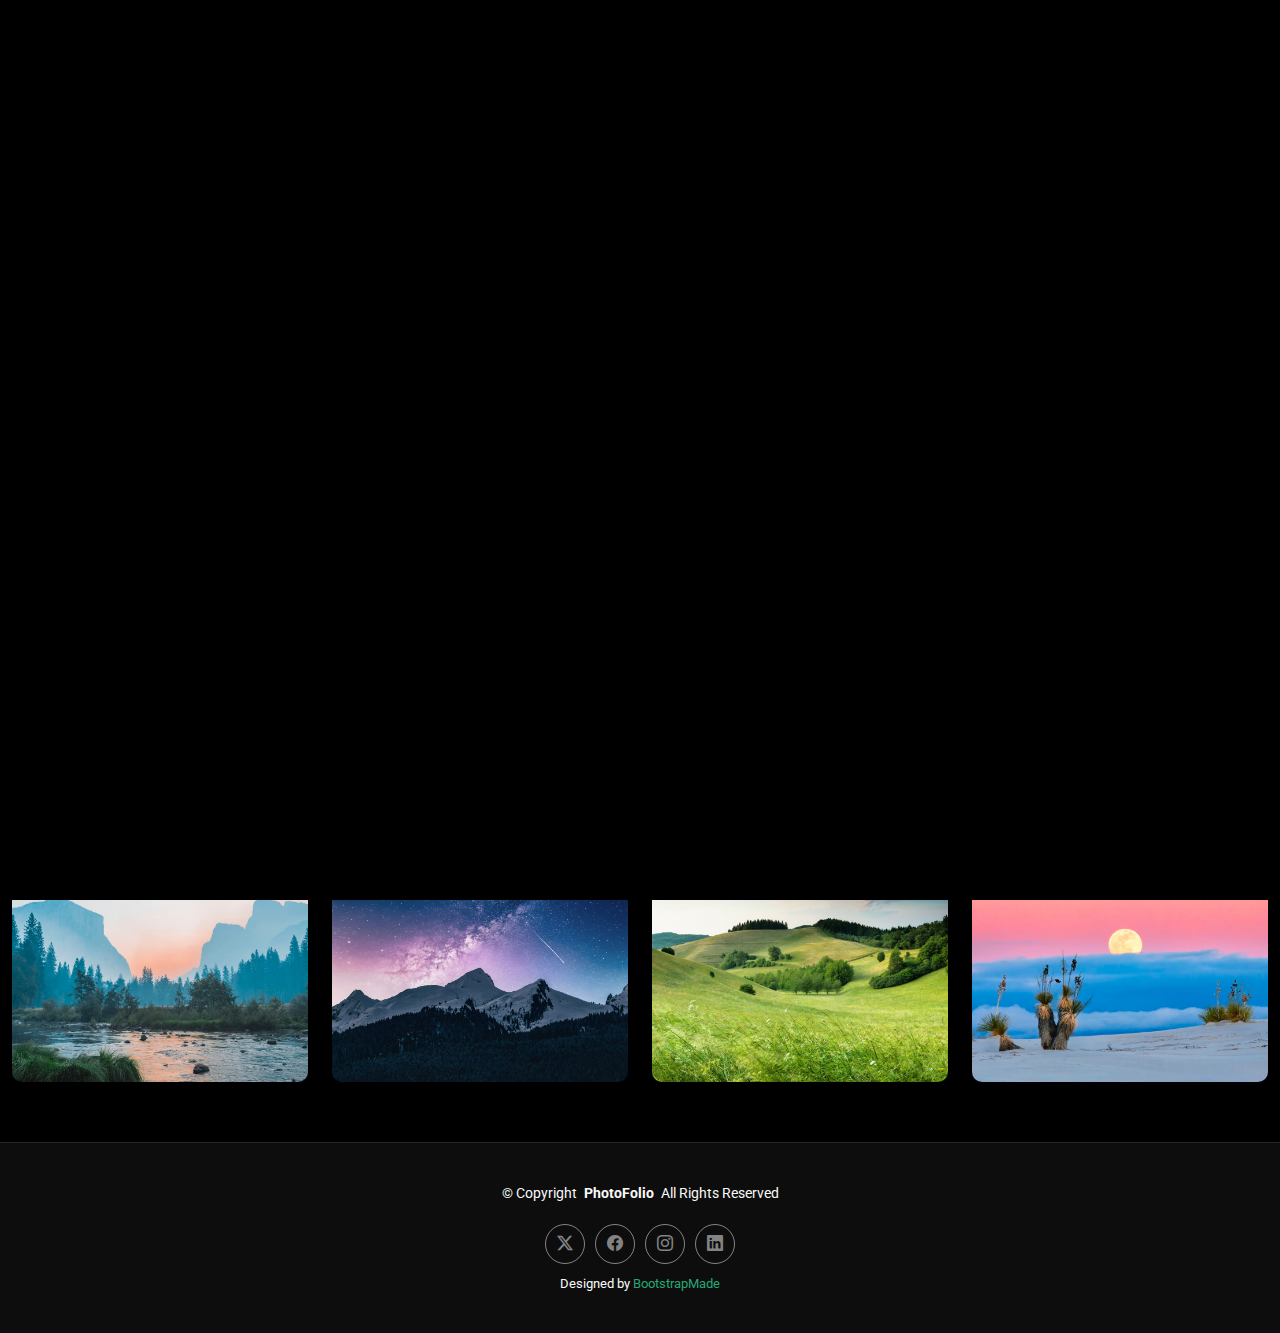
<file: ccccc-2/index.html>
<!DOCTYPE html>
<html lang="en">

<head>
  <meta charset="utf-8">
  <meta content="width=device-width, initial-scale=1.0" name="viewport">
  <title>Index - PhotoFolio Bootstrap Template</title>
  <meta name="description" content="">
  <meta name="keywords" content="">

  <!-- Favicons -->
  <link href="assets/img/favicon.png" rel="icon">
  <link href="assets/img/apple-touch-icon.png" rel="apple-touch-icon">

  <!-- Fonts -->
  <link href="https://fonts.googleapis.com" rel="preconnect">
  <link href="https://fonts.gstatic.com" rel="preconnect" crossorigin>
  <link href="https://fonts.googleapis.com/css2?family=Roboto:ital,wght@0,100;0,300;0,400;0,500;0,700;0,900;1,100;1,300;1,400;1,500;1,700;1,900&family=Inter:wght@100;200;300;400;500;600;700;800;900&family=Cardo:ital,wght@0,400;0,700;1,400;1,700&display=swap" rel="stylesheet">

  <!-- Vendor CSS Files -->
  <link href="assets/vendor/bootstrap/css/bootstrap.min.css" rel="stylesheet">
  <link href="assets/vendor/bootstrap-icons/bootstrap-icons.css" rel="stylesheet">
  <link href="assets/vendor/aos/aos.css" rel="stylesheet">
  <link href="assets/vendor/glightbox/css/glightbox.min.css" rel="stylesheet">
  <link href="assets/vendor/swiper/swiper-bundle.min.css" rel="stylesheet">

  <!-- Main CSS File -->
  <link href="assets/css/main.css" rel="stylesheet">

  <!-- =======================================================
  * Template Name: PhotoFolio
  * Template URL: https://bootstrapmade.com/photofolio-bootstrap-photography-website-template/
  * Updated: Aug 07 2024 with Bootstrap v5.3.3
  * Author: BootstrapMade.com
  * License: https://bootstrapmade.com/license/
  ======================================================== -->
</head>

<body class="index-page">

  <header id="header" class="header d-flex align-items-center sticky-top">
    <div class="container-fluid position-relative d-flex align-items-center justify-content-between">

      <a href="index.html" class="logo d-flex align-items-center me-auto me-xl-0">
        <!-- Uncomment the line below if you also wish to use an image logo -->
        <!-- <img src="assets/img/logo.png" alt=""> -->
        <i class="bi bi-camera"></i>
        <h1 class="sitename">PhotoFolio</h1>
      </a>

      <nav id="navmenu" class="navmenu">
        <ul>
          <li><a href="index.html" class="active">Home<br></a></li>
          <li><a href="about.html">About</a></li>
          <li class="dropdown"><a href="gallery.html"><span>Gallery</span> <i class="bi bi-chevron-down toggle-dropdown"></i></a>
            <ul>
              <li><a href="gallery.html">Nature</a></li>
              <li><a href="gallery.html">People</a></li>
              <li><a href="gallery.html">Architecture</a></li>
              <li><a href="gallery.html">Animals</a></li>
              <li><a href="gallery.html">Sports</a></li>
              <li><a href="gallery.html">Travel</a></li>
              <li class="dropdown"><a href="#"><span>Deep Dropdown</span> <i class="bi bi-chevron-down toggle-dropdown"></i></a>
                <ul>
                  <li><a href="#">Deep Dropdown 1</a></li>
                  <li><a href="#">Deep Dropdown 2</a></li>
                  <li><a href="#">Deep Dropdown 3</a></li>
                  <li><a href="#">Deep Dropdown 4</a></li>
                  <li><a href="#">Deep Dropdown 5</a></li>
                </ul>
              </li>
            </ul>
          </li>
          <li><a href="services.html">Services</a></li>
          <li><a href="contact.html">Contact</a></li>
        </ul>
        <i class="mobile-nav-toggle d-xl-none bi bi-list"></i>
      </nav>

      <div class="header-social-links">
        <a href="#" class="twitter"><i class="bi bi-twitter-x"></i></a>
        <a href="#" class="facebook"><i class="bi bi-facebook"></i></a>
        <a href="#" class="instagram"><i class="bi bi-instagram"></i></a>
        <a href="#" class="linkedin"><i class="bi bi-linkedin"></i></a>
      </div>

    </div>
  </header>

  <main class="main">

    <!-- Hero Section -->
    <section id="hero" class="hero section">

      <div class="container">
        <div class="row justify-content-center">
          <div class="col-lg-6 text-center" data-aos="fade-up" data-aos-delay="100">
            <h2><span>I'm </span><span class="underlight">Jenny Wilson</span> a Professional<span> Photographer from New York City</span></h2>
            <p>Blanditiis praesentium aliquam illum tempore incidunt debitis dolorem magni est deserunt sed qui libero. Qui voluptas amet.</p>
            <a href="contact.html" class="btn-get-started">Available for Hire<br></a>
          </div>
        </div>
      </div>

    </section><!-- /Hero Section -->

    <!-- Gallery Section -->
    <section id="gallery" class="gallery section">

      <div class="container-fluid" data-aos="fade-up" data-aos-delay="100">

        <div class="row gy-4 justify-content-center">

          <div class="col-xl-3 col-lg-4 col-md-6">
            <div class="gallery-item h-100">
              <img src="assets/img/gallery/gallery-1.jpg" class="img-fluid" alt="">
              <div class="gallery-links d-flex align-items-center justify-content-center">
                <a href="assets/img/gallery/gallery-1.jpg" title="Gallery 1" class="glightbox preview-link"><i class="bi bi-arrows-angle-expand"></i></a>
                <a href="gallery-single.html" class="details-link"><i class="bi bi-link-45deg"></i></a>
              </div>
            </div>
          </div><!-- End Gallery Item -->

          <div class="col-xl-3 col-lg-4 col-md-6">
            <div class="gallery-item h-100">
              <img src="assets/img/gallery/gallery-2.jpg" class="img-fluid" alt="">
              <div class="gallery-links d-flex align-items-center justify-content-center">
                <a href="assets/img/gallery/gallery-2.jpg" title="Gallery 2" class="glightbox preview-link"><i class="bi bi-arrows-angle-expand"></i></a>
                <a href="gallery-single.html" class="details-link"><i class="bi bi-link-45deg"></i></a>
              </div>
            </div>
          </div><!-- End Gallery Item -->

          <div class="col-xl-3 col-lg-4 col-md-6">
            <div class="gallery-item h-100">
              <img src="assets/img/gallery/gallery-3.jpg" class="img-fluid" alt="">
              <div class="gallery-links d-flex align-items-center justify-content-center">
                <a href="assets/img/gallery/gallery-3.jpg" title="Gallery 3" class="glightbox preview-link"><i class="bi bi-arrows-angle-expand"></i></a>
                <a href="gallery-single.html" class="details-link"><i class="bi bi-link-45deg"></i></a>
              </div>
            </div>
          </div><!-- End Gallery Item -->

          <div class="col-xl-3 col-lg-4 col-md-6">
            <div class="gallery-item h-100">
              <img src="assets/img/gallery/gallery-4.jpg" class="img-fluid" alt="">
              <div class="gallery-links d-flex align-items-center justify-content-center">
                <a href="assets/img/gallery/gallery-4.jpg" title="Gallery 4" class="glightbox preview-link"><i class="bi bi-arrows-angle-expand"></i></a>
                <a href="gallery-single.html" class="details-link"><i class="bi bi-link-45deg"></i></a>
              </div>
            </div>
          </div><!-- End Gallery Item -->

          <div class="col-xl-3 col-lg-4 col-md-6">
            <div class="gallery-item h-100">
              <img src="assets/img/gallery/gallery-5.jpg" class="img-fluid" alt="">
              <div class="gallery-links d-flex align-items-center justify-content-center">
                <a href="assets/img/gallery/gallery-5.jpg" title="Gallery 5" class="glightbox preview-link"><i class="bi bi-arrows-angle-expand"></i></a>
                <a href="gallery-single.html" class="details-link"><i class="bi bi-link-45deg"></i></a>
              </div>
            </div>
          </div><!-- End Gallery Item -->

          <div class="col-xl-3 col-lg-4 col-md-6">
            <div class="gallery-item h-100">
              <img src="assets/img/gallery/gallery-6.jpg" class="img-fluid" alt="">
              <div class="gallery-links d-flex align-items-center justify-content-center">
                <a href="assets/img/gallery/gallery-6.jpg" title="Gallery 6" class="glightbox preview-link"><i class="bi bi-arrows-angle-expand"></i></a>
                <a href="gallery-single.html" class="details-link"><i class="bi bi-link-45deg"></i></a>
              </div>
            </div>
          </div><!-- End Gallery Item -->

          <div class="col-xl-3 col-lg-4 col-md-6">
            <div class="gallery-item h-100">
              <img src="assets/img/gallery/gallery-7.jpg" class="img-fluid" alt="">
              <div class="gallery-links d-flex align-items-center justify-content-center">
                <a href="assets/img/gallery/gallery-7.jpg" title="Gallery 7" class="glightbox preview-link"><i class="bi bi-arrows-angle-expand"></i></a>
                <a href="gallery-single.html" class="details-link"><i class="bi bi-link-45deg"></i></a>
              </div>
            </div>
          </div><!-- End Gallery Item -->

          <div class="col-xl-3 col-lg-4 col-md-6">
            <div class="gallery-item h-100">
              <img src="assets/img/gallery/gallery-8-2.jpg" class="img-fluid" alt="">
              <div class="gallery-links d-flex align-items-center justify-content-center">
                <a href="assets/img/gallery/gallery-8-2.jpg" title="Gallery 8" class="glightbox preview-link"><i class="bi bi-arrows-angle-expand"></i></a>
                <a href="gallery-single.html" class="details-link"><i class="bi bi-link-45deg"></i></a>
              </div>
            </div>
          </div><!-- End Gallery Item -->

        </div>

      </div>

    </section><!-- /Gallery Section -->

  </main>

  <footer id="footer" class="footer">

    <div class="container">
      <div class="copyright text-center ">
        <p>© <span>Copyright</span> <strong class="px-1 sitename">PhotoFolio</strong> <span>All Rights Reserved</span></p>
      </div>
      <div class="social-links d-flex justify-content-center">
        <a href=""><i class="bi bi-twitter-x"></i></a>
        <a href=""><i class="bi bi-facebook"></i></a>
        <a href=""><i class="bi bi-instagram"></i></a>
        <a href=""><i class="bi bi-linkedin"></i></a>
      </div>
      <div class="credits">
        <!-- All the links in the footer should remain intact. -->
        <!-- You can delete the links only if you've purchased the pro version. -->
        <!-- Licensing information: https://bootstrapmade.com/license/ -->
        <!-- Purchase the pro version with working PHP/AJAX contact form: [buy-url] -->
        Designed by <a href="https://bootstrapmade.com/">BootstrapMade</a>
      </div>
    </div>

  </footer>

  <!-- Scroll Top -->
  <a href="#" id="scroll-top" class="scroll-top d-flex align-items-center justify-content-center"><i class="bi bi-arrow-up-short"></i></a>

  <!-- Preloader -->
  <div id="preloader">
    <div class="line"></div>
  </div>

  <!-- Vendor JS Files -->
  <script src="assets/vendor/bootstrap/js/bootstrap.bundle.min.js"></script>
  <script src="assets/vendor/php-email-form/validate.js"></script>
  <script src="assets/vendor/aos/aos.js"></script>
  <script src="assets/vendor/glightbox/js/glightbox.min.js"></script>
  <script src="assets/vendor/swiper/swiper-bundle.min.js"></script>

  <!-- Main JS File -->
  <script src="assets/js/main.js"></script>

</body>

</html>
</file>
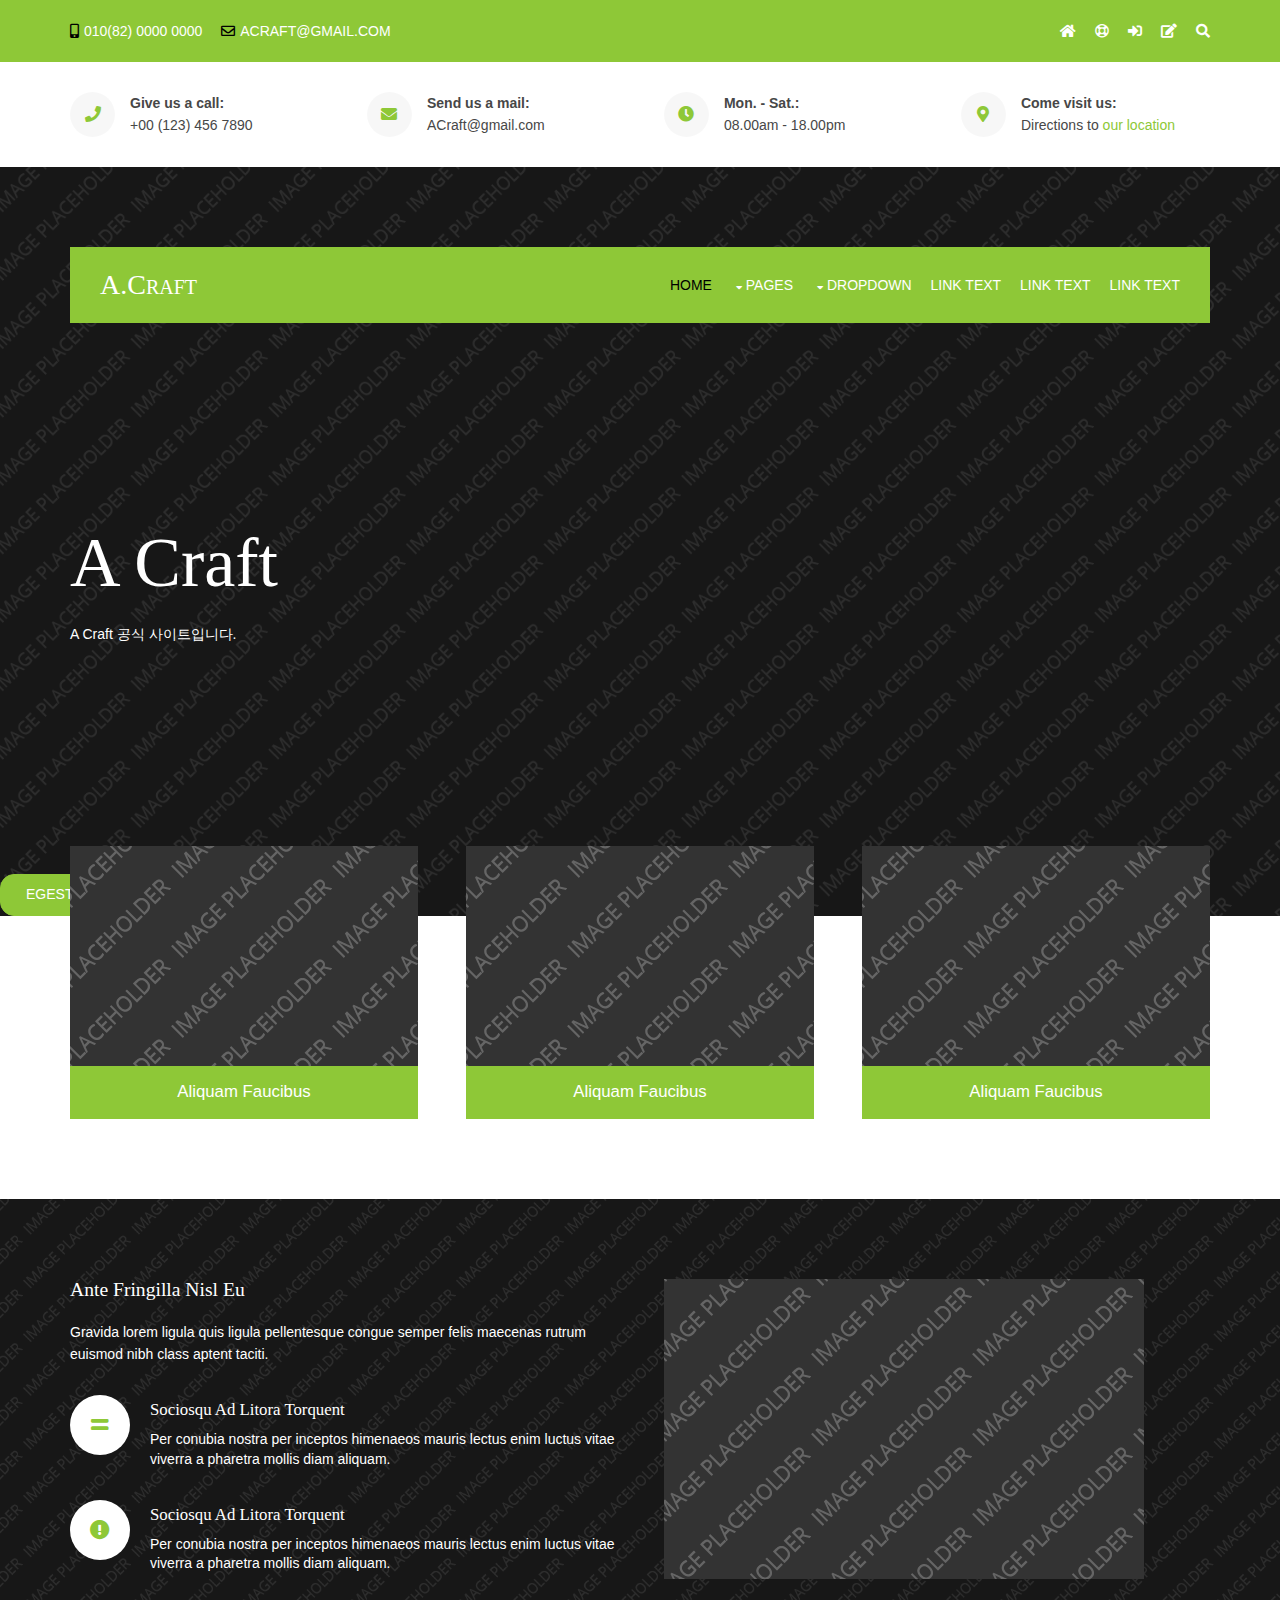
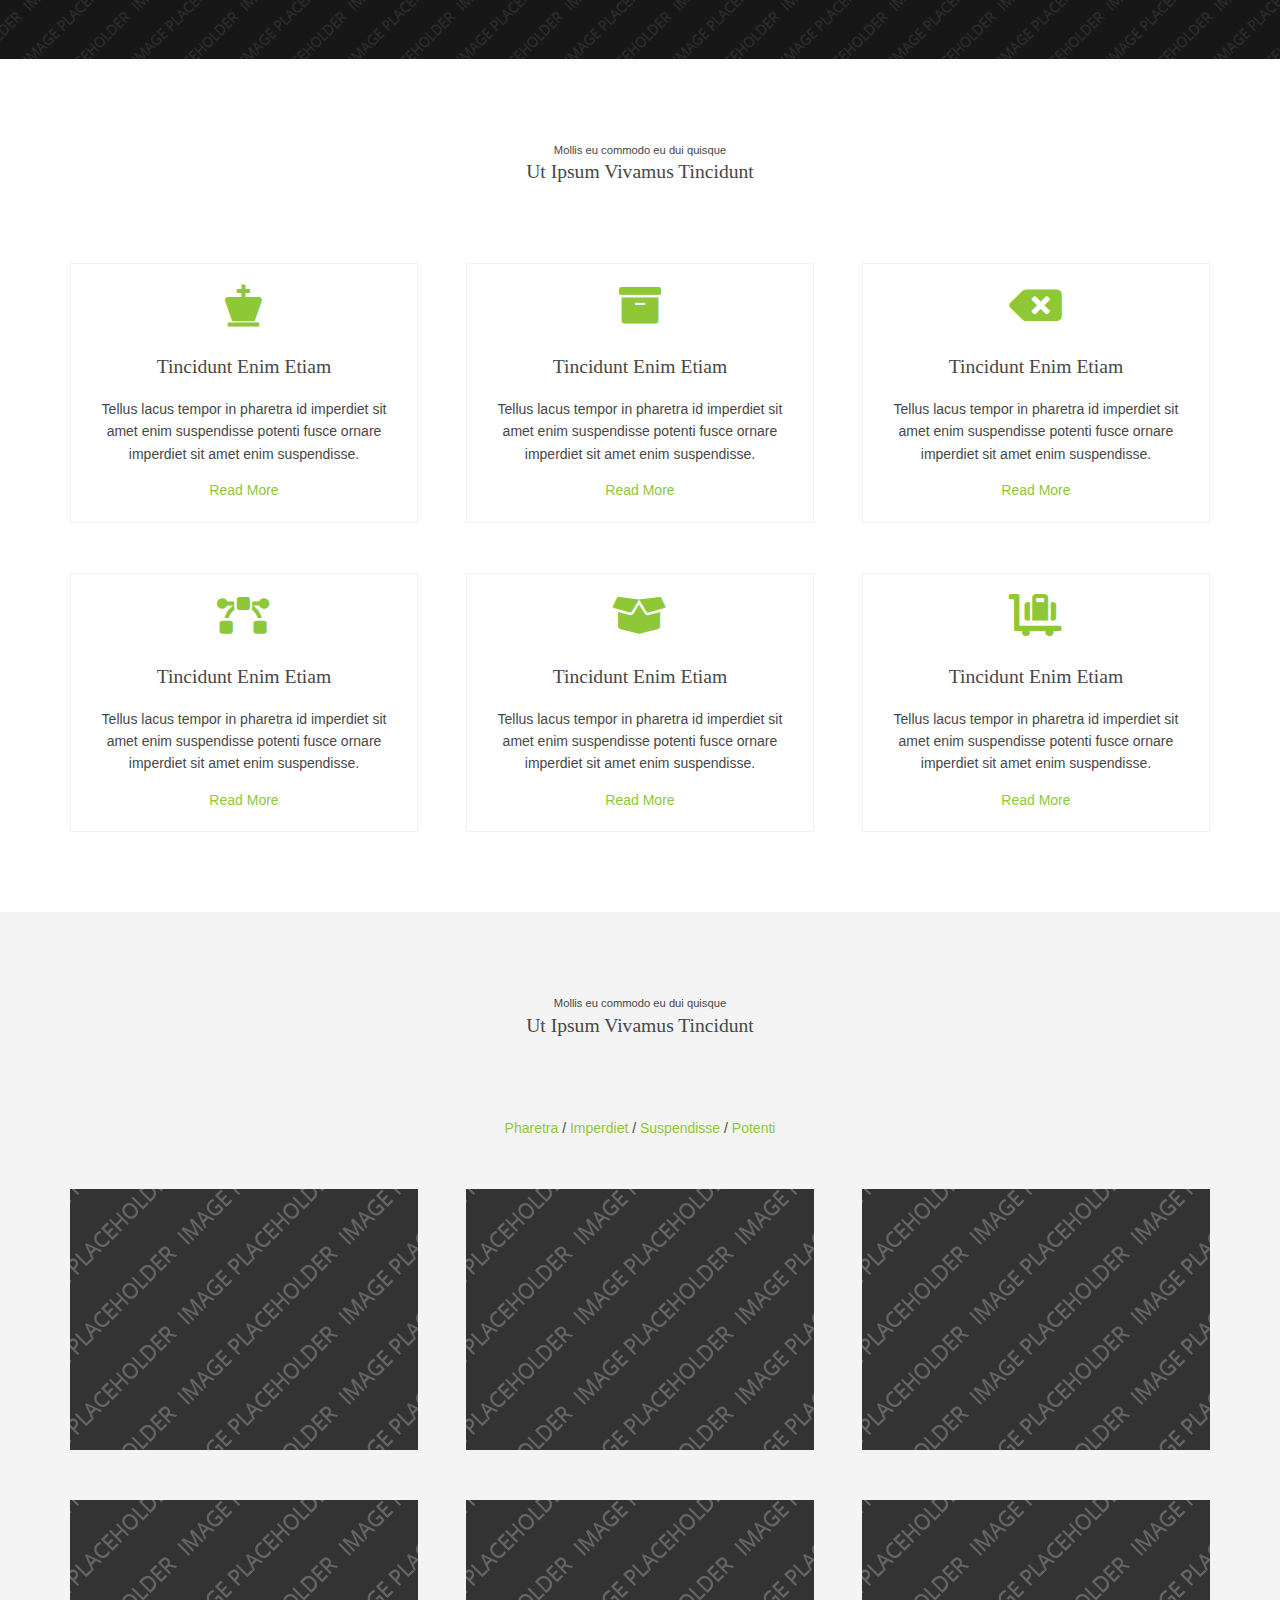
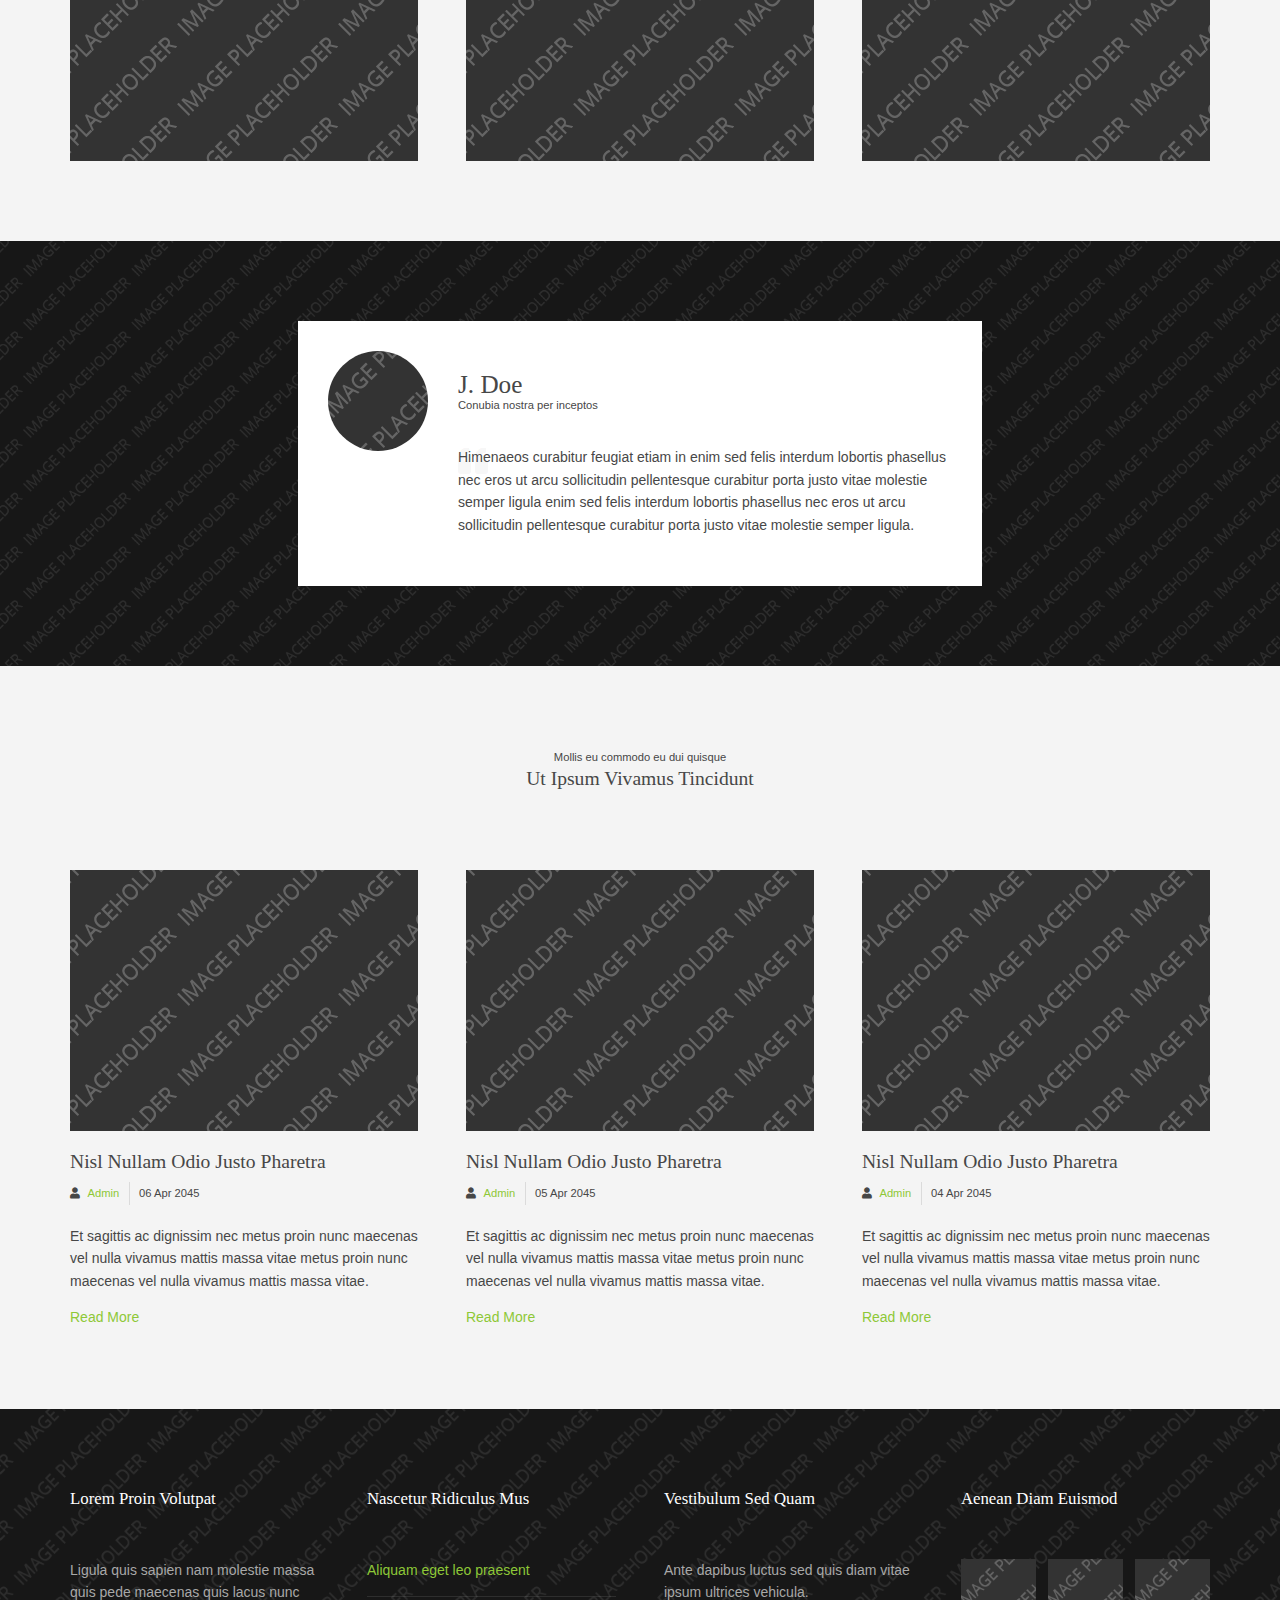
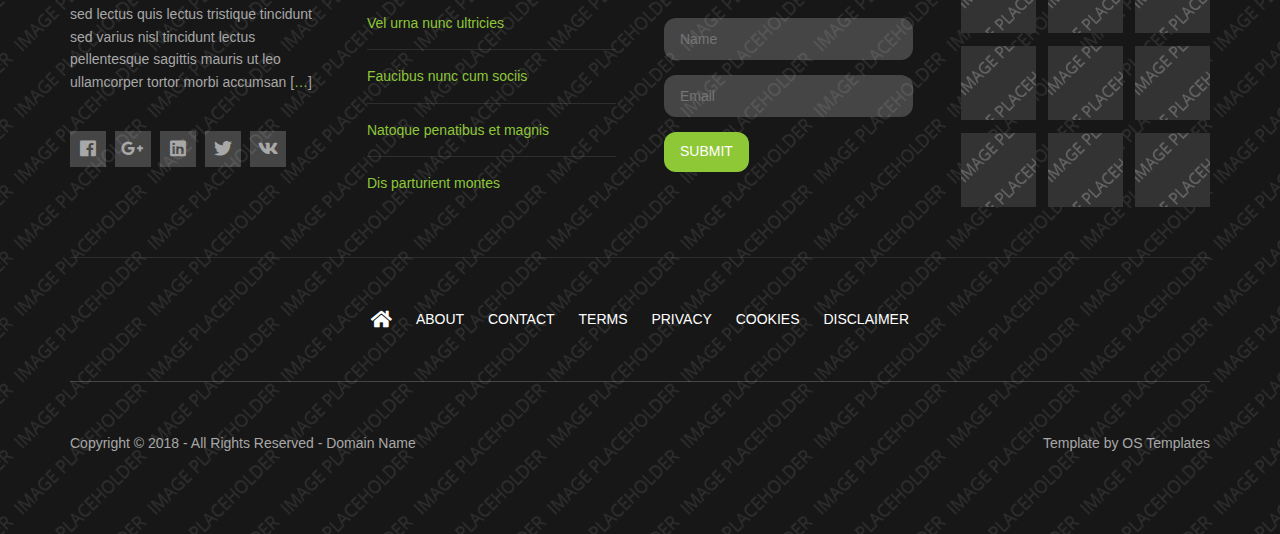
<file: eeeee/index.html>
<!DOCTYPE html>
<!--
Template Name: Spourmo
Author: <a href="https://www.os-templates.com/">OS Templates</a>
Author URI: https://www.os-templates.com/
Copyright: OS-Templates.com
Licence: Free to use under our free template licence terms
Licence URI: https://www.os-templates.com/template-terms
-->
<html lang="">
<!-- To declare your language - read more here: https://www.w3.org/International/questions/qa-html-language-declarations -->
<head>
<title>Spourmo</title>
<meta charset="utf-8">
<meta name="viewport" content="width=device-width, initial-scale=1.0, maximum-scale=1.0, user-scalable=no">
<link href="layout/styles/layout.css" rel="stylesheet" type="text/css" media="all">
</head>
<body id="top">
<!-- ################################################################################################ -->
<!-- ################################################################################################ -->
<!-- ################################################################################################ -->
<div class="wrapper row0">
  <div id="topbar" class="hoc clear"> 
    <!-- ################################################################################################ -->
    <div class="fl_left">
      <ul class="nospace">
        <li><i class="fas fa-mobile-alt rgtspace-5"></i>010(82) 0000 0000</li>
        <li><i class="far fa-envelope rgtspace-5"></i>ACraft@gmail.com</li>
      </ul>
    </div>
    <div class="fl_right">
      <ul class="nospace">
        <li><a href="#"><i class="fas fa-home"></i></a></li>
        <li><a href="#" title="Help Centre"><i class="far fa-life-ring"></i></a></li>
        <li><a href="#" title="Login"><i class="fas fa-sign-in-alt"></i></a></li>
        <li><a href="#" title="Sign Up"><i class="fas fa-edit"></i></a></li>
        <li id="searchform">
          <div>
            <form action="#" method="post">
              <fieldset>
                <legend>Quick Search:</legend>
                <input type="text" placeholder="Enter search term&hellip;">
                <button type="submit"><i class="fas fa-search"></i></button>
              </fieldset>
            </form>
          </div>
        </li>
      </ul>
    </div>
    <!-- ################################################################################################ -->
  </div>
</div>
<!-- ################################################################################################ -->
<!-- ################################################################################################ -->
<!-- ################################################################################################ -->
<div class="wrapper row1">
  <section id="ctdetails" class="hoc clear"> 
    <!-- ################################################################################################ -->
    <ul class="nospace clear">
      <li class="one_quarter first">
        <div class="block clear"><a href="#"><i class="fas fa-phone"></i></a> <span><strong>Give us a call:</strong> +00 (123) 456 7890</span></div>
      </li>
      <li class="one_quarter">
        <div class="block clear"><a href="#"><i class="fas fa-envelope"></i></a> <span><strong>Send us a mail:</strong> ACraft@gmail.com</span></div>
      </li>
      <li class="one_quarter">
        <div class="block clear"><a href="#"><i class="fas fa-clock"></i></a> <span><strong> Mon. - Sat.:</strong> 08.00am - 18.00pm</span></div>
      </li>
      <li class="one_quarter">
        <div class="block clear"><a href="#"><i class="fas fa-map-marker-alt"></i></a> <span><strong>Come visit us:</strong> Directions to <a href="#">our location</a></span></div>
      </li>
    </ul>
    <!-- ################################################################################################ -->
  </section>
</div>
<!-- ################################################################################################ -->
<!-- ################################################################################################ -->
<!-- ################################################################################################ -->
<!-- Top Background Image Wrapper -->
<div class="bgded overlay padtop" style="background-image:url('images/demo/backgrounds/01.png');"> 
  <!-- ################################################################################################ -->
  <!-- ################################################################################################ -->
  <!-- ################################################################################################ -->
  <header id="header" class="hoc clear">
    <div id="logo" class="fl_left"> 
      <!-- ################################################################################################ -->
      <h1><a href="index.html">A.Craft</a></h1>
      <!-- ################################################################################################ -->
    </div>
    <nav id="mainav" class="fl_right"> 
      <!-- ################################################################################################ -->
      <ul class="clear">
        <li class="active"><a href="index.html">Home</a></li>
        <li><a class="drop" href="#">Pages</a>
          <ul>
            <li><a href="pages/gallery.html">Gallery</a></li>
            <li><a href="pages/full-width.html">Full Width</a></li>
            <li><a href="pages/sidebar-left.html">Sidebar Left</a></li>
            <li><a href="pages/sidebar-right.html">Sidebar Right</a></li>
            <li><a href="pages/basic-grid.html">Basic Grid</a></li>
            <li><a href="pages/font-icons.html">Font Icons</a></li>
          </ul>
        </li>
        <li><a class="drop" href="#">Dropdown</a>
          <ul>
            <li><a href="#">Level 2</a></li>
            <li><a class="drop" href="#">Level 2 + Drop</a>
              <ul>
                <li><a href="#">Level 3</a></li>
                <li><a href="#">Level 3</a></li>
                <li><a href="#">Level 3</a></li>
              </ul>
            </li>
            <li><a href="#">Level 2</a></li>
          </ul>
        </li>
        <li><a href="#">Link Text</a></li>
        <li><a href="#">Link Text</a></li>
        <li><a href="#">Link Text</a></li>
      </ul>
      <!-- ################################################################################################ -->
    </nav>
  </header>
  <!-- ################################################################################################ -->
  <!-- ################################################################################################ -->
  <!-- ################################################################################################ -->
  <div id="pageintro" class="hoc clear"> 
    <!-- ################################################################################################ -->
    <article>
      <h3 class="heading">A Craft</h3>
      <p>A Craft 공식 사이트입니다.</div></p>
      <footer>
        <ul class="nospace inline pushright">
          <li><a class="btn" href="#">Egestas</a></li>
          <li><a class="btn inverse" href="#">Tristique</a></li>
        </ul>
      </footer>
    </article>
    <!-- ################################################################################################ -->
  </div>
  <!-- ################################################################################################ -->
</div>
<!-- End Top Background Image Wrapper -->
<!-- ################################################################################################ -->
<!-- ################################################################################################ -->
<!-- ################################################################################################ -->
<div class="wrapper row3">
  <main class="hoc container clear"> 
    <!-- main body -->
    <!-- ################################################################################################ -->
    <section id="introblocks">
      <ul class="nospace group grid-3">
        <li class="one_third">
          <figure><a class="imgover" href="#"><img src="images/demo/348x220.png" alt=""></a>
            <figcaption><a href="#">Aliquam faucibus</a></figcaption>
          </figure>
        </li>
        <li class="one_third">
          <figure><a class="imgover" href="#"><img src="images/demo/348x220.png" alt=""></a>
            <figcaption><a href="#">Aliquam faucibus</a></figcaption>
          </figure>
        </li>
        <li class="one_third">
          <figure><a class="imgover" href="#"><img src="images/demo/348x220.png" alt=""></a>
            <figcaption><a href="#">Aliquam faucibus</a></figcaption>
          </figure>
        </li>
      </ul>
    </section>
    <!-- ################################################################################################ -->
    <!-- / main body -->
    <div class="clear"></div>
  </main>
</div>
<!-- ################################################################################################ -->
<!-- ################################################################################################ -->
<!-- ################################################################################################ -->
<div class="bgded overlay" style="background-image:url('images/demo/backgrounds/01.png');">
  <section class="hoc container clear"> 
    <!-- ################################################################################################ -->
    <figure class="one_half first">
      <h6 class="heading">Ante fringilla nisl eu</h6>
      <p class="btmspace-30">Gravida lorem ligula quis ligula pellentesque congue semper felis maecenas rutrum euismod nibh class aptent taciti.</p>
      <ul class="nospace clear points">
        <li><a href="#"><i class="fas fa-equals"></i></a>
          <h6 class="heading">Sociosqu ad litora torquent</h6>
          <p>Per conubia nostra per inceptos himenaeos mauris lectus enim luctus vitae viverra a pharetra mollis diam aliquam.</p>
        </li>
        <li><a href="#"><i class="fas fa-exclamation-circle"></i></a>
          <h6 class="heading">Sociosqu ad litora torquent</h6>
          <p>Per conubia nostra per inceptos himenaeos mauris lectus enim luctus vitae viverra a pharetra mollis diam aliquam.</p>
        </li>
      </ul>
    </figure>
    <div class="one_half last"><a class="imgover" href="#"><img src="images/demo/480x300.png" alt=""></a></div>
    <!-- ################################################################################################ -->
  </section>
</div>
<!-- ################################################################################################ -->
<!-- ################################################################################################ -->
<!-- ################################################################################################ -->
<div class="wrapper row3">
  <section id="services" class="hoc container clear"> 
    <!-- ################################################################################################ -->
    <div class="sectiontitle">
      <p class="nospace font-xs">Mollis eu commodo eu dui quisque</p>
      <h6 class="heading">Ut ipsum vivamus tincidunt</h6>
    </div>
    <ul class="nospace group grid-3">
      <li class="one_third">
        <article><a href="#"><i class="fas fa-chess-king"></i></a>
          <h6 class="heading">Tincidunt enim etiam</h6>
          <p>Tellus lacus tempor in pharetra id imperdiet sit amet enim suspendisse potenti fusce ornare imperdiet sit amet enim suspendisse.</p>
          <footer><a href="#">Read More</a></footer>
        </article>
      </li>
      <li class="one_third">
        <article><a href="#"><i class="fas fa-archive"></i></a>
          <h6 class="heading">Tincidunt enim etiam</h6>
          <p>Tellus lacus tempor in pharetra id imperdiet sit amet enim suspendisse potenti fusce ornare imperdiet sit amet enim suspendisse.</p>
          <footer><a href="#">Read More</a></footer>
        </article>
      </li>
      <li class="one_third">
        <article><a href="#"><i class="fas fa-backspace"></i></a>
          <h6 class="heading">Tincidunt enim etiam</h6>
          <p>Tellus lacus tempor in pharetra id imperdiet sit amet enim suspendisse potenti fusce ornare imperdiet sit amet enim suspendisse.</p>
          <footer><a href="#">Read More</a></footer>
        </article>
      </li>
      <li class="one_third">
        <article><a href="#"><i class="fas fa-bezier-curve"></i></a>
          <h6 class="heading">Tincidunt enim etiam</h6>
          <p>Tellus lacus tempor in pharetra id imperdiet sit amet enim suspendisse potenti fusce ornare imperdiet sit amet enim suspendisse.</p>
          <footer><a href="#">Read More</a></footer>
        </article>
      </li>
      <li class="one_third">
        <article><a href="#"><i class="fas fa-box-open"></i></a>
          <h6 class="heading">Tincidunt enim etiam</h6>
          <p>Tellus lacus tempor in pharetra id imperdiet sit amet enim suspendisse potenti fusce ornare imperdiet sit amet enim suspendisse.</p>
          <footer><a href="#">Read More</a></footer>
        </article>
      </li>
      <li class="one_third">
        <article><a href="#"><i class="fas fa-luggage-cart"></i></a>
          <h6 class="heading">Tincidunt enim etiam</h6>
          <p>Tellus lacus tempor in pharetra id imperdiet sit amet enim suspendisse potenti fusce ornare imperdiet sit amet enim suspendisse.</p>
          <footer><a href="#">Read More</a></footer>
        </article>
      </li>
    </ul>
    <!-- ################################################################################################ -->
  </section>
</div>
<!-- ################################################################################################ -->
<!-- ################################################################################################ -->
<!-- ################################################################################################ -->
<div class="wrapper row2">
  <section class="hoc container clear"> 
    <!-- ################################################################################################ -->
    <div class="sectiontitle">
      <p class="nospace font-xs">Mollis eu commodo eu dui quisque</p>
      <h6 class="heading">Ut ipsum vivamus tincidunt</h6>
    </div>
    <figure>
      <figcaption class="center btmspace-50"><a href="#">Pharetra</a> / <a href="#">Imperdiet</a> / <a href="#">Suspendisse</a> / <a href="#">Potenti</a></figcaption>
      <ul class="nospace group grid-3">
        <li class="one_third"><a class="imgover" href="#"><img src="images/demo/348x261.png" alt=""></a></li>
        <li class="one_third"><a class="imgover" href="#"><img src="images/demo/348x261.png" alt=""></a></li>
        <li class="one_third"><a class="imgover" href="#"><img src="images/demo/348x261.png" alt=""></a></li>
        <li class="one_third"><a class="imgover" href="#"><img src="images/demo/348x261.png" alt=""></a></li>
        <li class="one_third"><a class="imgover" href="#"><img src="images/demo/348x261.png" alt=""></a></li>
        <li class="one_third"><a class="imgover" href="#"><img src="images/demo/348x261.png" alt=""></a></li>
      </ul>
    </figure>
    <!-- ################################################################################################ -->
  </section>
</div>
<!-- ################################################################################################ -->
<!-- ################################################################################################ -->
<!-- ################################################################################################ -->
<div class="bgded overlay" style="background-image:url('images/demo/backgrounds/01.png');">
  <section id="testimonials" class="hoc container clear"> 
    <!-- ################################################################################################ -->
    <article>
      <figure><img src="images/demo/100x100.png" alt=""></figure>
      <h6 class="heading font-x2">J. Doe</h6>
      <em>Conubia nostra per inceptos</em>
      <blockquote>Himenaeos curabitur feugiat etiam in enim sed felis interdum lobortis phasellus nec eros ut arcu sollicitudin pellentesque curabitur porta justo vitae molestie semper ligula enim sed felis interdum lobortis phasellus nec eros ut arcu sollicitudin pellentesque curabitur porta justo vitae molestie semper ligula.</blockquote>
    </article>
    <!-- ################################################################################################ -->
  </section>
</div>
<!-- ################################################################################################ -->
<!-- ################################################################################################ -->
<!-- ################################################################################################ -->
<div class="wrapper row2">
  <section class="hoc container clear"> 
    <!-- ################################################################################################ -->
    <div class="sectiontitle">
      <p class="nospace font-xs">Mollis eu commodo eu dui quisque</p>
      <h6 class="heading">Ut ipsum vivamus tincidunt</h6>
    </div>
    <ul id="latest" class="nospace group sd-third">
      <li class="one_third first">
        <article>
          <figure><a class="imgover" href="#"><img src="images/demo/348x261.png" alt=""></a>
            <figcaption>
              <h6 class="heading">Nisl nullam odio justo pharetra</h6>
              <ul class="nospace meta clear">
                <li><i class="fas fa-user"></i> <a href="#">Admin</a></li>
                <li>
                  <time datetime="2045-04-06T08:15+00:00">06 Apr 2045</time>
                </li>
              </ul>
            </figcaption>
          </figure>
          <p>Et sagittis ac dignissim nec metus proin nunc maecenas vel nulla vivamus mattis massa vitae metus proin nunc maecenas vel nulla vivamus mattis massa vitae.</p>
          <footer><a href="#">Read More</a></footer>
        </article>
      </li>
      <li class="one_third">
        <article>
          <figure><a class="imgover" href="#"><img src="images/demo/348x261.png" alt=""></a>
            <figcaption>
              <h6 class="heading">Nisl nullam odio justo pharetra</h6>
              <ul class="nospace meta clear">
                <li><i class="fas fa-user"></i> <a href="#">Admin</a></li>
                <li>
                  <time datetime="2045-04-05T08:15+00:00">05 Apr 2045</time>
                </li>
              </ul>
            </figcaption>
          </figure>
          <p>Et sagittis ac dignissim nec metus proin nunc maecenas vel nulla vivamus mattis massa vitae metus proin nunc maecenas vel nulla vivamus mattis massa vitae.</p>
          <footer><a href="#">Read More</a></footer>
        </article>
      </li>
      <li class="one_third">
        <article>
          <figure><a class="imgover" href="#"><img src="images/demo/348x261.png" alt=""></a>
            <figcaption>
              <h6 class="heading">Nisl nullam odio justo pharetra</h6>
              <ul class="nospace meta clear">
                <li><i class="fas fa-user"></i> <a href="#">Admin</a></li>
                <li>
                  <time datetime="2045-04-04T08:15+00:00">04 Apr 2045</time>
                </li>
              </ul>
            </figcaption>
          </figure>
          <p>Et sagittis ac dignissim nec metus proin nunc maecenas vel nulla vivamus mattis massa vitae metus proin nunc maecenas vel nulla vivamus mattis massa vitae.</p>
          <footer><a href="#">Read More</a></footer>
        </article>
      </li>
    </ul>
    <!-- ################################################################################################ -->
  </section>
</div>
<!-- ################################################################################################ -->
<!-- ################################################################################################ -->
<!-- ################################################################################################ -->
<!-- Bottom Background Image Wrapper -->
<div class="bgded overlay" style="background-image:url('images/demo/backgrounds/01.png');"> 
  <!-- ################################################################################################ -->
  <div class="wrapper row4">
    <footer id="footer" class="hoc clear"> 
      <!-- ################################################################################################ -->
      <div class="group btmspace-50">
        <div class="one_quarter first">
          <h6 class="heading">Lorem proin volutpat</h6>
          <p>Ligula quis sapien nam molestie massa quis pede maecenas quis lacus nunc sed lectus quis lectus tristique tincidunt sed varius nisl tincidunt lectus pellentesque sagittis mauris ut leo ullamcorper tortor morbi accumsan [<a href="#">&hellip;</a>]</p>
          <ul class="faico clear">
            <li><a class="faicon-facebook" href="#"><i class="fab fa-facebook"></i></a></li>
            <li><a class="faicon-google-plus" href="#"><i class="fab fa-google-plus-g"></i></a></li>
            <li><a class="faicon-linkedin" href="#"><i class="fab fa-linkedin"></i></a></li>
            <li><a class="faicon-twitter" href="#"><i class="fab fa-twitter"></i></a></li>
            <li><a class="faicon-vk" href="#"><i class="fab fa-vk"></i></a></li>
          </ul>
        </div>
        <div class="one_quarter">
          <h6 class="heading">Nascetur ridiculus mus</h6>
          <ul class="nospace linklist">
            <li><a href="#">Aliquam eget leo praesent</a></li>
            <li><a href="#">Vel urna nunc ultricies</a></li>
            <li><a href="#">Faucibus nunc cum sociis</a></li>
            <li><a href="#">Natoque penatibus et magnis</a></li>
            <li><a href="#">Dis parturient montes</a></li>
          </ul>
        </div>
        <div class="one_quarter">
          <h6 class="heading">Vestibulum sed quam</h6>
          <p class="nospace btmspace-15">Ante dapibus luctus sed quis diam vitae ipsum ultrices vehicula.</p>
          <form action="#" method="post">
            <fieldset>
              <legend>Newsletter:</legend>
              <input class="btmspace-15" type="text" value="" placeholder="Name">
              <input class="btmspace-15" type="text" value="" placeholder="Email">
              <button class="btn" type="submit" value="submit">Submit</button>
            </fieldset>
          </form>
        </div>
        <div class="one_quarter">
          <h6 class="heading">Aenean diam euismod</h6>
          <ul class="nospace clear latestimg">
            <li><a class="imgover" href="#"><img src="images/demo/100x100.png" alt=""></a></li>
            <li><a class="imgover" href="#"><img src="images/demo/100x100.png" alt=""></a></li>
            <li><a class="imgover" href="#"><img src="images/demo/100x100.png" alt=""></a></li>
            <li><a class="imgover" href="#"><img src="images/demo/100x100.png" alt=""></a></li>
            <li><a class="imgover" href="#"><img src="images/demo/100x100.png" alt=""></a></li>
            <li><a class="imgover" href="#"><img src="images/demo/100x100.png" alt=""></a></li>
            <li><a class="imgover" href="#"><img src="images/demo/100x100.png" alt=""></a></li>
            <li><a class="imgover" href="#"><img src="images/demo/100x100.png" alt=""></a></li>
            <li><a class="imgover" href="#"><img src="images/demo/100x100.png" alt=""></a></li>
          </ul>
        </div>
      </div>
      <!-- ################################################################################################ -->
      <hr class="btmspace-50">
      <!-- ################################################################################################ -->
      <nav>
        <ul class="nospace">
          <li><a href="index.html"><i class="fas fa-lg fa-home"></i></a></li>
          <li><a href="#">About</a></li>
          <li><a href="#">Contact</a></li>
          <li><a href="#">Terms</a></li>
          <li><a href="#">Privacy</a></li>
          <li><a href="#">Cookies</a></li>
          <li><a href="#">Disclaimer</a></li>
        </ul>
      </nav>
      <!-- ################################################################################################ -->
    </footer>
  </div>
  <!-- ################################################################################################ -->
  <!-- ################################################################################################ -->
  <!-- ################################################################################################ -->
  <div class="wrapper row5">
    <div id="copyright" class="hoc clear"> 
      <!-- ################################################################################################ -->
      <p class="fl_left">Copyright &copy; 2018 - All Rights Reserved - <a href="#">Domain Name</a></p>
      <p class="fl_right">Template by <a target="_blank" href="https://www.os-templates.com/" title="Free Website Templates">OS Templates</a></p>
      <!-- ################################################################################################ -->
    </div>
  </div>
  <!-- ################################################################################################ -->
</div>
<!-- End Bottom Background Image Wrapper -->
<!-- ################################################################################################ -->
<!-- ################################################################################################ -->
<!-- ################################################################################################ -->
<a id="backtotop" href="#top"><i class="fas fa-chevron-up"></i></a>
<!-- JAVASCRIPTS -->
<script src="layout/scripts/jquery.min.js"></script>
<script src="layout/scripts/jquery.backtotop.js"></script>
<script src="layout/scripts/jquery.mobilemenu.js"></script>
</body>
</html>
</file>
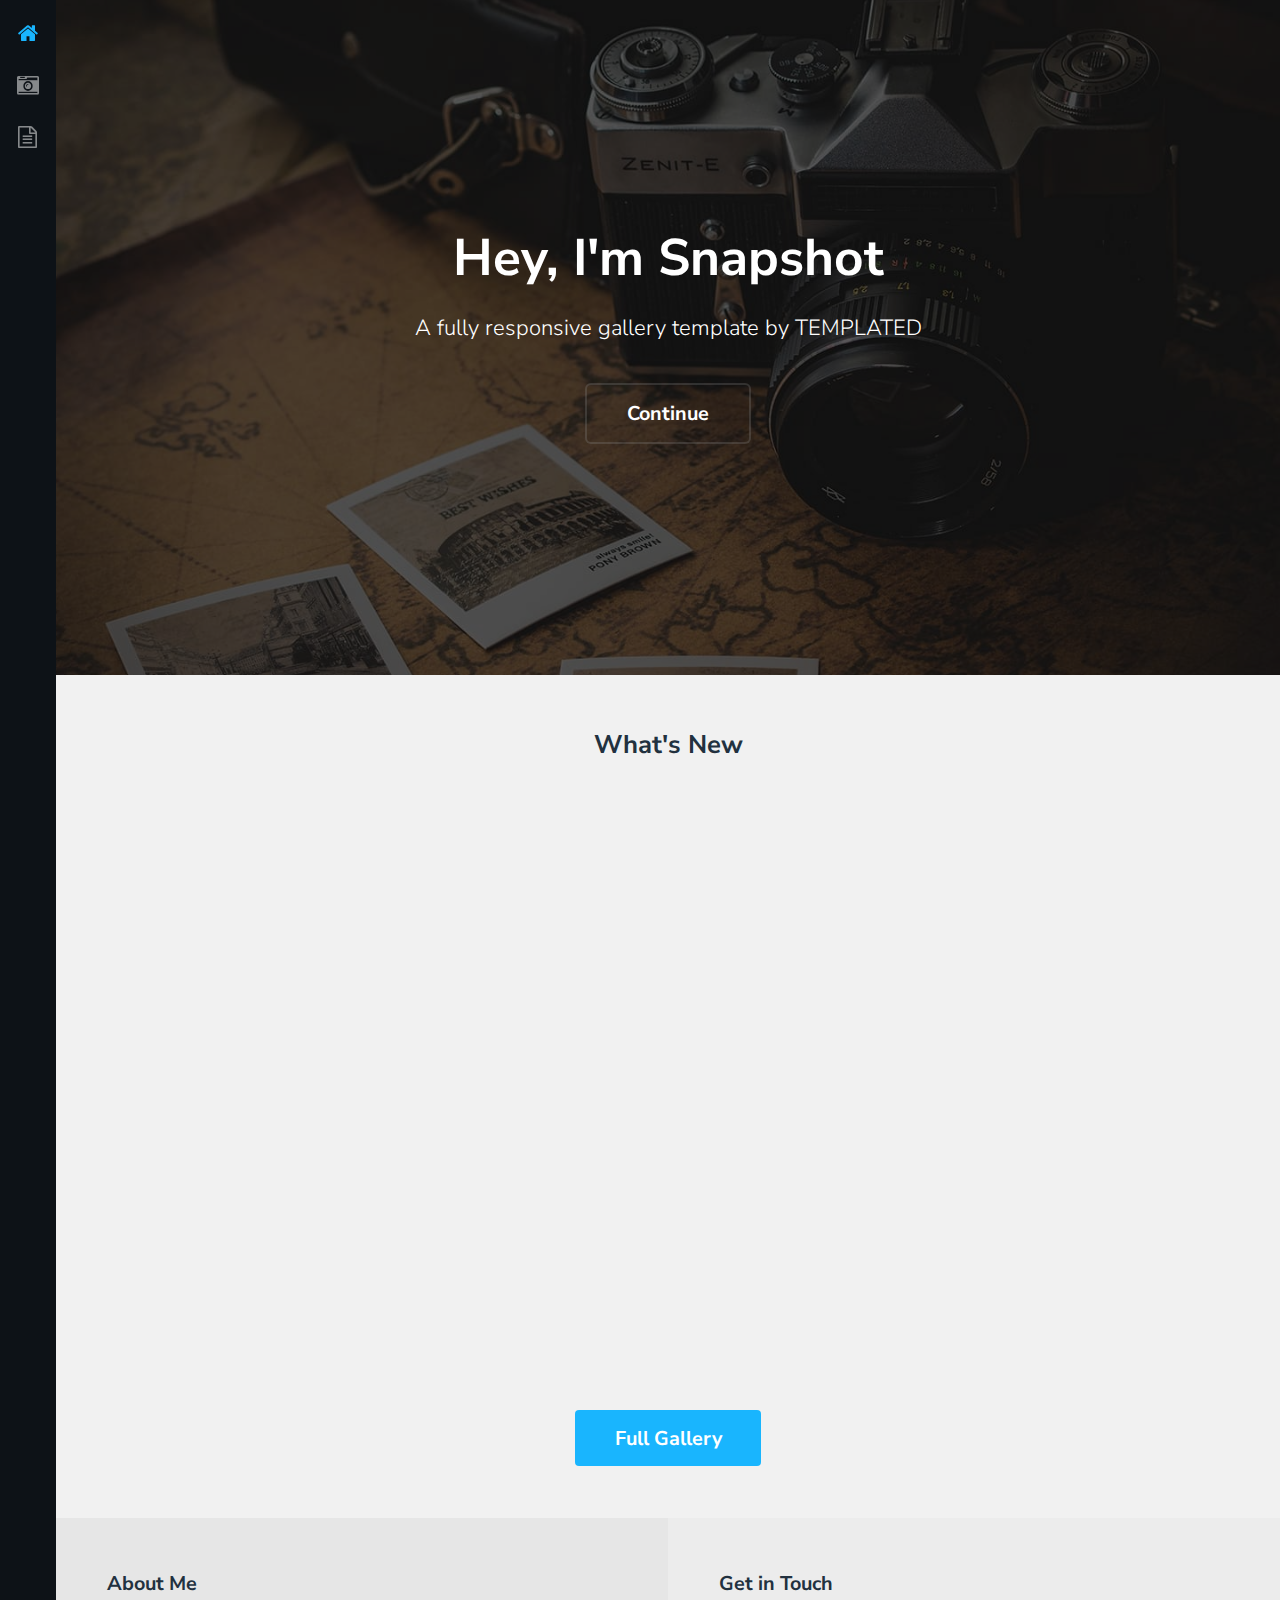
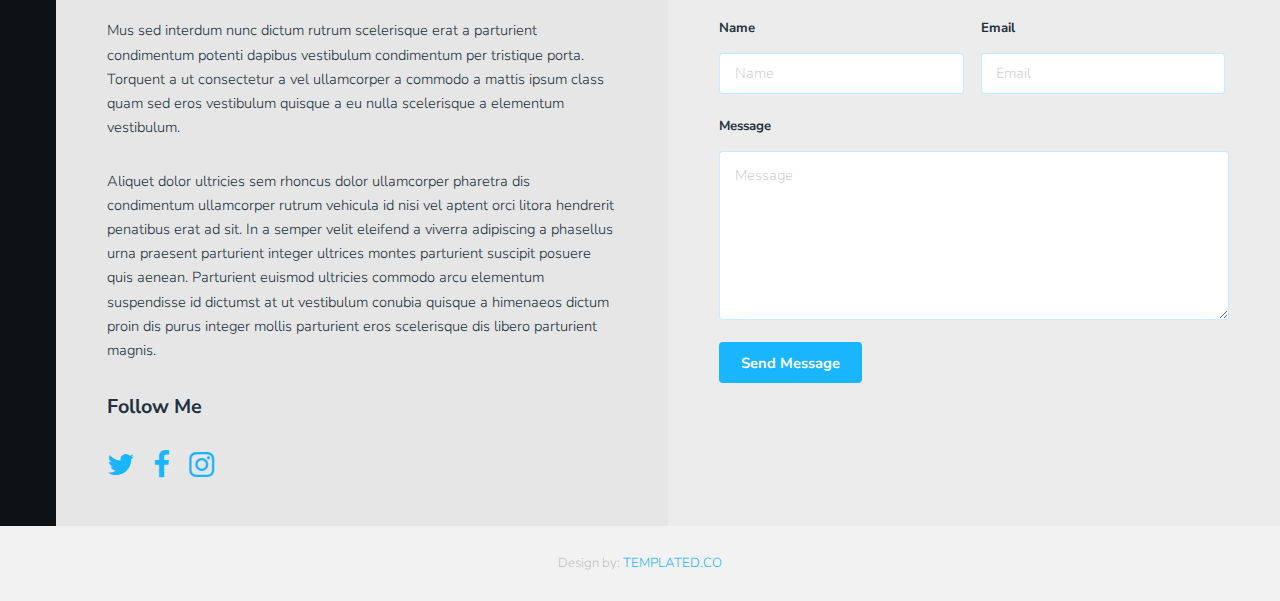
<file: ddddd/snapshot/index.html>
<!DOCTYPE HTML>
<!--
	Snapshot by TEMPLATED
	templated.co @templatedco
	Released for free under the Creative Commons Attribution 3.0 license (templated.co/license)
--><html><head><title>Snapshot by TEMPLATED</title><meta charset="utf-8"><meta name="robots" content="index, follow, max-image-preview:large, max-snippet:-1, max-video-preview:-1"><meta name="viewport" content="width=device-width, initial-scale=1"><link rel="stylesheet" href="assets/css/main.css"></head><body>
		<div class="page-wrap">

			<!-- Nav -->
				<nav id="nav"><ul><li><a href="index.html" class="active"><span class="icon fa-home"></span></a></li>
						<li><a href="gallery.html"><span class="icon fa-camera-retro"></span></a></li>
						<li><a href="generic.html"><span class="icon fa-file-text-o"></span></a></li>
					</ul></nav><!-- Main --><section id="main"><!-- Banner --><section id="banner"><div class="inner">
								<h1>Hey, I'm Snapshot</h1>
								<p>A fully responsive gallery template by <a href="https://templated.co/">TEMPLATED</a></p>
								<ul class="actions"><li><a href="#galleries" class="button alt scrolly big">Continue</a></li>
								</ul></div>
						</section><!-- Gallery --><section id="galleries"><!-- Photo Galleries --><div class="gallery">
									<header class="special"><h2>What's New</h2>
									</header><div class="content">
										<div class="media">
											<a href="images/fulls/01.jpg"><img src="images/thumbs/01.jpg" alt="" title="This right here is a caption." width="450" height="450"></a>
										</div>
										<div class="media">
											<a href="images/fulls/05.jpg"><img src="images/thumbs/05.jpg" alt="" title="This right here is a caption." width="450" height="450"></a>
										</div>
										<div class="media">
											<a href="images/fulls/09.jpg"><img src="images/thumbs/09.jpg" alt="" title="This right here is a caption." width="450" height="450"></a>
										</div>
										<div class="media">
											<a href="images/fulls/02.jpg"><img src="images/thumbs/02.jpg" alt="" title="This right here is a caption." width="450" height="450"></a>
										</div>
										<div class="media">
											<a href="images/fulls/06.jpg"><img src="images/thumbs/06.jpg" alt="" title="This right here is a caption." width="450" height="450"></a>
										</div>
										<div class="media">
											<a href="images/fulls/10.jpg"><img src="images/thumbs/10.jpg" alt="" title="This right here is a caption." width="450" height="450"></a>
										</div>
										<div class="media">
											<a href="images/fulls/03.jpg"><img src="images/thumbs/03.jpg" alt="" title="This right here is a caption." width="450" height="450"></a>
										</div>
										<div class="media">
											<a href="images/fulls/07.jpg"><img src="images/thumbs/07.jpg" alt="" title="This right here is a caption." width="450" height="450"></a>
										</div>
									</div>
									<footer><a href="gallery.html" class="button big">Full Gallery</a>
									</footer></div>
						</section><!-- Contact --><section id="contact"><!-- Social --><div class="social column">
									<h3>About Me</h3>
									<p>Mus sed interdum nunc dictum rutrum scelerisque erat a parturient condimentum potenti dapibus vestibulum condimentum per tristique porta. Torquent a ut consectetur a vel ullamcorper a commodo a mattis ipsum class quam sed eros vestibulum quisque a eu nulla scelerisque a elementum vestibulum.</p>
									<p>Aliquet dolor ultricies sem rhoncus dolor ullamcorper pharetra dis condimentum ullamcorper rutrum vehicula id nisi vel aptent orci litora hendrerit penatibus erat ad sit. In a semper velit eleifend a viverra adipiscing a phasellus urna praesent parturient integer ultrices montes parturient suscipit posuere quis aenean. Parturient euismod ultricies commodo arcu elementum suspendisse id dictumst at ut vestibulum conubia quisque a himenaeos dictum proin dis purus integer mollis parturient eros scelerisque dis libero parturient magnis.</p>
									<h3>Follow Me</h3>
									<ul class="icons"><li><a href="#" class="icon fa-twitter"><span class="label">Twitter</span></a></li>
										<li><a href="#" class="icon fa-facebook"><span class="label">Facebook</span></a></li>
										<li><a href="#" class="icon fa-instagram"><span class="label">Instagram</span></a></li>
									</ul></div>

							<!-- Form -->
								<div class="column">
									<h3>Get in Touch</h3>
									<form action="#" method="post">
										<div class="field half first">
											<label for="name">Name</label>
											<input name="name" id="name" type="text" placeholder="Name"></div>
										<div class="field half">
											<label for="email">Email</label>
											<input name="email" id="email" type="email" placeholder="Email"></div>
										<div class="field">
											<label for="message">Message</label>
											<textarea name="message" id="message" rows="6" placeholder="Message"></textarea></div>
										<ul class="actions"><li><input value="Send Message" class="button" type="submit"></li>
										</ul></form>
								</div>
						</section></section></div>
		<div class="copyright">
			Design by: <a href="https://templated.co/">TEMPLATED.CO</a>
		</div>
		<!-- Scripts -->
			<script src="assets/js/jquery.min.js"></script><script src="assets/js/jquery.poptrox.min.js"></script><script src="assets/js/jquery.scrolly.min.js"></script><script src="assets/js/skel.min.js"></script><script src="assets/js/util.js"></script><script src="assets/js/main.js"></script></body></html>
</file>
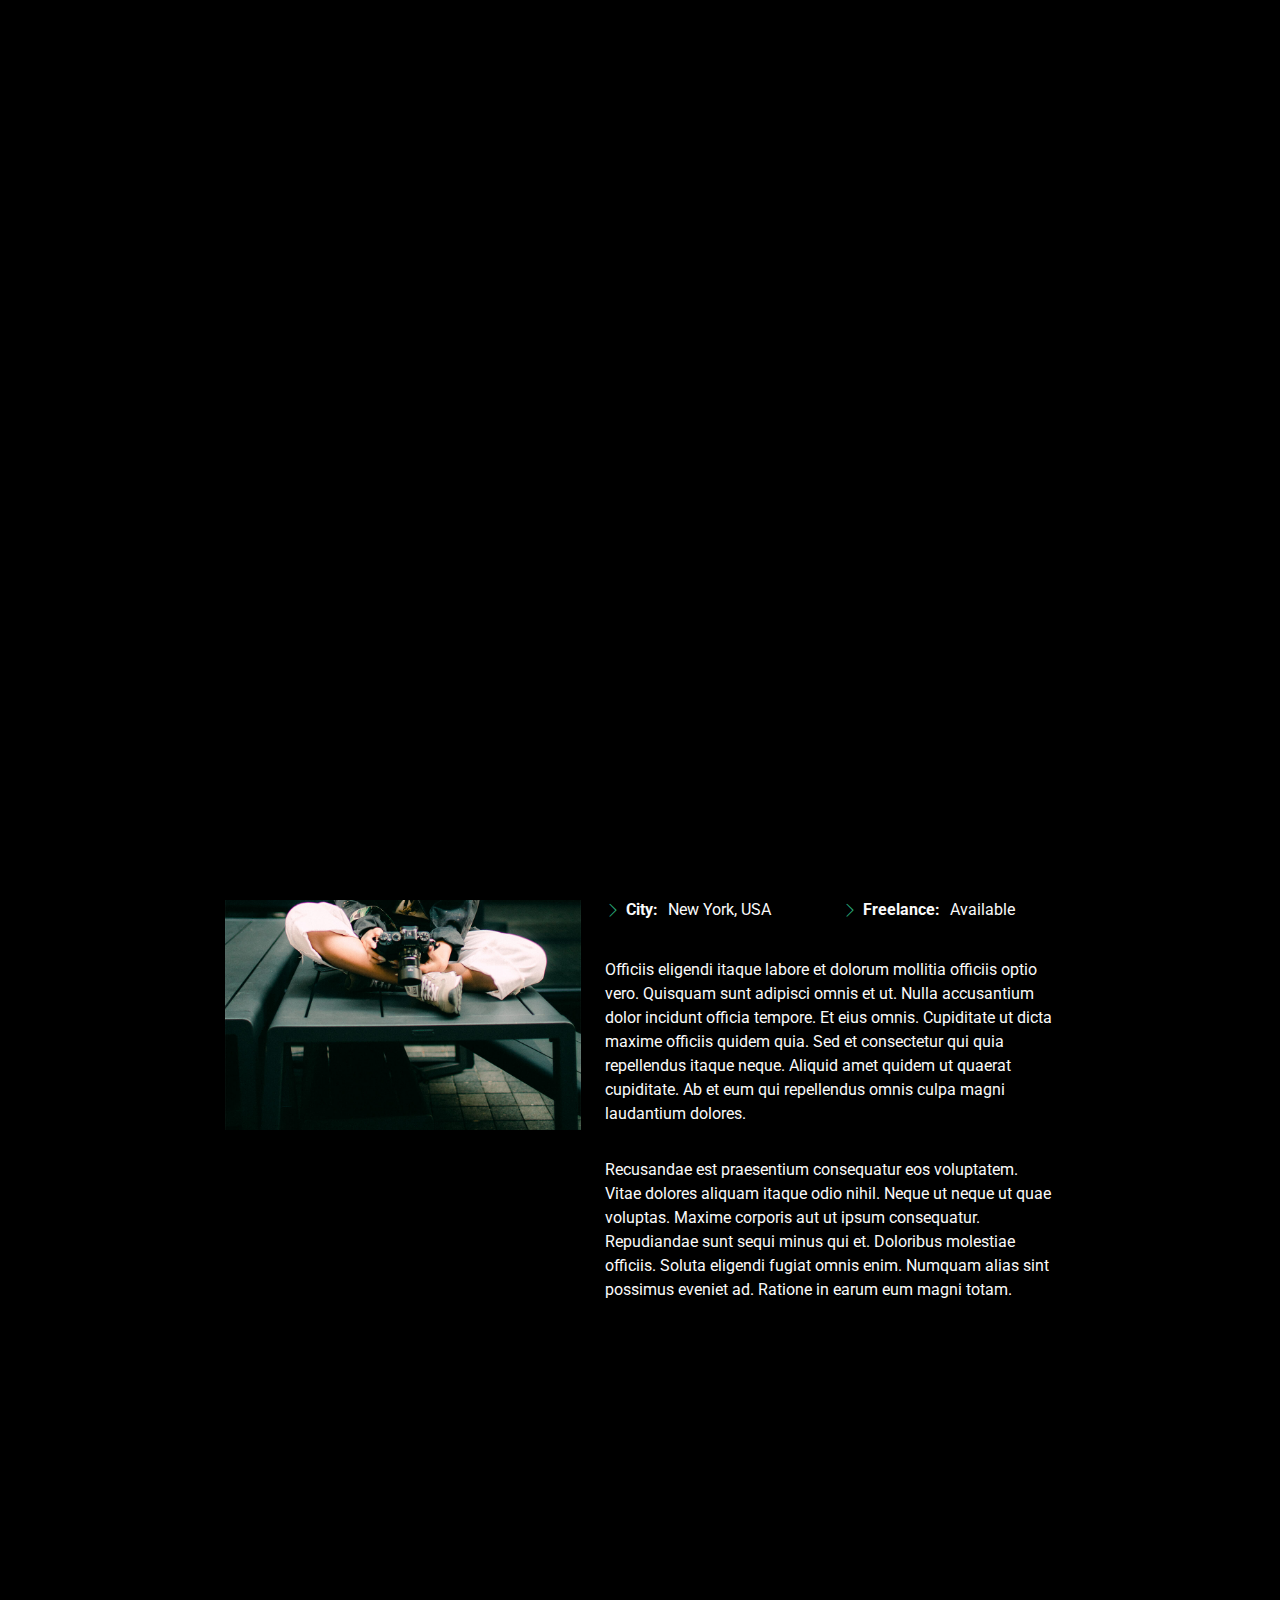
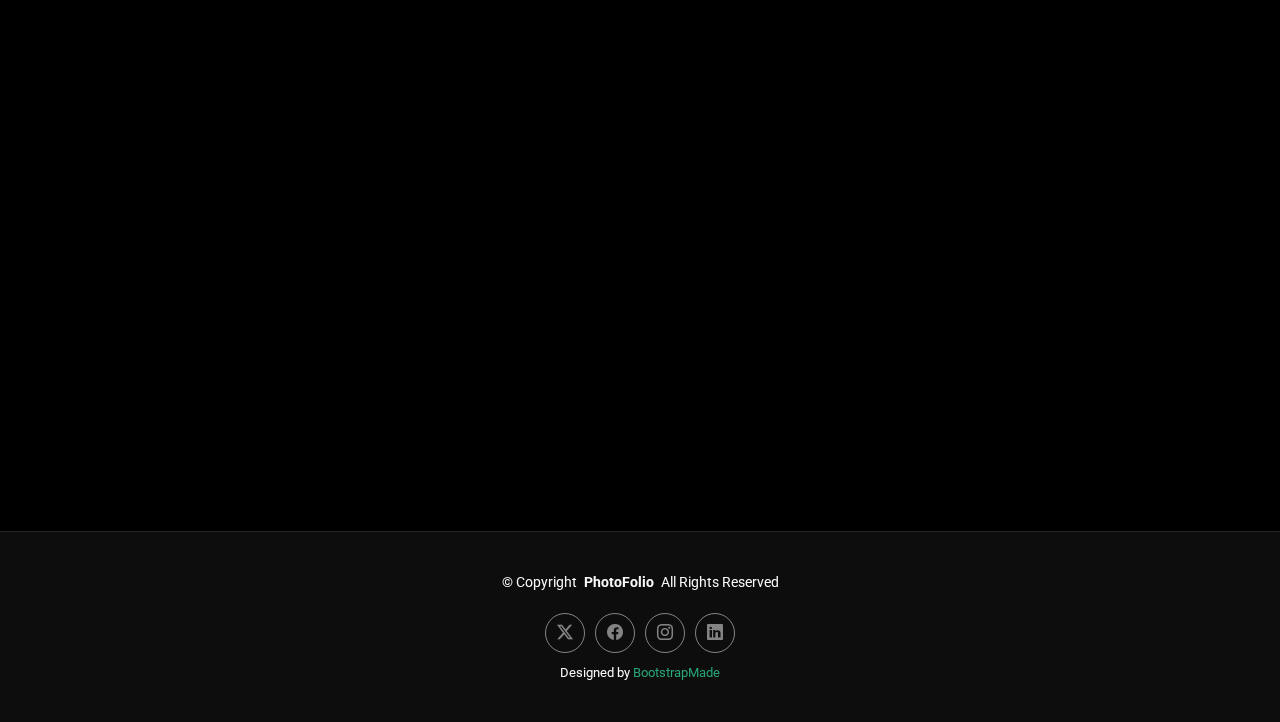
<file: ccccc-2/about.html>
<!DOCTYPE html>
<html lang="en">

<head>
  <meta charset="utf-8">
  <meta content="width=device-width, initial-scale=1.0" name="viewport">
  <title>About - PhotoFolio Bootstrap Template</title>
  <meta name="description" content="">
  <meta name="keywords" content="">

  <!-- Favicons -->
  <link href="assets/img/favicon.png" rel="icon">
  <link href="assets/img/apple-touch-icon.png" rel="apple-touch-icon">

  <!-- Fonts -->
  <link href="https://fonts.googleapis.com" rel="preconnect">
  <link href="https://fonts.gstatic.com" rel="preconnect" crossorigin>
  <link href="https://fonts.googleapis.com/css2?family=Roboto:ital,wght@0,100;0,300;0,400;0,500;0,700;0,900;1,100;1,300;1,400;1,500;1,700;1,900&family=Inter:wght@100;200;300;400;500;600;700;800;900&family=Cardo:ital,wght@0,400;0,700;1,400;1,700&display=swap" rel="stylesheet">

  <!-- Vendor CSS Files -->
  <link href="assets/vendor/bootstrap/css/bootstrap.min.css" rel="stylesheet">
  <link href="assets/vendor/bootstrap-icons/bootstrap-icons.css" rel="stylesheet">
  <link href="assets/vendor/aos/aos.css" rel="stylesheet">
  <link href="assets/vendor/glightbox/css/glightbox.min.css" rel="stylesheet">
  <link href="assets/vendor/swiper/swiper-bundle.min.css" rel="stylesheet">

  <!-- Main CSS File -->
  <link href="assets/css/main.css" rel="stylesheet">

  <!-- =======================================================
  * Template Name: PhotoFolio
  * Template URL: https://bootstrapmade.com/photofolio-bootstrap-photography-website-template/
  * Updated: Aug 07 2024 with Bootstrap v5.3.3
  * Author: BootstrapMade.com
  * License: https://bootstrapmade.com/license/
  ======================================================== -->
</head>

<body class="about-page">

  <header id="header" class="header d-flex align-items-center sticky-top">
    <div class="container-fluid position-relative d-flex align-items-center justify-content-between">

      <a href="index.html" class="logo d-flex align-items-center me-auto me-xl-0">
        <!-- Uncomment the line below if you also wish to use an image logo -->
        <!-- <img src="assets/img/logo.png" alt=""> -->
        <i class="bi bi-camera"></i>
        <h1 class="sitename">PhotoFolio</h1>
      </a>

      <nav id="navmenu" class="navmenu">
        <ul>
          <li><a href="index.html">Home<br></a></li>
          <li><a href="about.html" class="active">About</a></li>
          <li class="dropdown"><a href="gallery.html"><span>Gallery</span> <i class="bi bi-chevron-down toggle-dropdown"></i></a>
            <ul>
              <li><a href="gallery.html">Nature</a></li>
              <li><a href="gallery.html">People</a></li>
              <li><a href="gallery.html">Architecture</a></li>
              <li><a href="gallery.html">Animals</a></li>
              <li><a href="gallery.html">Sports</a></li>
              <li><a href="gallery.html">Travel</a></li>
              <li class="dropdown"><a href="#"><span>Deep Dropdown</span> <i class="bi bi-chevron-down toggle-dropdown"></i></a>
                <ul>
                  <li><a href="#">Deep Dropdown 1</a></li>
                  <li><a href="#">Deep Dropdown 2</a></li>
                  <li><a href="#">Deep Dropdown 3</a></li>
                  <li><a href="#">Deep Dropdown 4</a></li>
                  <li><a href="#">Deep Dropdown 5</a></li>
                </ul>
              </li>
            </ul>
          </li>
          <li><a href="services.html">Services</a></li>
          <li><a href="contact.html">Contact</a></li>
        </ul>
        <i class="mobile-nav-toggle d-xl-none bi bi-list"></i>
      </nav>

      <div class="header-social-links">
        <a href="#" class="twitter"><i class="bi bi-twitter-x"></i></a>
        <a href="#" class="facebook"><i class="bi bi-facebook"></i></a>
        <a href="#" class="instagram"><i class="bi bi-instagram"></i></a>
        <a href="#" class="linkedin"><i class="bi bi-linkedin"></i></a>
      </div>

    </div>
  </header>

  <main class="main">

    <!-- Page Title -->
    <div class="page-title" data-aos="fade">
      <div class="heading">
        <div class="container">
          <div class="row d-flex justify-content-center text-center">
            <div class="col-lg-8">
              <h1>About</h1>
              <p class="mb-0">Odio et unde deleniti. Deserunt numquam exercitationem. Officiis quo odio sint voluptas consequatur ut a odio voluptatem. Sit dolorum debitis veritatis natus dolores. Quasi ratione sint. Sit quaerat ipsum dolorem.</p>
              <a href="contact.html" class="cta-btn">Available for Hire<br></a>
            </div>
          </div>
        </div>
      </div>
      <nav class="breadcrumbs">
        <div class="container">
          <ol>
            <li><a href="index.html">Home</a></li>
            <li class="current">About</li>
          </ol>
        </div>
      </nav>
    </div><!-- End Page Title -->

    <!-- About Section -->
    <section id="about" class="about section">

      <div class="container" data-aos="fade-up" data-aos-delay="100">

        <div class="row gy-4 justify-content-center">
          <div class="col-lg-4">
            <img src="assets/img/profile-img.jpg" class="img-fluid" alt="">
          </div>
          <div class="col-lg-5 content">
            <h2>UI/UX DesiProfessional Photographer from New Yorkgner &amp; Web Developer.</h2>
            <p class="fst-italic py-3">
              Lorem ipsum dolor sit amet, consectetur adipiscing elit, sed do eiusmod tempor incididunt ut labore et dolore
              magna aliqua.
            </p>
            <div class="row">
              <div class="col-lg-6">
                <ul>
                  <li><i class="bi bi-chevron-right"></i> <strong>Birthday:</strong> <span>1 May 1995</span></li>
                  <li><i class="bi bi-chevron-right"></i> <strong>Website:</strong> <span>www.example.com</span></li>
                  <li><i class="bi bi-chevron-right"></i> <strong>Phone:</strong> <span>+123 456 7890</span></li>
                  <li><i class="bi bi-chevron-right"></i> <strong>City:</strong> <span>New York, USA</span></li>
                </ul>
              </div>
              <div class="col-lg-6">
                <ul>
                  <li><i class="bi bi-chevron-right"></i> <strong>Age:</strong> <span>30</span></li>
                  <li><i class="bi bi-chevron-right"></i> <strong>Degree:</strong> <span>Master</span></li>
                  <li><i class="bi bi-chevron-right"></i> <strong>Email:</strong> <span>email@example.com</span></li>
                  <li><i class="bi bi-chevron-right"></i> <strong>Freelance:</strong> <span>Available</span></li>
                </ul>
              </div>
            </div>
            <p class="py-3">
              Officiis eligendi itaque labore et dolorum mollitia officiis optio vero. Quisquam sunt adipisci omnis et ut. Nulla accusantium dolor incidunt officia tempore. Et eius omnis.
              Cupiditate ut dicta maxime officiis quidem quia. Sed et consectetur qui quia repellendus itaque neque. Aliquid amet quidem ut quaerat cupiditate. Ab et eum qui repellendus omnis culpa magni laudantium dolores.
            </p>
            <p class="m-0">
              Recusandae est praesentium consequatur eos voluptatem. Vitae dolores aliquam itaque odio nihil. Neque ut neque ut quae voluptas. Maxime corporis aut ut ipsum consequatur. Repudiandae sunt sequi minus qui et. Doloribus molestiae officiis.
              Soluta eligendi fugiat omnis enim. Numquam alias sint possimus eveniet ad. Ratione in earum eum magni totam.
            </p>
          </div>
        </div>

      </div>

    </section><!-- /About Section -->

    <!-- Testimonials Section -->
    <section id="testimonials" class="testimonials section">

      <!-- Section Title -->
      <div class="container section-title" data-aos="fade-up">
        <h2>Testimonials</h2>
        <p>What they are saying</p>
      </div><!-- End Section Title -->

      <div class="container" data-aos="fade-up" data-aos-delay="100">

        <div class="swiper init-swiper">
          <script type="application/json" class="swiper-config">
            {
              "loop": true,
              "speed": 600,
              "autoplay": {
                "delay": 5000
              },
              "slidesPerView": "auto",
              "pagination": {
                "el": ".swiper-pagination",
                "type": "bullets",
                "clickable": true
              },
              "breakpoints": {
                "320": {
                  "slidesPerView": 1,
                  "spaceBetween": 40
                },
                "1200": {
                  "slidesPerView": 3,
                  "spaceBetween": 1
                }
              }
            }
          </script>
          <div class="swiper-wrapper">

            <div class="swiper-slide">
              <div class="testimonial-item">
                <div class="stars">
                  <i class="bi bi-star-fill"></i><i class="bi bi-star-fill"></i><i class="bi bi-star-fill"></i><i class="bi bi-star-fill"></i><i class="bi bi-star-fill"></i>
                </div>
                <p>
                  Proin iaculis purus consequat sem cure digni ssim donec porttitora entum suscipit rhoncus. Accusantium quam, ultricies eget id, aliquam eget nibh et. Maecen aliquam, risus at semper.
                </p>
                <div class="profile mt-auto">
                  <img src="assets/img/testimonials/testimonials-1.jpg" class="testimonial-img" alt="">
                  <h3>Saul Goodman</h3>
                  <h4>Ceo &amp; Founder</h4>
                </div>
              </div>
            </div><!-- End testimonial item -->

            <div class="swiper-slide">
              <div class="testimonial-item">
                <div class="stars">
                  <i class="bi bi-star-fill"></i><i class="bi bi-star-fill"></i><i class="bi bi-star-fill"></i><i class="bi bi-star-fill"></i><i class="bi bi-star-fill"></i>
                </div>
                <p>
                  Export tempor illum tamen malis malis eram quae irure esse labore quem cillum quid cillum eram malis quorum velit fore eram velit sunt aliqua noster fugiat irure amet legam anim culpa.
                </p>
                <div class="profile mt-auto">
                  <img src="assets/img/testimonials/testimonials-2.jpg" class="testimonial-img" alt="">
                  <h3>Sara Wilsson</h3>
                  <h4>Designer</h4>
                </div>
              </div>
            </div><!-- End testimonial item -->

            <div class="swiper-slide">
              <div class="testimonial-item">
                <div class="stars">
                  <i class="bi bi-star-fill"></i><i class="bi bi-star-fill"></i><i class="bi bi-star-fill"></i><i class="bi bi-star-fill"></i><i class="bi bi-star-fill"></i>
                </div>
                <p>
                  Enim nisi quem export duis labore cillum quae magna enim sint quorum nulla quem veniam duis minim tempor labore quem eram duis noster aute amet eram fore quis sint minim.
                </p>
                <div class="profile mt-auto">
                  <img src="assets/img/testimonials/testimonials-3.jpg" class="testimonial-img" alt="">
                  <h3>Jena Karlis</h3>
                  <h4>Store Owner</h4>
                </div>
              </div>
            </div><!-- End testimonial item -->

            <div class="swiper-slide">
              <div class="testimonial-item">
                <div class="stars">
                  <i class="bi bi-star-fill"></i><i class="bi bi-star-fill"></i><i class="bi bi-star-fill"></i><i class="bi bi-star-fill"></i><i class="bi bi-star-fill"></i>
                </div>
                <p>
                  Fugiat enim eram quae cillum dolore dolor amet nulla culpa multos export minim fugiat minim velit minim dolor enim duis veniam ipsum anim magna sunt elit fore quem dolore labore illum veniam.
                </p>
                <div class="profile mt-auto">
                  <img src="assets/img/testimonials/testimonials-4.jpg" class="testimonial-img" alt="">
                  <h3>Matt Brandon</h3>
                  <h4>Freelancer</h4>
                </div>
              </div>
            </div><!-- End testimonial item -->

            <div class="swiper-slide">
              <div class="testimonial-item">
                <div class="stars">
                  <i class="bi bi-star-fill"></i><i class="bi bi-star-fill"></i><i class="bi bi-star-fill"></i><i class="bi bi-star-fill"></i><i class="bi bi-star-fill"></i>
                </div>
                <p>
                  Quis quorum aliqua sint quem legam fore sunt eram irure aliqua veniam tempor noster veniam enim culpa labore duis sunt culpa nulla illum cillum fugiat legam esse veniam culpa fore nisi cillum quid.
                </p>
                <div class="profile mt-auto">
                  <img src="assets/img/testimonials/testimonials-5.jpg" class="testimonial-img" alt="">
                  <h3>John Larson</h3>
                  <h4>Entrepreneur</h4>
                </div>
              </div>
            </div><!-- End testimonial item -->

          </div>
          <div class="swiper-pagination"></div>
        </div>

      </div>

    </section><!-- /Testimonials Section -->

  </main>

  <footer id="footer" class="footer">

    <div class="container">
      <div class="copyright text-center ">
        <p>© <span>Copyright</span> <strong class="px-1 sitename">PhotoFolio</strong> <span>All Rights Reserved</span></p>
      </div>
      <div class="social-links d-flex justify-content-center">
        <a href=""><i class="bi bi-twitter-x"></i></a>
        <a href=""><i class="bi bi-facebook"></i></a>
        <a href=""><i class="bi bi-instagram"></i></a>
        <a href=""><i class="bi bi-linkedin"></i></a>
      </div>
      <div class="credits">
        <!-- All the links in the footer should remain intact. -->
        <!-- You can delete the links only if you've purchased the pro version. -->
        <!-- Licensing information: https://bootstrapmade.com/license/ -->
        <!-- Purchase the pro version with working PHP/AJAX contact form: [buy-url] -->
        Designed by <a href="https://bootstrapmade.com/">BootstrapMade</a>
      </div>
    </div>

  </footer>

  <!-- Scroll Top -->
  <a href="#" id="scroll-top" class="scroll-top d-flex align-items-center justify-content-center"><i class="bi bi-arrow-up-short"></i></a>

  <!-- Preloader -->
  <div id="preloader">
    <div class="line"></div>
  </div>

  <!-- Vendor JS Files -->
  <script src="assets/vendor/bootstrap/js/bootstrap.bundle.min.js"></script>
  <script src="assets/vendor/php-email-form/validate.js"></script>
  <script src="assets/vendor/aos/aos.js"></script>
  <script src="assets/vendor/glightbox/js/glightbox.min.js"></script>
  <script src="assets/vendor/swiper/swiper-bundle.min.js"></script>

  <!-- Main JS File -->
  <script src="assets/js/main.js"></script>

</body>

</html>
</file>
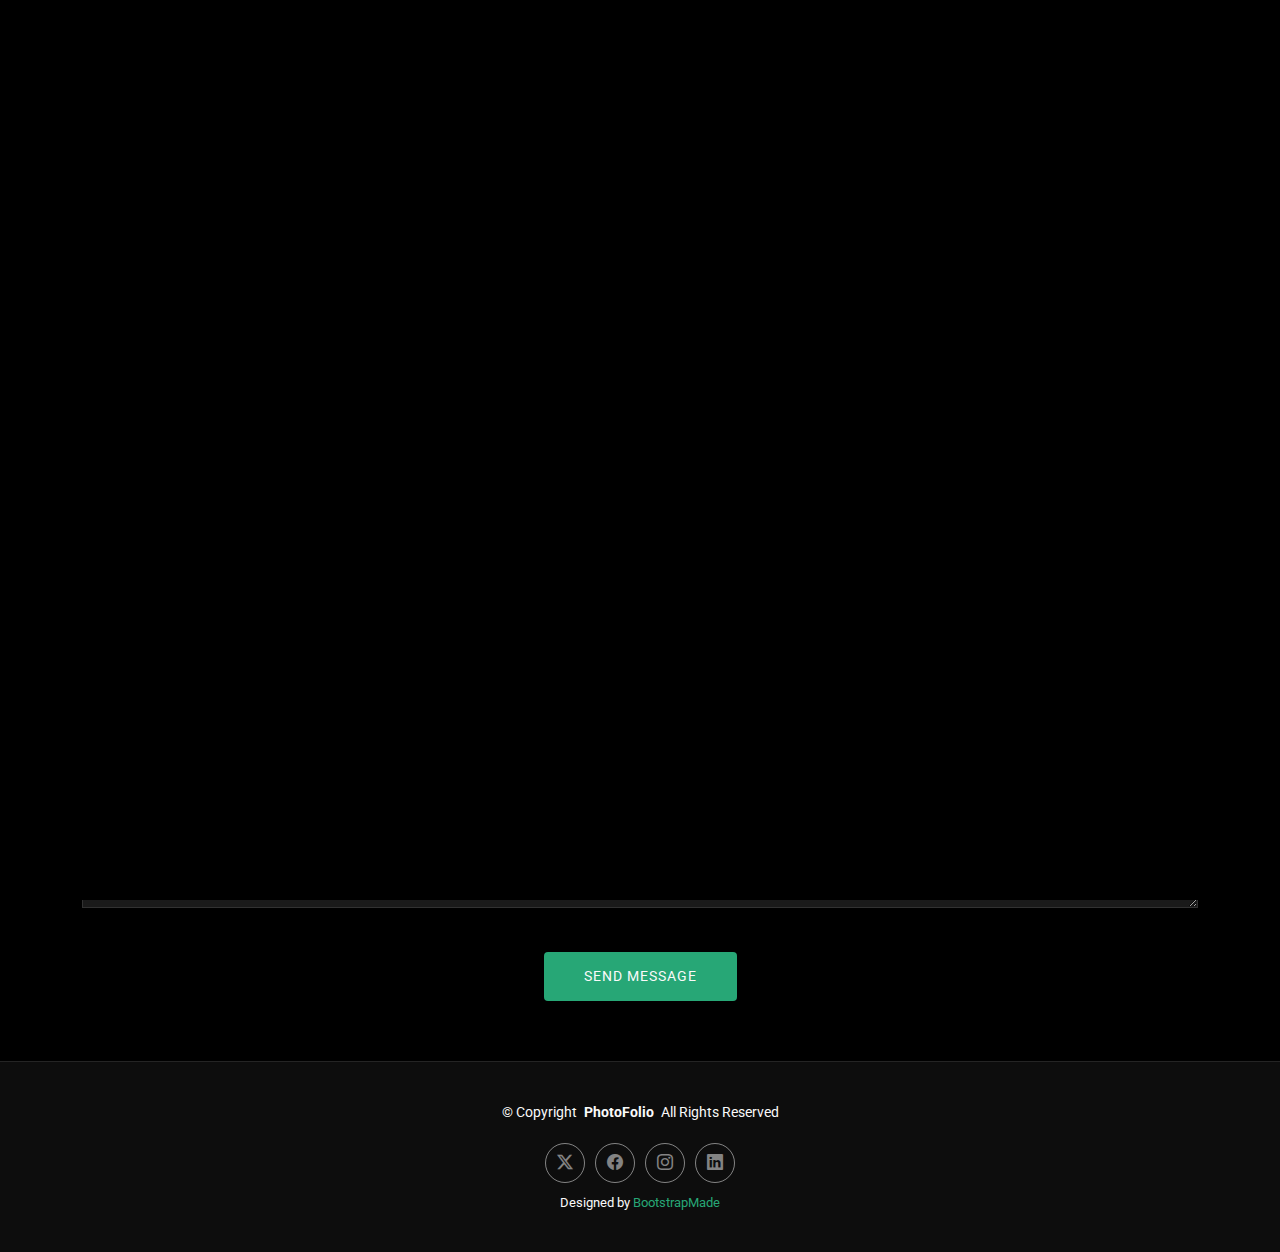
<file: ccccc-2/contact.html>
<!DOCTYPE html>
<html lang="en">

<head>
  <meta charset="utf-8">
  <meta content="width=device-width, initial-scale=1.0" name="viewport">
  <title>Contact - PhotoFolio Bootstrap Template</title>
  <meta name="description" content="">
  <meta name="keywords" content="">

  <!-- Favicons -->
  <link href="assets/img/favicon.png" rel="icon">
  <link href="assets/img/apple-touch-icon.png" rel="apple-touch-icon">

  <!-- Fonts -->
  <link href="https://fonts.googleapis.com" rel="preconnect">
  <link href="https://fonts.gstatic.com" rel="preconnect" crossorigin>
  <link href="https://fonts.googleapis.com/css2?family=Roboto:ital,wght@0,100;0,300;0,400;0,500;0,700;0,900;1,100;1,300;1,400;1,500;1,700;1,900&family=Inter:wght@100;200;300;400;500;600;700;800;900&family=Cardo:ital,wght@0,400;0,700;1,400;1,700&display=swap" rel="stylesheet">

  <!-- Vendor CSS Files -->
  <link href="assets/vendor/bootstrap/css/bootstrap.min.css" rel="stylesheet">
  <link href="assets/vendor/bootstrap-icons/bootstrap-icons.css" rel="stylesheet">
  <link href="assets/vendor/aos/aos.css" rel="stylesheet">
  <link href="assets/vendor/glightbox/css/glightbox.min.css" rel="stylesheet">
  <link href="assets/vendor/swiper/swiper-bundle.min.css" rel="stylesheet">

  <!-- Main CSS File -->
  <link href="assets/css/main.css" rel="stylesheet">

  <!-- =======================================================
  * Template Name: PhotoFolio
  * Template URL: https://bootstrapmade.com/photofolio-bootstrap-photography-website-template/
  * Updated: Aug 07 2024 with Bootstrap v5.3.3
  * Author: BootstrapMade.com
  * License: https://bootstrapmade.com/license/
  ======================================================== -->
</head>

<body class="contact-page">

  <header id="header" class="header d-flex align-items-center sticky-top">
    <div class="container-fluid position-relative d-flex align-items-center justify-content-between">

      <a href="index.html" class="logo d-flex align-items-center me-auto me-xl-0">
        <!-- Uncomment the line below if you also wish to use an image logo -->
        <!-- <img src="assets/img/logo.png" alt=""> -->
        <i class="bi bi-camera"></i>
        <h1 class="sitename">PhotoFolio</h1>
      </a>

      <nav id="navmenu" class="navmenu">
        <ul>
          <li><a href="index.html">Home<br></a></li>
          <li><a href="about.html">About</a></li>
          <li class="dropdown"><a href="gallery.html"><span>Gallery</span> <i class="bi bi-chevron-down toggle-dropdown"></i></a>
            <ul>
              <li><a href="gallery.html">Nature</a></li>
              <li><a href="gallery.html">People</a></li>
              <li><a href="gallery.html">Architecture</a></li>
              <li><a href="gallery.html">Animals</a></li>
              <li><a href="gallery.html">Sports</a></li>
              <li><a href="gallery.html">Travel</a></li>
              <li class="dropdown"><a href="#"><span>Deep Dropdown</span> <i class="bi bi-chevron-down toggle-dropdown"></i></a>
                <ul>
                  <li><a href="#">Deep Dropdown 1</a></li>
                  <li><a href="#">Deep Dropdown 2</a></li>
                  <li><a href="#">Deep Dropdown 3</a></li>
                  <li><a href="#">Deep Dropdown 4</a></li>
                  <li><a href="#">Deep Dropdown 5</a></li>
                </ul>
              </li>
            </ul>
          </li>
          <li><a href="services.html">Services</a></li>
          <li><a href="contact.html" class="active">Contact</a></li>
        </ul>
        <i class="mobile-nav-toggle d-xl-none bi bi-list"></i>
      </nav>

      <div class="header-social-links">
        <a href="#" class="twitter"><i class="bi bi-twitter-x"></i></a>
        <a href="#" class="facebook"><i class="bi bi-facebook"></i></a>
        <a href="#" class="instagram"><i class="bi bi-instagram"></i></a>
        <a href="#" class="linkedin"><i class="bi bi-linkedin"></i></a>
      </div>

    </div>
  </header>

  <main class="main">

    <!-- Page Title -->
    <div class="page-title" data-aos="fade">
      <div class="heading">
        <div class="container">
          <div class="row d-flex justify-content-center text-center">
            <div class="col-lg-8">
              <h1>Contact</h1>
              <p class="mb-0">Odio et unde deleniti. Deserunt numquam exercitationem. Officiis quo odio sint voluptas consequatur ut a odio voluptatem. Sit dolorum debitis veritatis natus dolores. Quasi ratione sint. Sit quaerat ipsum dolorem.</p>
            </div>
          </div>
        </div>
      </div>
      <nav class="breadcrumbs">
        <div class="container">
          <ol>
            <li><a href="index.html">Home</a></li>
            <li class="current">Contact</li>
          </ol>
        </div>
      </nav>
    </div><!-- End Page Title -->

    <!-- Contact Section -->
    <section id="contact" class="contact section">

      <div class="container" data-aos="fade-up" data-aos-delay="100">

        <div class="info-wrap" data-aos="fade-up" data-aos-delay="200">
          <div class="row gy-5">

            <div class="col-lg-4">
              <div class="info-item d-flex align-items-center">
                <i class="bi bi-geo-alt flex-shrink-0"></i>
                <div>
                  <h3>Location</h3>
                  <p>A108 Adam Street, New York, NY 535022</p>
                </div>
              </div>
            </div><!-- End Info Item -->

            <div class="col-lg-4">
              <div class="info-item d-flex align-items-center">
                <i class="bi bi-telephone flex-shrink-0"></i>
                <div>
                  <h3>Call</h3>
                  <p>+1 5589 55488 55</p>
                </div>
              </div>
            </div><!-- End Info Item -->

            <div class="col-lg-4">
              <div class="info-item d-flex align-items-center">
                <i class="bi bi-envelope flex-shrink-0"></i>
                <div>
                  <h3>Email</h3>
                  <p>info@example.com</p>
                </div>
              </div>
            </div><!-- End Info Item -->

          </div>
        </div>

        <form action="forms/contact.php" method="post" class="php-email-form" data-aos="fade-up" data-aos-delay="300">
          <div class="row gy-4">

            <div class="col-md-6">
              <input type="text" name="name" class="form-control" placeholder="Your Name" required="">
            </div>

            <div class="col-md-6 ">
              <input type="email" class="form-control" name="email" placeholder="Your Email" required="">
            </div>

            <div class="col-md-12">
              <input type="text" class="form-control" name="subject" placeholder="Subject" required="">
            </div>

            <div class="col-md-12">
              <textarea class="form-control" name="message" rows="6" placeholder="Message" required=""></textarea>
            </div>

            <div class="col-md-12 text-center">
              <div class="loading">Loading</div>
              <div class="error-message"></div>
              <div class="sent-message">Your message has been sent. Thank you!</div>

              <button type="submit">Send Message</button>
            </div>

          </div>
        </form><!-- End Contact Form -->

      </div>

    </section><!-- /Contact Section -->

  </main>

  <footer id="footer" class="footer">

    <div class="container">
      <div class="copyright text-center ">
        <p>© <span>Copyright</span> <strong class="px-1 sitename">PhotoFolio</strong> <span>All Rights Reserved</span></p>
      </div>
      <div class="social-links d-flex justify-content-center">
        <a href=""><i class="bi bi-twitter-x"></i></a>
        <a href=""><i class="bi bi-facebook"></i></a>
        <a href=""><i class="bi bi-instagram"></i></a>
        <a href=""><i class="bi bi-linkedin"></i></a>
      </div>
      <div class="credits">
        <!-- All the links in the footer should remain intact. -->
        <!-- You can delete the links only if you've purchased the pro version. -->
        <!-- Licensing information: https://bootstrapmade.com/license/ -->
        <!-- Purchase the pro version with working PHP/AJAX contact form: [buy-url] -->
        Designed by <a href="https://bootstrapmade.com/">BootstrapMade</a>
      </div>
    </div>

  </footer>

  <!-- Scroll Top -->
  <a href="#" id="scroll-top" class="scroll-top d-flex align-items-center justify-content-center"><i class="bi bi-arrow-up-short"></i></a>

  <!-- Preloader -->
  <div id="preloader">
    <div class="line"></div>
  </div>

  <!-- Vendor JS Files -->
  <script src="assets/vendor/bootstrap/js/bootstrap.bundle.min.js"></script>
  <script src="assets/vendor/php-email-form/validate.js"></script>
  <script src="assets/vendor/aos/aos.js"></script>
  <script src="assets/vendor/glightbox/js/glightbox.min.js"></script>
  <script src="assets/vendor/swiper/swiper-bundle.min.js"></script>

  <!-- Main JS File -->
  <script src="assets/js/main.js"></script>

</body>

</html>
</file>
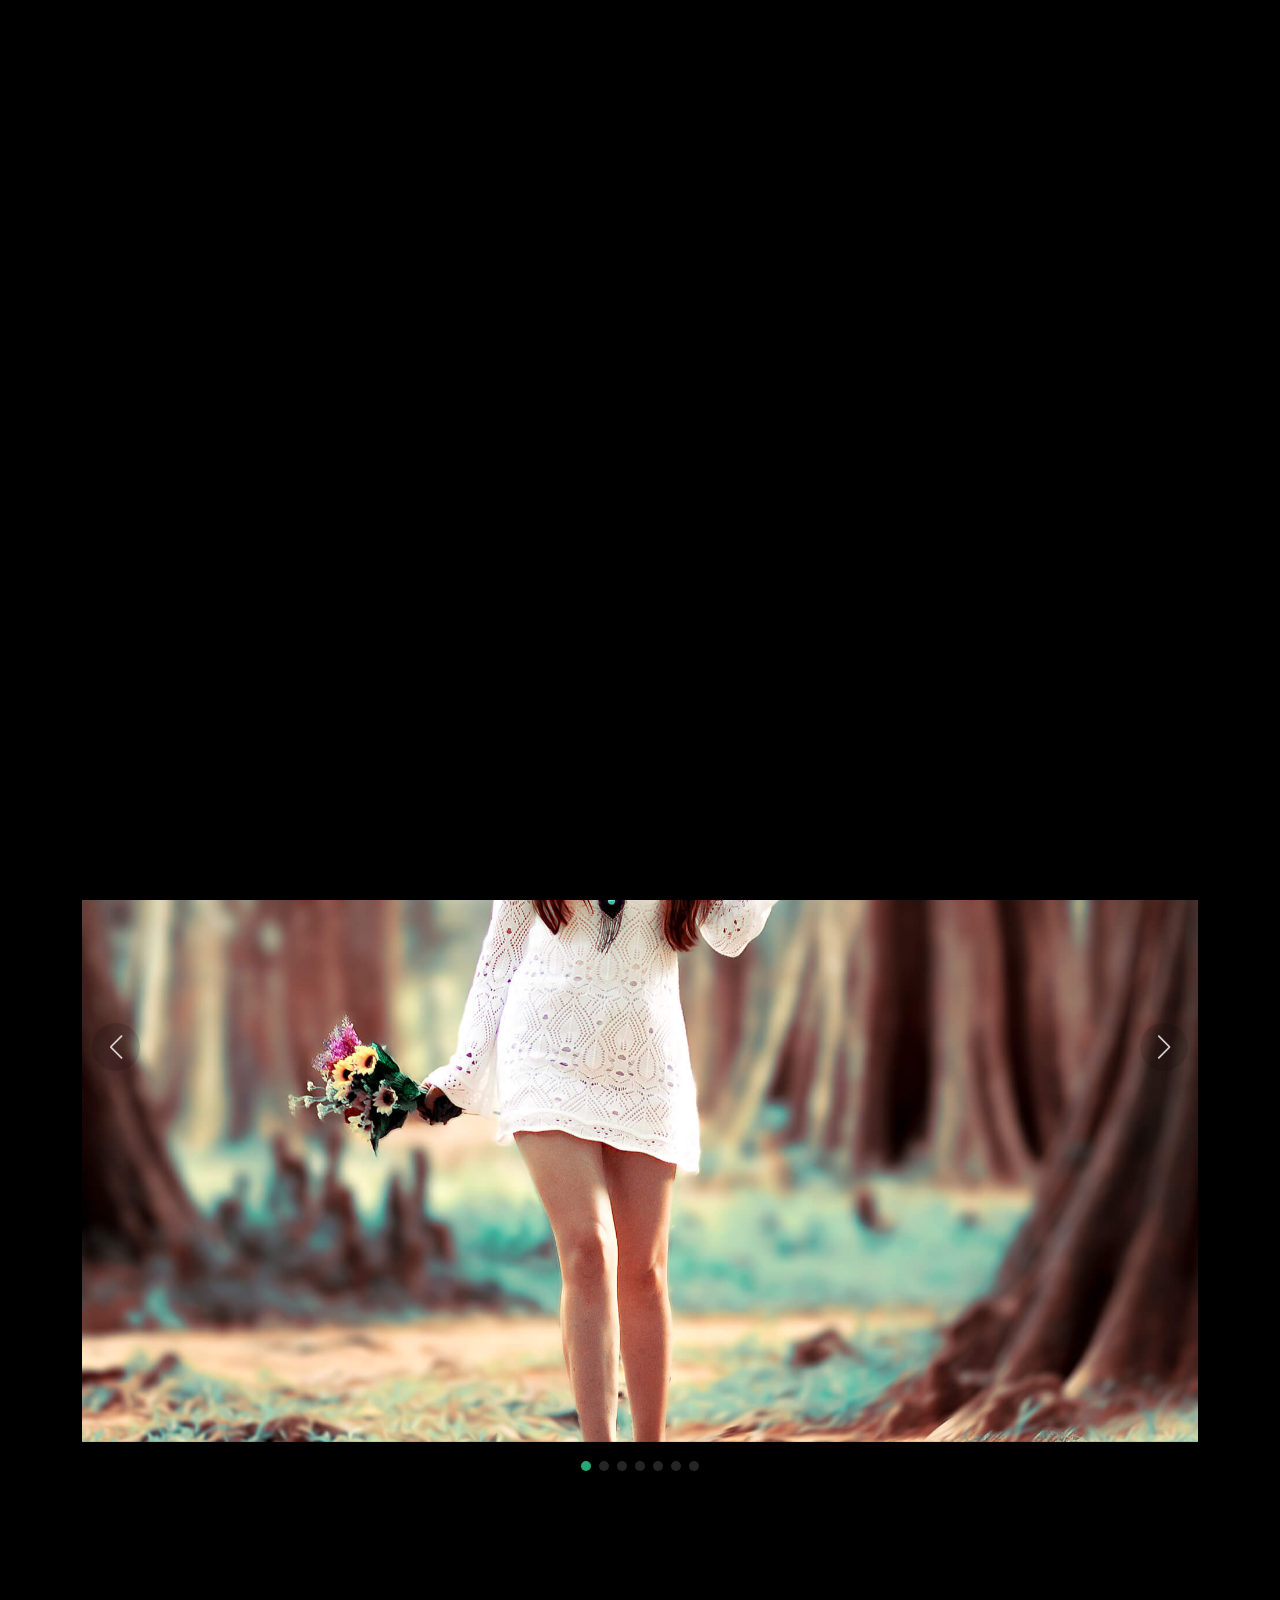
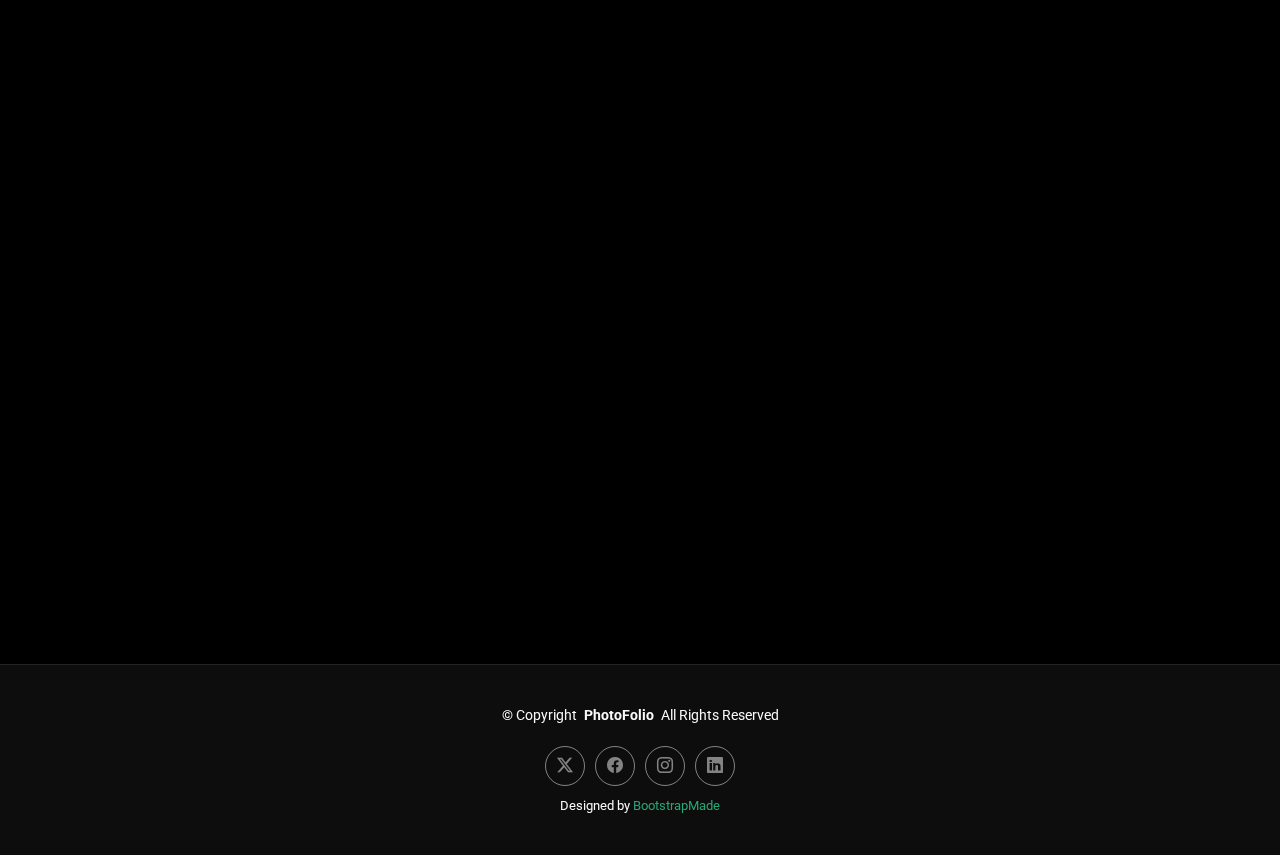
<file: ccccc-2/gallery-single.html>
<!DOCTYPE html>
<html lang="en">

<head>
  <meta charset="utf-8">
  <meta content="width=device-width, initial-scale=1.0" name="viewport">
  <title>Gallery Single - PhotoFolio Bootstrap Template</title>
  <meta name="description" content="">
  <meta name="keywords" content="">

  <!-- Favicons -->
  <link href="assets/img/favicon.png" rel="icon">
  <link href="assets/img/apple-touch-icon.png" rel="apple-touch-icon">

  <!-- Fonts -->
  <link href="https://fonts.googleapis.com" rel="preconnect">
  <link href="https://fonts.gstatic.com" rel="preconnect" crossorigin>
  <link href="https://fonts.googleapis.com/css2?family=Roboto:ital,wght@0,100;0,300;0,400;0,500;0,700;0,900;1,100;1,300;1,400;1,500;1,700;1,900&family=Inter:wght@100;200;300;400;500;600;700;800;900&family=Cardo:ital,wght@0,400;0,700;1,400;1,700&display=swap" rel="stylesheet">

  <!-- Vendor CSS Files -->
  <link href="assets/vendor/bootstrap/css/bootstrap.min.css" rel="stylesheet">
  <link href="assets/vendor/bootstrap-icons/bootstrap-icons.css" rel="stylesheet">
  <link href="assets/vendor/aos/aos.css" rel="stylesheet">
  <link href="assets/vendor/glightbox/css/glightbox.min.css" rel="stylesheet">
  <link href="assets/vendor/swiper/swiper-bundle.min.css" rel="stylesheet">

  <!-- Main CSS File -->
  <link href="assets/css/main.css" rel="stylesheet">

  <!-- =======================================================
  * Template Name: PhotoFolio
  * Template URL: https://bootstrapmade.com/photofolio-bootstrap-photography-website-template/
  * Updated: Aug 07 2024 with Bootstrap v5.3.3
  * Author: BootstrapMade.com
  * License: https://bootstrapmade.com/license/
  ======================================================== -->
</head>

<body class="gallery-single-page">

  <header id="header" class="header d-flex align-items-center sticky-top">
    <div class="container-fluid position-relative d-flex align-items-center justify-content-between">

      <a href="index.html" class="logo d-flex align-items-center me-auto me-xl-0">
        <!-- Uncomment the line below if you also wish to use an image logo -->
        <!-- <img src="assets/img/logo.png" alt=""> -->
        <i class="bi bi-camera"></i>
        <h1 class="sitename">PhotoFolio</h1>
      </a>

      <nav id="navmenu" class="navmenu">
        <ul>
          <li><a href="index.html">Home<br></a></li>
          <li><a href="about.html">About</a></li>
          <li class="dropdown"><a href="gallery.html"><span>Gallery</span> <i class="bi bi-chevron-down toggle-dropdown"></i></a>
            <ul>
              <li><a href="gallery.html">Nature</a></li>
              <li><a href="gallery.html">People</a></li>
              <li><a href="gallery.html">Architecture</a></li>
              <li><a href="gallery.html">Animals</a></li>
              <li><a href="gallery.html">Sports</a></li>
              <li><a href="gallery.html">Travel</a></li>
              <li class="dropdown"><a href="#"><span>Deep Dropdown</span> <i class="bi bi-chevron-down toggle-dropdown"></i></a>
                <ul>
                  <li><a href="#">Deep Dropdown 1</a></li>
                  <li><a href="#">Deep Dropdown 2</a></li>
                  <li><a href="#">Deep Dropdown 3</a></li>
                  <li><a href="#">Deep Dropdown 4</a></li>
                  <li><a href="#">Deep Dropdown 5</a></li>
                </ul>
              </li>
            </ul>
          </li>
          <li><a href="services.html">Services</a></li>
          <li><a href="contact.html">Contact</a></li>
        </ul>
        <i class="mobile-nav-toggle d-xl-none bi bi-list"></i>
      </nav>

      <div class="header-social-links">
        <a href="#" class="twitter"><i class="bi bi-twitter-x"></i></a>
        <a href="#" class="facebook"><i class="bi bi-facebook"></i></a>
        <a href="#" class="instagram"><i class="bi bi-instagram"></i></a>
        <a href="#" class="linkedin"><i class="bi bi-linkedin"></i></a>
      </div>

    </div>
  </header>

  <main class="main">

    <!-- Page Title -->
    <div class="page-title" data-aos="fade">
      <div class="heading">
        <div class="container">
          <div class="row d-flex justify-content-center text-center">
            <div class="col-lg-8">
              <h1>Gallery Single</h1>
              <p class="mb-0">Odio et unde deleniti. Deserunt numquam exercitationem. Officiis quo odio sint voluptas consequatur ut a odio voluptatem. Sit dolorum debitis veritatis natus dolores. Quasi ratione sint. Sit quaerat ipsum dolorem.</p>
              <a href="contact.html" class="cta-btn">Available for Hire<br></a>
            </div>
          </div>
        </div>
      </div>
      <nav class="breadcrumbs">
        <div class="container">
          <ol>
            <li><a href="index.html">Home</a></li>
            <li class="current">Gallery Single</li>
          </ol>
        </div>
      </nav>
    </div><!-- End Page Title -->

    <!-- Gallery Details Section -->
    <section id="gallery-details" class="gallery-details section">

      <div class="container" data-aos="fade-up">

        <div class="portfolio-details-slider swiper init-swiper">
          <script type="application/json" class="swiper-config">
            {
              "loop": true,
              "speed": 600,
              "autoplay": {
                "delay": 5000
              },
              "slidesPerView": "auto",
              "navigation": {
                "nextEl": ".swiper-button-next",
                "prevEl": ".swiper-button-prev"
              },
              "pagination": {
                "el": ".swiper-pagination",
                "type": "bullets",
                "clickable": true
              }
            }
          </script>
          <div class="swiper-wrapper align-items-center">

            <div class="swiper-slide">
              <img src="assets/img/gallery/gallery-8.jpg" alt="">
            </div>

            <div class="swiper-slide">
              <img src="assets/img/gallery/gallery-9.jpg" alt="">
            </div>

            <div class="swiper-slide">
              <img src="assets/img/gallery/gallery-10.jpg" alt="">
            </div>

            <div class="swiper-slide">
              <img src="assets/img/gallery/gallery-11.jpg" alt="">
            </div>

            <div class="swiper-slide">
              <img src="assets/img/gallery/gallery-12.jpg" alt="">
            </div>

            <div class="swiper-slide">
              <img src="assets/img/gallery/gallery-13.jpg" alt="">
            </div>

            <div class="swiper-slide">
              <img src="assets/img/gallery/gallery-14.jpg" alt="">
            </div>

          </div>
          <div class="swiper-button-prev"></div>
          <div class="swiper-button-next"></div>
          <div class="swiper-pagination"></div>
        </div>

        <div class="row justify-content-between gy-4 mt-4">

          <div class="col-lg-8" data-aos="fade-up">
            <div class="portfolio-description">
              <h2>This is an example of portfolio details</h2>
              <p>
                Autem ipsum nam porro corporis rerum. Quis eos dolorem eos itaque inventore commodi labore quia quia. Exercitationem repudiandae officiis neque suscipit non officia eaque itaque enim. Voluptatem officia accusantium nesciunt est omnis tempora consectetur dignissimos. Sequi nulla at esse enim cum deserunt eius.
              </p>
              <p>
                Amet consequatur qui dolore veniam voluptatem voluptatem sit. Non aspernatur atque natus ut cum nam et. Praesentium error dolores rerum minus sequi quia veritatis eum. Eos et doloribus doloremque nesciunt molestiae laboriosam.
              </p>

              <div class="testimonial-item">
                <p>
                  <i class="bi bi-quote quote-icon-left"></i>
                  <span>Export tempor illum tamen malis malis eram quae irure esse labore quem cillum quid cillum eram malis quorum velit fore eram velit sunt aliqua noster fugiat irure amet legam anim culpa.</span>
                  <i class="bi bi-quote quote-icon-right"></i>
                </p>
                <div>
                  <img src="assets/img/testimonials/testimonials-2.jpg" class="testimonial-img" alt="">
                  <h3>Sara Wilsson</h3>
                  <h4>Designer</h4>
                </div>
              </div>

              <p>
                Impedit ipsum quae et aliquid doloribus et voluptatem quasi. Perspiciatis occaecati earum et magnam animi. Quibusdam non qui ea vitae suscipit vitae sunt. Repudiandae incidunt cumque minus deserunt assumenda tempore. Delectus voluptas necessitatibus est.
              </p>

              <p>
                Sunt voluptatum sapiente facilis quo odio aut ipsum repellat debitis. Molestiae et autem libero. Explicabo et quod necessitatibus similique quis dolor eum. Numquam eaque praesentium rem et qui nesciunt.
              </p>

            </div>
          </div>

          <div class="col-lg-3" data-aos="fade-up" data-aos-delay="100">
            <div class="portfolio-info">
              <h3>Project information</h3>
              <ul>
                <li><strong>Category</strong> Web design</li>
                <li><strong>Client</strong> ASU Company</li>
                <li><strong>Project date</strong> 01 March, 2020</li>
                <li><strong>Project URL</strong> <a href="#">www.example.com</a></li>
                <li><a href="#" class="btn-visit align-self-start">Visit Website</a></li>
              </ul>
            </div>
          </div>

        </div>

      </div>

    </section><!-- /Gallery Details Section -->

  </main>

  <footer id="footer" class="footer">

    <div class="container">
      <div class="copyright text-center ">
        <p>© <span>Copyright</span> <strong class="px-1 sitename">PhotoFolio</strong> <span>All Rights Reserved</span></p>
      </div>
      <div class="social-links d-flex justify-content-center">
        <a href=""><i class="bi bi-twitter-x"></i></a>
        <a href=""><i class="bi bi-facebook"></i></a>
        <a href=""><i class="bi bi-instagram"></i></a>
        <a href=""><i class="bi bi-linkedin"></i></a>
      </div>
      <div class="credits">
        <!-- All the links in the footer should remain intact. -->
        <!-- You can delete the links only if you've purchased the pro version. -->
        <!-- Licensing information: https://bootstrapmade.com/license/ -->
        <!-- Purchase the pro version with working PHP/AJAX contact form: [buy-url] -->
        Designed by <a href="https://bootstrapmade.com/">BootstrapMade</a>
      </div>
    </div>

  </footer>

  <!-- Scroll Top -->
  <a href="#" id="scroll-top" class="scroll-top d-flex align-items-center justify-content-center"><i class="bi bi-arrow-up-short"></i></a>

  <!-- Preloader -->
  <div id="preloader">
    <div class="line"></div>
  </div>

  <!-- Vendor JS Files -->
  <script src="assets/vendor/bootstrap/js/bootstrap.bundle.min.js"></script>
  <script src="assets/vendor/php-email-form/validate.js"></script>
  <script src="assets/vendor/aos/aos.js"></script>
  <script src="assets/vendor/glightbox/js/glightbox.min.js"></script>
  <script src="assets/vendor/swiper/swiper-bundle.min.js"></script>

  <!-- Main JS File -->
  <script src="assets/js/main.js"></script>

</body>

</html>
</file>
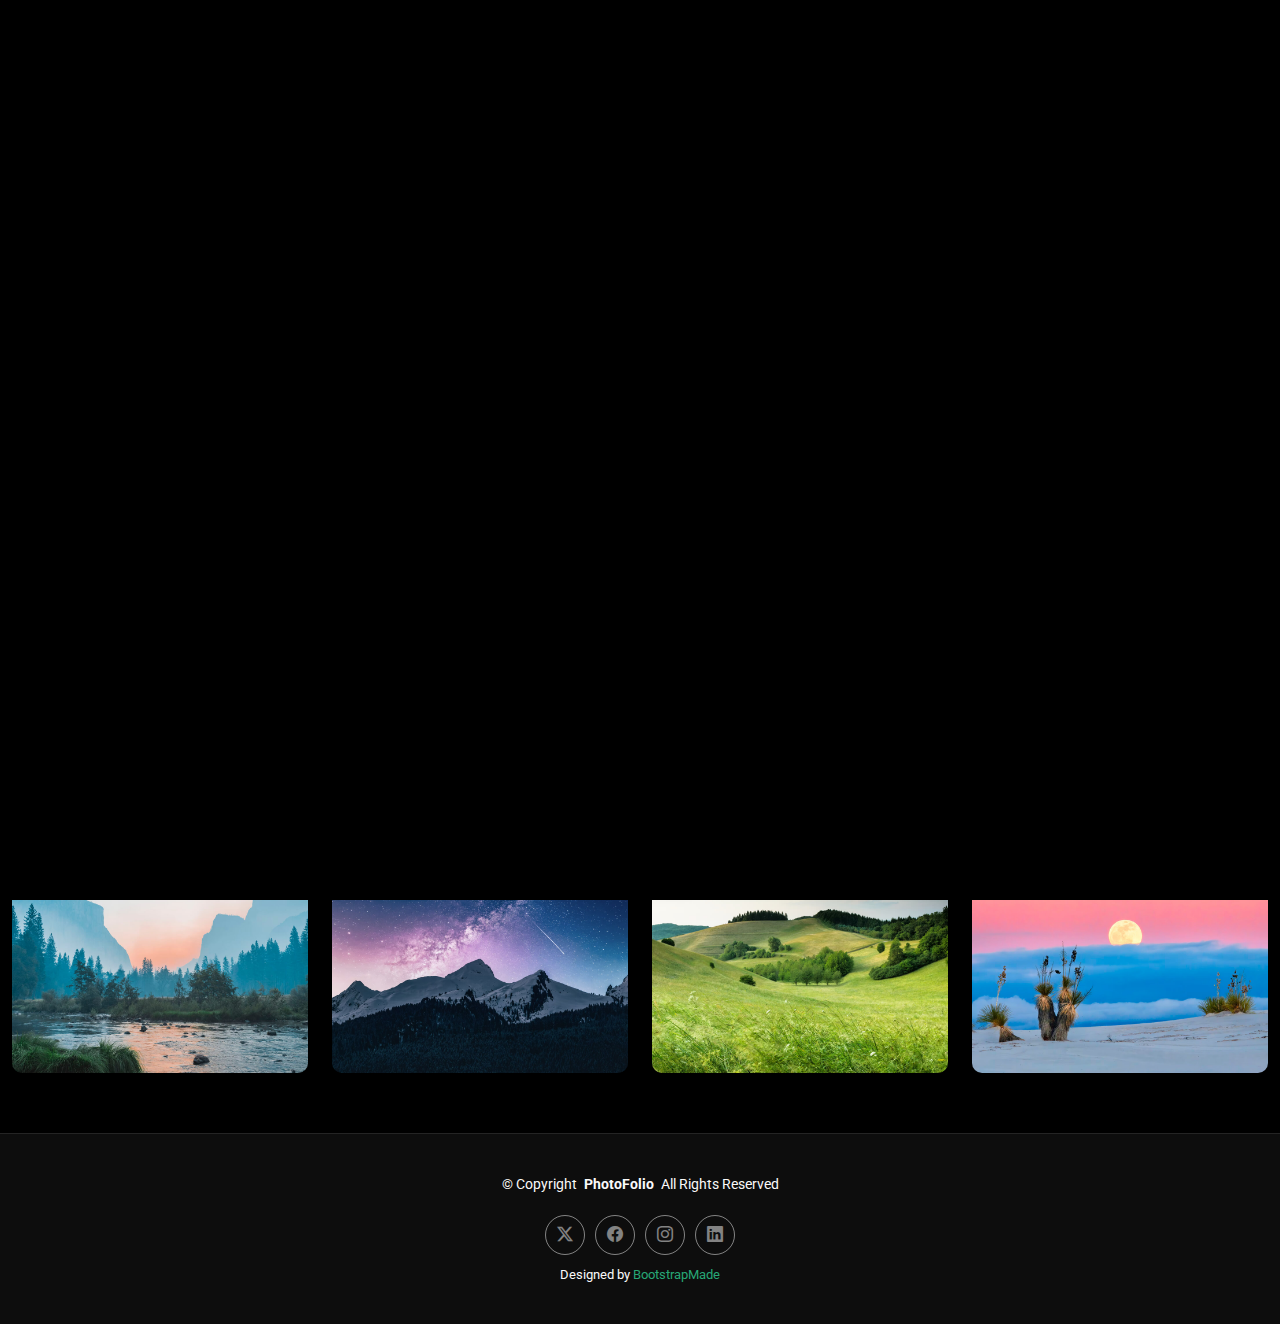
<file: ccccc-2/gallery.html>
<!DOCTYPE html>
<html lang="en">

<head>
  <meta charset="utf-8">
  <meta content="width=device-width, initial-scale=1.0" name="viewport">
  <title>Gallery - PhotoFolio Bootstrap Template</title>
  <meta name="description" content="">
  <meta name="keywords" content="">

  <!-- Favicons -->
  <link href="assets/img/favicon.png" rel="icon">
  <link href="assets/img/apple-touch-icon.png" rel="apple-touch-icon">

  <!-- Fonts -->
  <link href="https://fonts.googleapis.com" rel="preconnect">
  <link href="https://fonts.gstatic.com" rel="preconnect" crossorigin>
  <link href="https://fonts.googleapis.com/css2?family=Roboto:ital,wght@0,100;0,300;0,400;0,500;0,700;0,900;1,100;1,300;1,400;1,500;1,700;1,900&family=Inter:wght@100;200;300;400;500;600;700;800;900&family=Cardo:ital,wght@0,400;0,700;1,400;1,700&display=swap" rel="stylesheet">

  <!-- Vendor CSS Files -->
  <link href="assets/vendor/bootstrap/css/bootstrap.min.css" rel="stylesheet">
  <link href="assets/vendor/bootstrap-icons/bootstrap-icons.css" rel="stylesheet">
  <link href="assets/vendor/aos/aos.css" rel="stylesheet">
  <link href="assets/vendor/glightbox/css/glightbox.min.css" rel="stylesheet">
  <link href="assets/vendor/swiper/swiper-bundle.min.css" rel="stylesheet">

  <!-- Main CSS File -->
  <link href="assets/css/main.css" rel="stylesheet">

  <!-- =======================================================
  * Template Name: PhotoFolio
  * Template URL: https://bootstrapmade.com/photofolio-bootstrap-photography-website-template/
  * Updated: Aug 07 2024 with Bootstrap v5.3.3
  * Author: BootstrapMade.com
  * License: https://bootstrapmade.com/license/
  ======================================================== -->
</head>

<body class="gallery-page">

  <header id="header" class="header d-flex align-items-center sticky-top">
    <div class="container-fluid position-relative d-flex align-items-center justify-content-between">

      <a href="index.html" class="logo d-flex align-items-center me-auto me-xl-0">
        <!-- Uncomment the line below if you also wish to use an image logo -->
        <!-- <img src="assets/img/logo.png" alt=""> -->
        <i class="bi bi-camera"></i>
        <h1 class="sitename">PhotoFolio</h1>
      </a>

      <nav id="navmenu" class="navmenu">
        <ul>
          <li><a href="index.html">Home<br></a></li>
          <li><a href="about.html">About</a></li>
          <li class="dropdown"><a href="gallery.html" class="active"><span>Gallery</span> <i class="bi bi-chevron-down toggle-dropdown"></i></a>
            <ul>
              <li><a href="gallery.html" class="active">Nature</a></li>
              <li><a href="gallery.html" class="active">People</a></li>
              <li><a href="gallery.html" class="active">Architecture</a></li>
              <li><a href="gallery.html" class="active">Animals</a></li>
              <li><a href="gallery.html" class="active">Sports</a></li>
              <li><a href="gallery.html" class="active">Travel</a></li>
              <li class="dropdown"><a href="#"><span>Deep Dropdown</span> <i class="bi bi-chevron-down toggle-dropdown"></i></a>
                <ul>
                  <li><a href="#">Deep Dropdown 1</a></li>
                  <li><a href="#">Deep Dropdown 2</a></li>
                  <li><a href="#">Deep Dropdown 3</a></li>
                  <li><a href="#">Deep Dropdown 4</a></li>
                  <li><a href="#">Deep Dropdown 5</a></li>
                </ul>
              </li>
            </ul>
          </li>
          <li><a href="services.html">Services</a></li>
          <li><a href="contact.html">Contact</a></li>
        </ul>
        <i class="mobile-nav-toggle d-xl-none bi bi-list"></i>
      </nav>

      <div class="header-social-links">
        <a href="#" class="twitter"><i class="bi bi-twitter-x"></i></a>
        <a href="#" class="facebook"><i class="bi bi-facebook"></i></a>
        <a href="#" class="instagram"><i class="bi bi-instagram"></i></a>
        <a href="#" class="linkedin"><i class="bi bi-linkedin"></i></a>
      </div>

    </div>
  </header>

  <main class="main">

    <!-- Page Title -->
    <div class="page-title" data-aos="fade">
      <div class="heading">
        <div class="container">
          <div class="row d-flex justify-content-center text-center">
            <div class="col-lg-8">
              <h1>Gallery</h1>
              <p class="mb-0">Odio et unde deleniti. Deserunt numquam exercitationem. Officiis quo odio sint voluptas consequatur ut a odio voluptatem. Sit dolorum debitis veritatis natus dolores. Quasi ratione sint. Sit quaerat ipsum dolorem.</p>
              <a href="contact.html" class="cta-btn">Available for Hire<br></a>
            </div>
          </div>
        </div>
      </div>
      <nav class="breadcrumbs">
        <div class="container">
          <ol>
            <li><a href="index.html">Home</a></li>
            <li class="current">Gallery</li>
          </ol>
        </div>
      </nav>
    </div><!-- End Page Title -->

    <!-- Gallery Section -->
    <section id="gallery" class="gallery section">

      <div class="container-fluid" data-aos="fade-up" data-aos-delay="100">

        <div class="row gy-4 justify-content-center">

          <div class="col-xl-3 col-lg-4 col-md-6">
            <div class="gallery-item h-100">
              <img src="assets/img/gallery/gallery-1.jpg" class="img-fluid" alt="">
              <div class="gallery-links d-flex align-items-center justify-content-center">
                <a href="assets/img/gallery/gallery-1.jpg" title="Gallery 1" class="glightbox preview-link"><i class="bi bi-arrows-angle-expand"></i></a>
                <a href="gallery-single.html" class="details-link"><i class="bi bi-link-45deg"></i></a>
              </div>
            </div>
          </div><!-- End Gallery Item -->

          <div class="col-xl-3 col-lg-4 col-md-6">
            <div class="gallery-item h-100">
              <img src="assets/img/gallery/gallery-2.jpg" class="img-fluid" alt="">
              <div class="gallery-links d-flex align-items-center justify-content-center">
                <a href="assets/img/gallery/gallery-2.jpg" title="Gallery 2" class="glightbox preview-link"><i class="bi bi-arrows-angle-expand"></i></a>
                <a href="gallery-single.html" class="details-link"><i class="bi bi-link-45deg"></i></a>
              </div>
            </div>
          </div><!-- End Gallery Item -->

          <div class="col-xl-3 col-lg-4 col-md-6">
            <div class="gallery-item h-100">
              <img src="assets/img/gallery/gallery-3.jpg" class="img-fluid" alt="">
              <div class="gallery-links d-flex align-items-center justify-content-center">
                <a href="assets/img/gallery/gallery-3.jpg" title="Gallery 3" class="glightbox preview-link"><i class="bi bi-arrows-angle-expand"></i></a>
                <a href="gallery-single.html" class="details-link"><i class="bi bi-link-45deg"></i></a>
              </div>
            </div>
          </div><!-- End Gallery Item -->

          <div class="col-xl-3 col-lg-4 col-md-6">
            <div class="gallery-item h-100">
              <img src="assets/img/gallery/gallery-4.jpg" class="img-fluid" alt="">
              <div class="gallery-links d-flex align-items-center justify-content-center">
                <a href="assets/img/gallery/gallery-4.jpg" title="Gallery 4" class="glightbox preview-link"><i class="bi bi-arrows-angle-expand"></i></a>
                <a href="gallery-single.html" class="details-link"><i class="bi bi-link-45deg"></i></a>
              </div>
            </div>
          </div><!-- End Gallery Item -->

          <div class="col-xl-3 col-lg-4 col-md-6">
            <div class="gallery-item h-100">
              <img src="assets/img/gallery/gallery-5.jpg" class="img-fluid" alt="">
              <div class="gallery-links d-flex align-items-center justify-content-center">
                <a href="assets/img/gallery/gallery-5.jpg" title="Gallery 5" class="glightbox preview-link"><i class="bi bi-arrows-angle-expand"></i></a>
                <a href="gallery-single.html" class="details-link"><i class="bi bi-link-45deg"></i></a>
              </div>
            </div>
          </div><!-- End Gallery Item -->

          <div class="col-xl-3 col-lg-4 col-md-6">
            <div class="gallery-item h-100">
              <img src="assets/img/gallery/gallery-6.jpg" class="img-fluid" alt="">
              <div class="gallery-links d-flex align-items-center justify-content-center">
                <a href="assets/img/gallery/gallery-6.jpg" title="Gallery 6" class="glightbox preview-link"><i class="bi bi-arrows-angle-expand"></i></a>
                <a href="gallery-single.html" class="details-link"><i class="bi bi-link-45deg"></i></a>
              </div>
            </div>
          </div><!-- End Gallery Item -->

          <div class="col-xl-3 col-lg-4 col-md-6">
            <div class="gallery-item h-100">
              <img src="assets/img/gallery/gallery-7.jpg" class="img-fluid" alt="">
              <div class="gallery-links d-flex align-items-center justify-content-center">
                <a href="assets/img/gallery/gallery-7.jpg" title="Gallery 7" class="glightbox preview-link"><i class="bi bi-arrows-angle-expand"></i></a>
                <a href="gallery-single.html" class="details-link"><i class="bi bi-link-45deg"></i></a>
              </div>
            </div>
          </div><!-- End Gallery Item -->

          <div class="col-xl-3 col-lg-4 col-md-6">
            <div class="gallery-item h-100">
              <img src="assets/img/gallery/gallery-8-2.jpg" class="img-fluid" alt="">
              <div class="gallery-links d-flex align-items-center justify-content-center">
                <a href="assets/img/gallery/gallery-8-2.jpg" title="Gallery 8" class="glightbox preview-link"><i class="bi bi-arrows-angle-expand"></i></a>
                <a href="gallery-single.html" class="details-link"><i class="bi bi-link-45deg"></i></a>
              </div>
            </div>
          </div><!-- End Gallery Item -->

        </div>

      </div>

    </section><!-- /Gallery Section -->

  </main>

  <footer id="footer" class="footer">

    <div class="container">
      <div class="copyright text-center ">
        <p>© <span>Copyright</span> <strong class="px-1 sitename">PhotoFolio</strong> <span>All Rights Reserved</span></p>
      </div>
      <div class="social-links d-flex justify-content-center">
        <a href=""><i class="bi bi-twitter-x"></i></a>
        <a href=""><i class="bi bi-facebook"></i></a>
        <a href=""><i class="bi bi-instagram"></i></a>
        <a href=""><i class="bi bi-linkedin"></i></a>
      </div>
      <div class="credits">
        <!-- All the links in the footer should remain intact. -->
        <!-- You can delete the links only if you've purchased the pro version. -->
        <!-- Licensing information: https://bootstrapmade.com/license/ -->
        <!-- Purchase the pro version with working PHP/AJAX contact form: [buy-url] -->
        Designed by <a href="https://bootstrapmade.com/">BootstrapMade</a>
      </div>
    </div>

  </footer>

  <!-- Scroll Top -->
  <a href="#" id="scroll-top" class="scroll-top d-flex align-items-center justify-content-center"><i class="bi bi-arrow-up-short"></i></a>

  <!-- Preloader -->
  <div id="preloader">
    <div class="line"></div>
  </div>

  <!-- Vendor JS Files -->
  <script src="assets/vendor/bootstrap/js/bootstrap.bundle.min.js"></script>
  <script src="assets/vendor/php-email-form/validate.js"></script>
  <script src="assets/vendor/aos/aos.js"></script>
  <script src="assets/vendor/glightbox/js/glightbox.min.js"></script>
  <script src="assets/vendor/swiper/swiper-bundle.min.js"></script>

  <!-- Main JS File -->
  <script src="assets/js/main.js"></script>

</body>

</html>
</file>
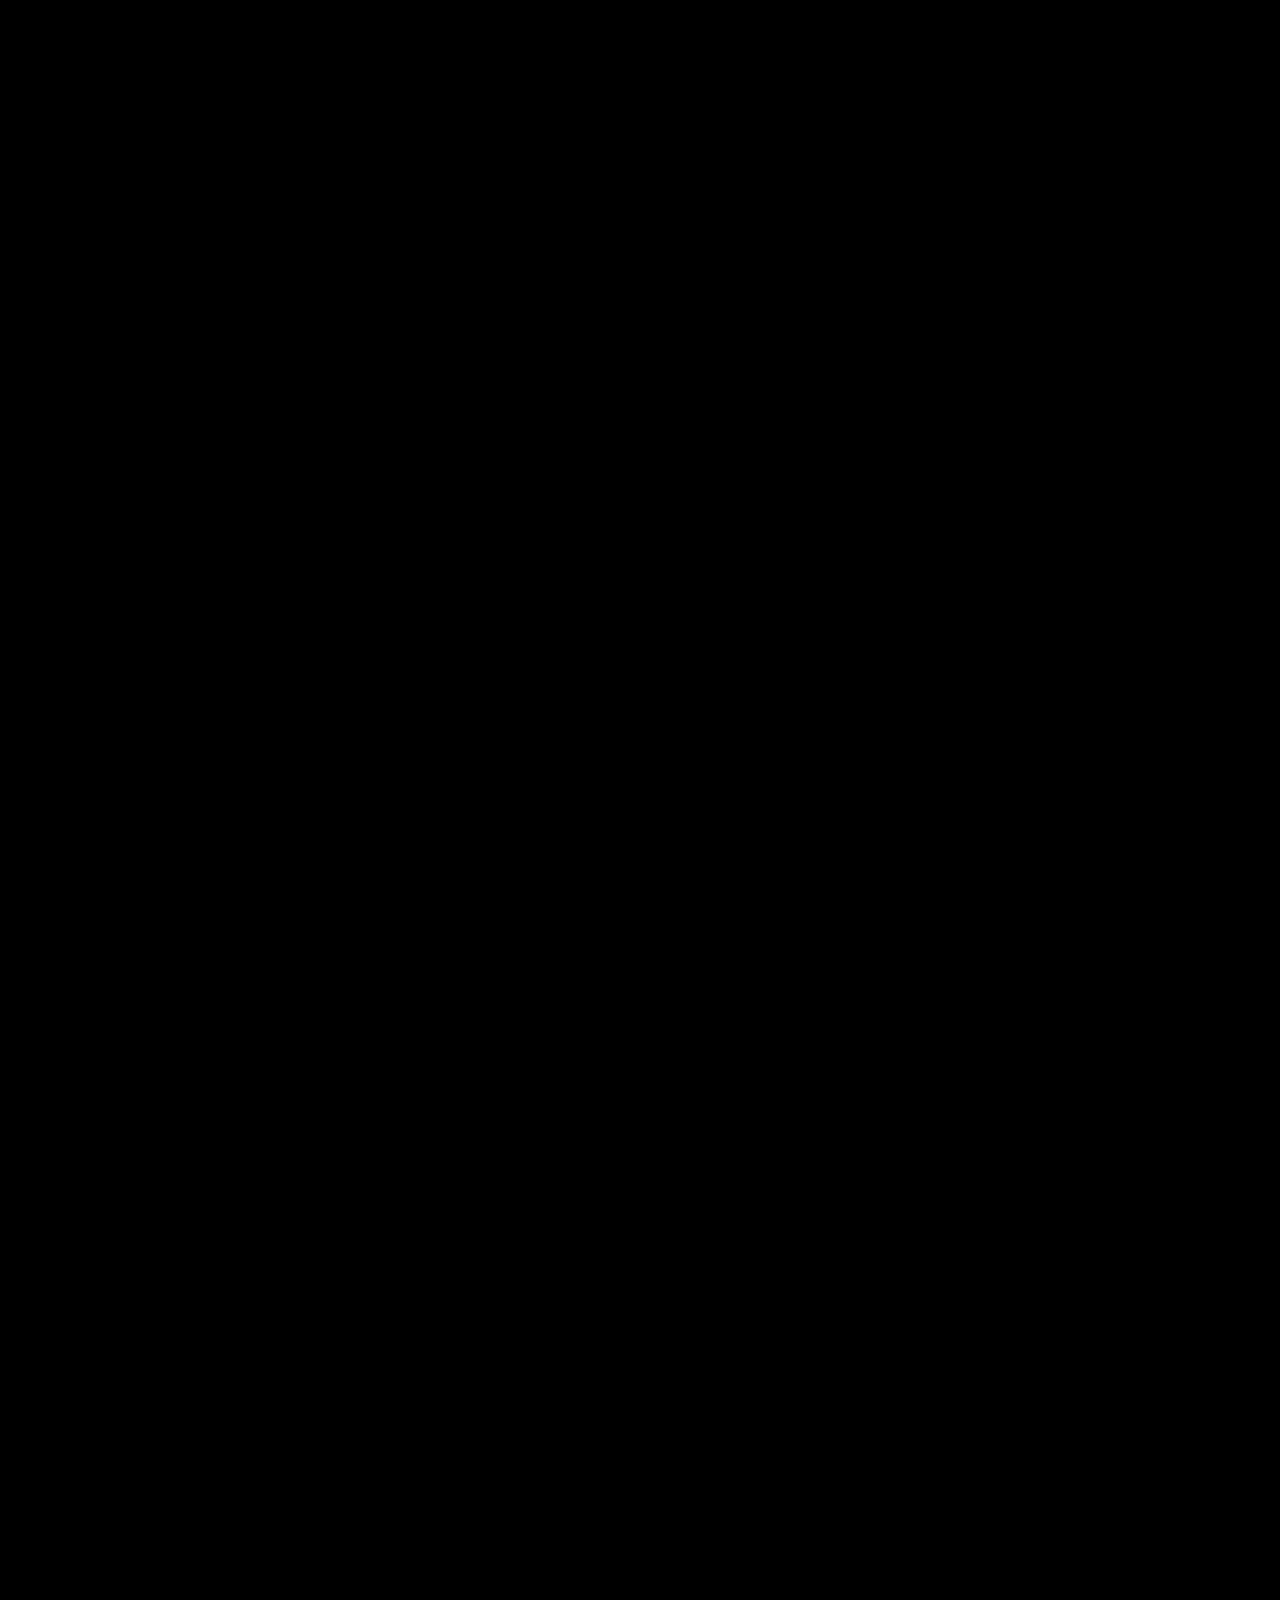
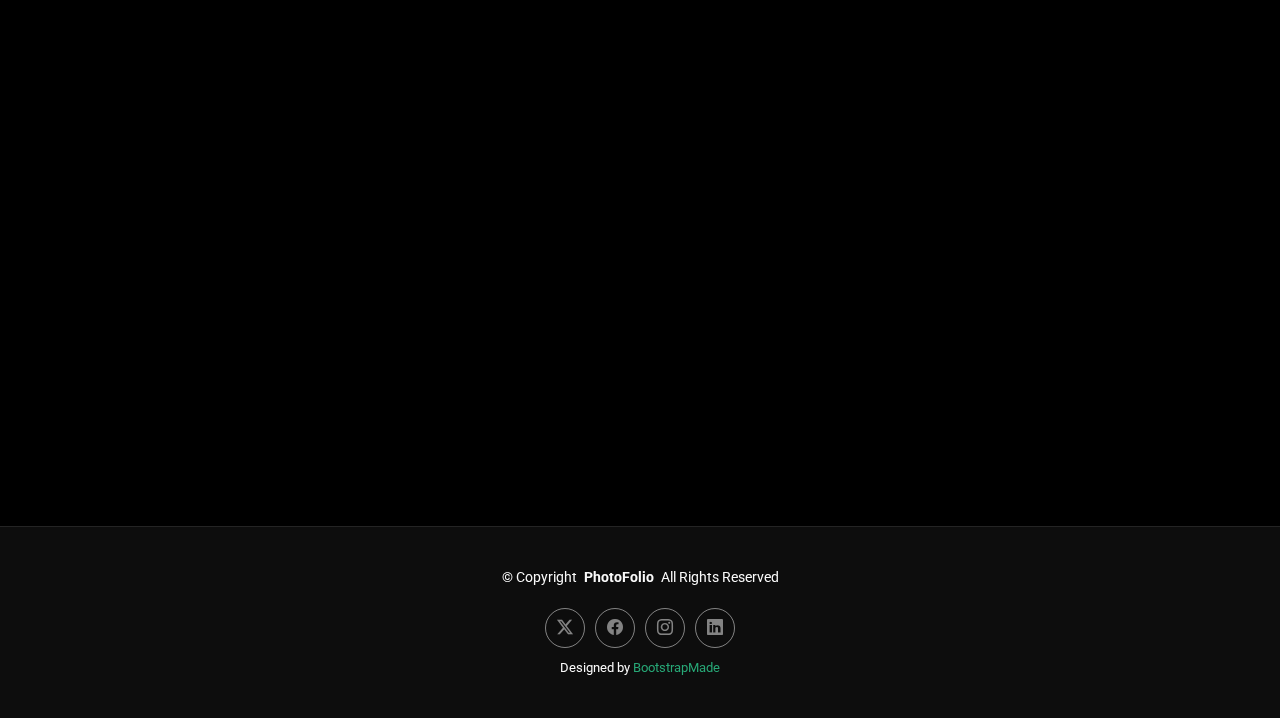
<file: ccccc-2/services.html>
<!DOCTYPE html>
<html lang="en">

<head>
  <meta charset="utf-8">
  <meta content="width=device-width, initial-scale=1.0" name="viewport">
  <title>Services - PhotoFolio Bootstrap Template</title>
  <meta name="description" content="">
  <meta name="keywords" content="">

  <!-- Favicons -->
  <link href="assets/img/favicon.png" rel="icon">
  <link href="assets/img/apple-touch-icon.png" rel="apple-touch-icon">

  <!-- Fonts -->
  <link href="https://fonts.googleapis.com" rel="preconnect">
  <link href="https://fonts.gstatic.com" rel="preconnect" crossorigin>
  <link href="https://fonts.googleapis.com/css2?family=Roboto:ital,wght@0,100;0,300;0,400;0,500;0,700;0,900;1,100;1,300;1,400;1,500;1,700;1,900&family=Inter:wght@100;200;300;400;500;600;700;800;900&family=Cardo:ital,wght@0,400;0,700;1,400;1,700&display=swap" rel="stylesheet">

  <!-- Vendor CSS Files -->
  <link href="assets/vendor/bootstrap/css/bootstrap.min.css" rel="stylesheet">
  <link href="assets/vendor/bootstrap-icons/bootstrap-icons.css" rel="stylesheet">
  <link href="assets/vendor/aos/aos.css" rel="stylesheet">
  <link href="assets/vendor/glightbox/css/glightbox.min.css" rel="stylesheet">
  <link href="assets/vendor/swiper/swiper-bundle.min.css" rel="stylesheet">

  <!-- Main CSS File -->
  <link href="assets/css/main.css" rel="stylesheet">

  <!-- =======================================================
  * Template Name: PhotoFolio
  * Template URL: https://bootstrapmade.com/photofolio-bootstrap-photography-website-template/
  * Updated: Aug 07 2024 with Bootstrap v5.3.3
  * Author: BootstrapMade.com
  * License: https://bootstrapmade.com/license/
  ======================================================== -->
</head>

<body class="services-page">

  <header id="header" class="header d-flex align-items-center sticky-top">
    <div class="container-fluid position-relative d-flex align-items-center justify-content-between">

      <a href="index.html" class="logo d-flex align-items-center me-auto me-xl-0">
        <!-- Uncomment the line below if you also wish to use an image logo -->
        <!-- <img src="assets/img/logo.png" alt=""> -->
        <i class="bi bi-camera"></i>
        <h1 class="sitename">PhotoFolio</h1>
      </a>

      <nav id="navmenu" class="navmenu">
        <ul>
          <li><a href="index.html">Home<br></a></li>
          <li><a href="about.html">About</a></li>
          <li class="dropdown"><a href="gallery.html"><span>Gallery</span> <i class="bi bi-chevron-down toggle-dropdown"></i></a>
            <ul>
              <li><a href="gallery.html">Nature</a></li>
              <li><a href="gallery.html">People</a></li>
              <li><a href="gallery.html">Architecture</a></li>
              <li><a href="gallery.html">Animals</a></li>
              <li><a href="gallery.html">Sports</a></li>
              <li><a href="gallery.html">Travel</a></li>
              <li class="dropdown"><a href="#"><span>Deep Dropdown</span> <i class="bi bi-chevron-down toggle-dropdown"></i></a>
                <ul>
                  <li><a href="#">Deep Dropdown 1</a></li>
                  <li><a href="#">Deep Dropdown 2</a></li>
                  <li><a href="#">Deep Dropdown 3</a></li>
                  <li><a href="#">Deep Dropdown 4</a></li>
                  <li><a href="#">Deep Dropdown 5</a></li>
                </ul>
              </li>
            </ul>
          </li>
          <li><a href="services.html" class="active">Services</a></li>
          <li><a href="contact.html">Contact</a></li>
        </ul>
        <i class="mobile-nav-toggle d-xl-none bi bi-list"></i>
      </nav>

      <div class="header-social-links">
        <a href="#" class="twitter"><i class="bi bi-twitter-x"></i></a>
        <a href="#" class="facebook"><i class="bi bi-facebook"></i></a>
        <a href="#" class="instagram"><i class="bi bi-instagram"></i></a>
        <a href="#" class="linkedin"><i class="bi bi-linkedin"></i></a>
      </div>

    </div>
  </header>

  <main class="main">

    <!-- Page Title -->
    <div class="page-title" data-aos="fade">
      <div class="heading">
        <div class="container">
          <div class="row d-flex justify-content-center text-center">
            <div class="col-lg-8">
              <h1>Services</h1>
              <p class="mb-0">Odio et unde deleniti. Deserunt numquam exercitationem. Officiis quo odio sint voluptas consequatur ut a odio voluptatem. Sit dolorum debitis veritatis natus dolores. Quasi ratione sint. Sit quaerat ipsum dolorem.</p>
              <a href="contact.html" class="cta-btn">Available for Hire<br></a>
            </div>
          </div>
        </div>
      </div>
      <nav class="breadcrumbs">
        <div class="container">
          <ol>
            <li><a href="index.html">Home</a></li>
            <li class="current">Services</li>
          </ol>
        </div>
      </nav>
    </div><!-- End Page Title -->

    <!-- Services Section -->
    <section id="services" class="services section">

      <div class="container">

        <div class="row gy-4">

          <div class="col-xl-3 col-md-6 d-flex" data-aos="fade-up" data-aos-delay="100">
            <div class="service-item position-relative">
              <div class="icon"><i class="bi bi-activity icon"></i></div>
              <h4><a href="" class="stretched-link">Lorem Ipsum</a></h4>
              <p>Voluptatum deleniti atque corrupti quos dolores et quas molestias excepturi</p>
            </div>
          </div><!-- End Service Item -->

          <div class="col-xl-3 col-md-6 d-flex" data-aos="fade-up" data-aos-delay="200">
            <div class="service-item position-relative">
              <div class="icon"><i class="bi bi-bounding-box-circles icon"></i></div>
              <h4><a href="" class="stretched-link">Sed ut perspici</a></h4>
              <p>Duis aute irure dolor in reprehenderit in voluptate velit esse cillum dolore</p>
            </div>
          </div><!-- End Service Item -->

          <div class="col-xl-3 col-md-6 d-flex" data-aos="fade-up" data-aos-delay="300">
            <div class="service-item position-relative">
              <div class="icon"><i class="bi bi-calendar4-week icon"></i></div>
              <h4><a href="" class="stretched-link">Magni Dolores</a></h4>
              <p>Excepteur sint occaecat cupidatat non proident, sunt in culpa qui officia</p>
            </div>
          </div><!-- End Service Item -->

          <div class="col-xl-3 col-md-6 d-flex" data-aos="fade-up" data-aos-delay="400">
            <div class="service-item position-relative">
              <div class="icon"><i class="bi bi-broadcast icon"></i></div>
              <h4><a href="" class="stretched-link">Nemo Enim</a></h4>
              <p>At vero eos et accusamus et iusto odio dignissimos ducimus qui blanditiis</p>
            </div>
          </div><!-- End Service Item -->

        </div>

      </div>

    </section><!-- /Services Section -->

    <!-- Pricing Section -->
    <section id="pricing" class="pricing section">

      <!-- Section Title -->
      <div class="container section-title" data-aos="fade-up">
        <h2>Pricing</h2>
        <p>Check my adorable pricing</p>
      </div><!-- End Section Title -->

      <div class="container" data-aos="fade-up" data-aos-delay="100">

        <div class="row gy-4 gx-lg-5">

          <div class="col-lg-6">
            <div class="pricing-item d-flex justify-content-between">
              <h3>Portrait Photography</h3>
              <h4>$160.00</h4>
            </div>
          </div><!-- End Pricing Item -->

          <div class="col-lg-6">
            <div class="pricing-item d-flex justify-content-between">
              <h3>Fashion Photography</h3>
              <h4>$300.00</h4>
            </div>
          </div><!-- End Pricing Item -->

          <div class="col-lg-6">
            <div class="pricing-item d-flex justify-content-between">
              <h3>Sports Photography</h3>
              <h4>$200.00</h4>
            </div>
          </div><!-- End Pricing Item -->

          <div class="col-lg-6">
            <div class="pricing-item d-flex justify-content-between">
              <h3>Still Life Photography</h3>
              <h4>$120.00</h4>
            </div>
          </div><!-- End Pricing Item -->

          <div class="col-lg-6">
            <div class="pricing-item d-flex justify-content-between">
              <h3>Wedding Photography</h3>
              <h4>$500.00</h4>
            </div>
          </div><!-- End Pricing Item -->

          <div class="col-lg-6">
            <div class="pricing-item d-flex justify-content-between">
              <h3>Photojournalism</h3>
              <h4>$200.00</h4>
            </div>
          </div><!-- End Pricing Item -->

        </div>

      </div>

    </section><!-- /Pricing Section -->

    <!-- Testimonials Section -->
    <section id="testimonials" class="testimonials section">

      <!-- Section Title -->
      <div class="container section-title" data-aos="fade-up">
        <h2>Testimonials</h2>
        <p>What they are saying</p>
      </div><!-- End Section Title -->

      <div class="container" data-aos="fade-up" data-aos-delay="100">

        <div class="swiper init-swiper">
          <script type="application/json" class="swiper-config">
            {
              "loop": true,
              "speed": 600,
              "autoplay": {
                "delay": 5000
              },
              "slidesPerView": "auto",
              "pagination": {
                "el": ".swiper-pagination",
                "type": "bullets",
                "clickable": true
              },
              "breakpoints": {
                "320": {
                  "slidesPerView": 1,
                  "spaceBetween": 40
                },
                "1200": {
                  "slidesPerView": 3,
                  "spaceBetween": 1
                }
              }
            }
          </script>
          <div class="swiper-wrapper">

            <div class="swiper-slide">
              <div class="testimonial-item">
                <div class="stars">
                  <i class="bi bi-star-fill"></i><i class="bi bi-star-fill"></i><i class="bi bi-star-fill"></i><i class="bi bi-star-fill"></i><i class="bi bi-star-fill"></i>
                </div>
                <p>
                  Proin iaculis purus consequat sem cure digni ssim donec porttitora entum suscipit rhoncus. Accusantium quam, ultricies eget id, aliquam eget nibh et. Maecen aliquam, risus at semper.
                </p>
                <div class="profile mt-auto">
                  <img src="assets/img/testimonials/testimonials-1.jpg" class="testimonial-img" alt="">
                  <h3>Saul Goodman</h3>
                  <h4>Ceo &amp; Founder</h4>
                </div>
              </div>
            </div><!-- End testimonial item -->

            <div class="swiper-slide">
              <div class="testimonial-item">
                <div class="stars">
                  <i class="bi bi-star-fill"></i><i class="bi bi-star-fill"></i><i class="bi bi-star-fill"></i><i class="bi bi-star-fill"></i><i class="bi bi-star-fill"></i>
                </div>
                <p>
                  Export tempor illum tamen malis malis eram quae irure esse labore quem cillum quid cillum eram malis quorum velit fore eram velit sunt aliqua noster fugiat irure amet legam anim culpa.
                </p>
                <div class="profile mt-auto">
                  <img src="assets/img/testimonials/testimonials-2.jpg" class="testimonial-img" alt="">
                  <h3>Sara Wilsson</h3>
                  <h4>Designer</h4>
                </div>
              </div>
            </div><!-- End testimonial item -->

            <div class="swiper-slide">
              <div class="testimonial-item">
                <div class="stars">
                  <i class="bi bi-star-fill"></i><i class="bi bi-star-fill"></i><i class="bi bi-star-fill"></i><i class="bi bi-star-fill"></i><i class="bi bi-star-fill"></i>
                </div>
                <p>
                  Enim nisi quem export duis labore cillum quae magna enim sint quorum nulla quem veniam duis minim tempor labore quem eram duis noster aute amet eram fore quis sint minim.
                </p>
                <div class="profile mt-auto">
                  <img src="assets/img/testimonials/testimonials-3.jpg" class="testimonial-img" alt="">
                  <h3>Jena Karlis</h3>
                  <h4>Store Owner</h4>
                </div>
              </div>
            </div><!-- End testimonial item -->

            <div class="swiper-slide">
              <div class="testimonial-item">
                <div class="stars">
                  <i class="bi bi-star-fill"></i><i class="bi bi-star-fill"></i><i class="bi bi-star-fill"></i><i class="bi bi-star-fill"></i><i class="bi bi-star-fill"></i>
                </div>
                <p>
                  Fugiat enim eram quae cillum dolore dolor amet nulla culpa multos export minim fugiat minim velit minim dolor enim duis veniam ipsum anim magna sunt elit fore quem dolore labore illum veniam.
                </p>
                <div class="profile mt-auto">
                  <img src="assets/img/testimonials/testimonials-4.jpg" class="testimonial-img" alt="">
                  <h3>Matt Brandon</h3>
                  <h4>Freelancer</h4>
                </div>
              </div>
            </div><!-- End testimonial item -->

            <div class="swiper-slide">
              <div class="testimonial-item">
                <div class="stars">
                  <i class="bi bi-star-fill"></i><i class="bi bi-star-fill"></i><i class="bi bi-star-fill"></i><i class="bi bi-star-fill"></i><i class="bi bi-star-fill"></i>
                </div>
                <p>
                  Quis quorum aliqua sint quem legam fore sunt eram irure aliqua veniam tempor noster veniam enim culpa labore duis sunt culpa nulla illum cillum fugiat legam esse veniam culpa fore nisi cillum quid.
                </p>
                <div class="profile mt-auto">
                  <img src="assets/img/testimonials/testimonials-5.jpg" class="testimonial-img" alt="">
                  <h3>John Larson</h3>
                  <h4>Entrepreneur</h4>
                </div>
              </div>
            </div><!-- End testimonial item -->

          </div>
          <div class="swiper-pagination"></div>
        </div>

      </div>

    </section><!-- /Testimonials Section -->

  </main>

  <footer id="footer" class="footer">

    <div class="container">
      <div class="copyright text-center ">
        <p>© <span>Copyright</span> <strong class="px-1 sitename">PhotoFolio</strong> <span>All Rights Reserved</span></p>
      </div>
      <div class="social-links d-flex justify-content-center">
        <a href=""><i class="bi bi-twitter-x"></i></a>
        <a href=""><i class="bi bi-facebook"></i></a>
        <a href=""><i class="bi bi-instagram"></i></a>
        <a href=""><i class="bi bi-linkedin"></i></a>
      </div>
      <div class="credits">
        <!-- All the links in the footer should remain intact. -->
        <!-- You can delete the links only if you've purchased the pro version. -->
        <!-- Licensing information: https://bootstrapmade.com/license/ -->
        <!-- Purchase the pro version with working PHP/AJAX contact form: [buy-url] -->
        Designed by <a href="https://bootstrapmade.com/">BootstrapMade</a>
      </div>
    </div>

  </footer>

  <!-- Scroll Top -->
  <a href="#" id="scroll-top" class="scroll-top d-flex align-items-center justify-content-center"><i class="bi bi-arrow-up-short"></i></a>

  <!-- Preloader -->
  <div id="preloader">
    <div class="line"></div>
  </div>

  <!-- Vendor JS Files -->
  <script src="assets/vendor/bootstrap/js/bootstrap.bundle.min.js"></script>
  <script src="assets/vendor/php-email-form/validate.js"></script>
  <script src="assets/vendor/aos/aos.js"></script>
  <script src="assets/vendor/glightbox/js/glightbox.min.js"></script>
  <script src="assets/vendor/swiper/swiper-bundle.min.js"></script>

  <!-- Main JS File -->
  <script src="assets/js/main.js"></script>

</body>

</html>
</file>
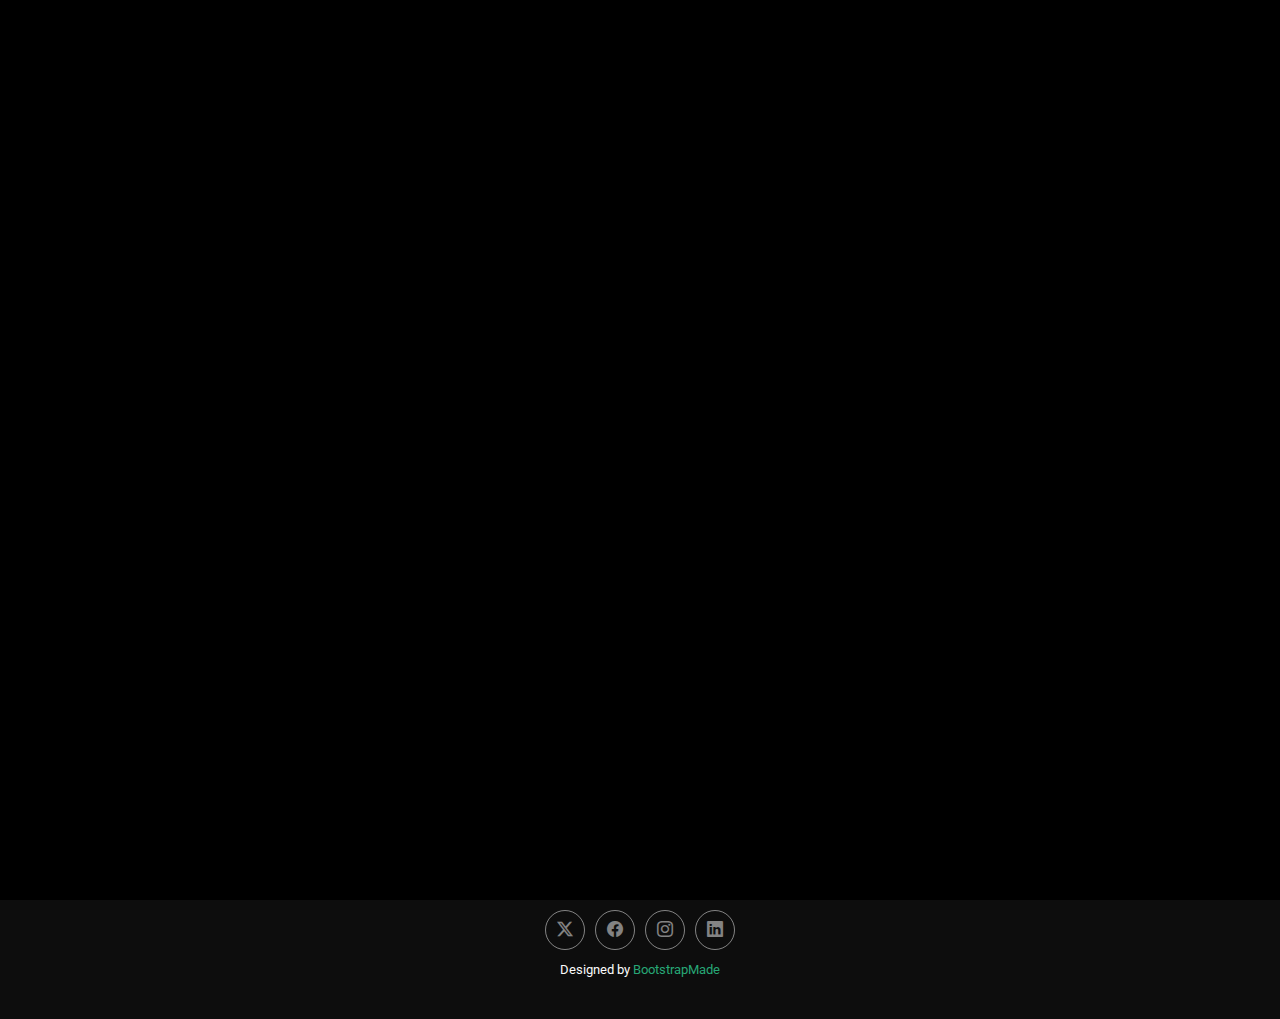
<file: ccccc-2/starter-page.html>
<!DOCTYPE html>
<html lang="en">

<head>
  <meta charset="utf-8">
  <meta content="width=device-width, initial-scale=1.0" name="viewport">
  <title>Starter Page - PhotoFolio Bootstrap Template</title>
  <meta name="description" content="">
  <meta name="keywords" content="">

  <!-- Favicons -->
  <link href="assets/img/favicon.png" rel="icon">
  <link href="assets/img/apple-touch-icon.png" rel="apple-touch-icon">

  <!-- Fonts -->
  <link href="https://fonts.googleapis.com" rel="preconnect">
  <link href="https://fonts.gstatic.com" rel="preconnect" crossorigin>
  <link href="https://fonts.googleapis.com/css2?family=Roboto:ital,wght@0,100;0,300;0,400;0,500;0,700;0,900;1,100;1,300;1,400;1,500;1,700;1,900&family=Inter:wght@100;200;300;400;500;600;700;800;900&family=Cardo:ital,wght@0,400;0,700;1,400;1,700&display=swap" rel="stylesheet">

  <!-- Vendor CSS Files -->
  <link href="assets/vendor/bootstrap/css/bootstrap.min.css" rel="stylesheet">
  <link href="assets/vendor/bootstrap-icons/bootstrap-icons.css" rel="stylesheet">
  <link href="assets/vendor/aos/aos.css" rel="stylesheet">
  <link href="assets/vendor/glightbox/css/glightbox.min.css" rel="stylesheet">
  <link href="assets/vendor/swiper/swiper-bundle.min.css" rel="stylesheet">

  <!-- Main CSS File -->
  <link href="assets/css/main.css" rel="stylesheet">

  <!-- =======================================================
  * Template Name: PhotoFolio
  * Template URL: https://bootstrapmade.com/photofolio-bootstrap-photography-website-template/
  * Updated: Aug 07 2024 with Bootstrap v5.3.3
  * Author: BootstrapMade.com
  * License: https://bootstrapmade.com/license/
  ======================================================== -->
</head>

<body class="starter-page-page">

  <header id="header" class="header d-flex align-items-center sticky-top">
    <div class="container-fluid position-relative d-flex align-items-center justify-content-between">

      <a href="index.html" class="logo d-flex align-items-center me-auto me-xl-0">
        <!-- Uncomment the line below if you also wish to use an image logo -->
        <!-- <img src="assets/img/logo.png" alt=""> -->
        <i class="bi bi-camera"></i>
        <h1 class="sitename">PhotoFolio</h1>
      </a>

      <nav id="navmenu" class="navmenu">
        <ul>
          <li><a href="index.html">Home<br></a></li>
          <li><a href="about.html">About</a></li>
          <li class="dropdown"><a href="gallery.html"><span>Gallery</span> <i class="bi bi-chevron-down toggle-dropdown"></i></a>
            <ul>
              <li><a href="gallery.html">Nature</a></li>
              <li><a href="gallery.html">People</a></li>
              <li><a href="gallery.html">Architecture</a></li>
              <li><a href="gallery.html">Animals</a></li>
              <li><a href="gallery.html">Sports</a></li>
              <li><a href="gallery.html">Travel</a></li>
              <li class="dropdown"><a href="#"><span>Deep Dropdown</span> <i class="bi bi-chevron-down toggle-dropdown"></i></a>
                <ul>
                  <li><a href="#">Deep Dropdown 1</a></li>
                  <li><a href="#">Deep Dropdown 2</a></li>
                  <li><a href="#">Deep Dropdown 3</a></li>
                  <li><a href="#">Deep Dropdown 4</a></li>
                  <li><a href="#">Deep Dropdown 5</a></li>
                </ul>
              </li>
            </ul>
          </li>
          <li><a href="services.html">Services</a></li>
          <li><a href="contact.html">Contact</a></li>
        </ul>
        <i class="mobile-nav-toggle d-xl-none bi bi-list"></i>
      </nav>

      <div class="header-social-links">
        <a href="#" class="twitter"><i class="bi bi-twitter-x"></i></a>
        <a href="#" class="facebook"><i class="bi bi-facebook"></i></a>
        <a href="#" class="instagram"><i class="bi bi-instagram"></i></a>
        <a href="#" class="linkedin"><i class="bi bi-linkedin"></i></a>
      </div>

    </div>
  </header>

  <main class="main">

    <!-- Page Title -->
    <div class="page-title" data-aos="fade">
      <div class="heading">
        <div class="container">
          <div class="row d-flex justify-content-center text-center">
            <div class="col-lg-8">
              <h1>Starter Page</h1>
              <p class="mb-0">Odio et unde deleniti. Deserunt numquam exercitationem. Officiis quo odio sint voluptas consequatur ut a odio voluptatem. Sit dolorum debitis veritatis natus dolores. Quasi ratione sint. Sit quaerat ipsum dolorem.</p>
              <a href="contact.html" class="cta-btn">Available for Hire<br></a>
            </div>
          </div>
        </div>
      </div>
      <nav class="breadcrumbs">
        <div class="container">
          <ol>
            <li><a href="index.html">Home</a></li>
            <li class="current">Starter Page</li>
          </ol>
        </div>
      </nav>
    </div><!-- End Page Title -->

    <!-- Starter Section Section -->
    <section id="starter-section" class="starter-section section">

      <!-- Section Title -->
      <div class="container section-title" data-aos="fade-up">
        <h2>Starter Section</h2>
        <p>Necessitatibus eius consequatur</p>
      </div><!-- End Section Title -->

      <div class="container" data-aos="fade-up">
        <p>Use this page as a starter for your own custom pages.</p>
      </div>

    </section><!-- /Starter Section Section -->

  </main>

  <footer id="footer" class="footer">

    <div class="container">
      <div class="copyright text-center ">
        <p>© <span>Copyright</span> <strong class="px-1 sitename">PhotoFolio</strong> <span>All Rights Reserved</span></p>
      </div>
      <div class="social-links d-flex justify-content-center">
        <a href=""><i class="bi bi-twitter-x"></i></a>
        <a href=""><i class="bi bi-facebook"></i></a>
        <a href=""><i class="bi bi-instagram"></i></a>
        <a href=""><i class="bi bi-linkedin"></i></a>
      </div>
      <div class="credits">
        <!-- All the links in the footer should remain intact. -->
        <!-- You can delete the links only if you've purchased the pro version. -->
        <!-- Licensing information: https://bootstrapmade.com/license/ -->
        <!-- Purchase the pro version with working PHP/AJAX contact form: [buy-url] -->
        Designed by <a href="https://bootstrapmade.com/">BootstrapMade</a>
      </div>
    </div>

  </footer>

  <!-- Scroll Top -->
  <a href="#" id="scroll-top" class="scroll-top d-flex align-items-center justify-content-center"><i class="bi bi-arrow-up-short"></i></a>

  <!-- Preloader -->
  <div id="preloader">
    <div class="line"></div>
  </div>

  <!-- Vendor JS Files -->
  <script src="assets/vendor/bootstrap/js/bootstrap.bundle.min.js"></script>
  <script src="assets/vendor/php-email-form/validate.js"></script>
  <script src="assets/vendor/aos/aos.js"></script>
  <script src="assets/vendor/glightbox/js/glightbox.min.js"></script>
  <script src="assets/vendor/swiper/swiper-bundle.min.js"></script>

  <!-- Main JS File -->
  <script src="assets/js/main.js"></script>

</body>

</html>
</file>
<file: eeeee/layout/styles/layout.css>
@charset "utf-8";
/*
Template Name: Spourmo
Author: <a href="https://www.os-templates.com/">OS Templates</a>
Author URI: https://www.os-templates.com/
Copyright: OS-Templates.com
Licence: Free to use under our free template licence terms
Licence URI: https://www.os-templates.com/template-terms
File: Layout CSS
*/

@import url("fontawesome-free/css/all.css");
@import url("framework.css");

/* Rows
--------------------------------------------------------------------------------------------------------------- */
.row0, .row0 a{}
.row1, .row1 a{}
.row2, .row2 a{}
.row3, .row3 a{}
.row4, .row4 a{}
.row5, .row5 a{}


/* Top Bar
--------------------------------------------------------------------------------------------------------------- */
#topbar{padding:20px 0; text-transform:uppercase;}

#topbar ul li{display:inline-block; margin-right:15px;}
#topbar ul li:last-child{margin-right:0; padding-right:0; border-right:none;}
#topbar i{line-height:normal;}

/* Search Form */
#topbar #searchform{position:relative; line-height:1; z-index:9999;}
#topbar #searchform::after{display:block; height:18px; line-height:18px; padding:0; font-family:"Font Awesome 5 Free"; font-weight:900; content:"\f002"/* fa-search */;}
#topbar #searchform:hover::after, #topbar #searchform button{cursor:pointer;}
#topbar #searchform > div{position:absolute; top:18px; right:0; width:280px; visibility:hidden; opacity:0/* Required for transition effect */;}
#topbar #searchform:hover > div{visibility:visible; opacity:1/* Required for transition effect */;}
#topbar #searchform form{display:block; position:relative;}
#topbar #searchform form *{border:none;}
#topbar #searchform input{display:block; width:100%; height:36px; padding:8px 40px 8px 10px; font-size:1rem;}
#topbar #searchform ::placeholder{text-transform:capitalize;}
#topbar #searchform button{display:block; position:absolute; top:3px; right:2px; height:30px; font-size:16px; line-height:1;}


/* Contact Details
--------------------------------------------------------------------------------------------------------------- */
#ctdetails{padding:30px 0;}

#ctdetails ul{}
#ctdetails ul li{}
#ctdetails ul li div{position:relative; min-height:45px; padding:0 0 0 60px; line-height:1; word-wrap:break-word;}
#ctdetails ul li div i{position:absolute; top:0; left:0; width:45px; height:45px; line-height:45px; font-size:16px; text-align:center; border-radius:50%;}
#ctdetails ul li div span{display:block; padding:4px 0 0 0;}
#ctdetails ul li div strong{display:block; margin:0 0 8px 0;}
#ctdetails div:last-child{margin-bottom:0;}/* Used when elements stack in small viewports */


/* Header
--------------------------------------------------------------------------------------------------------------- */
.padtop{padding:80px 0 0 0;}
 
#header{padding:0 30px;}

#header #logo{margin:22px 0 0 0;}
#header #logo h1{margin:0; padding:0; font-size:2rem; font-variant:small-caps;}


/* Page Intro
--------------------------------------------------------------------------------------------------------------- */
#pageintro{padding:200px 0;}

#pageintro article{display:block; max-width:60%; text-transform:capitalize;}
#pageintro .heading{font-size:5rem;}
#pageintro footer{margin-top:50px;}


/* Content Area
--------------------------------------------------------------------------------------------------------------- */
.container{padding:80px 0;}

/* Content */
.container .content{}

.sectiontitle{display:block; max-width:55%; margin:0 auto 80px; text-align:center;}
.sectiontitle *{margin:0;}

.grid-3 > li{margin-bottom:50px;}
.grid-3 > li:nth-last-child(-n+3){margin-bottom:0;}/* Removes bottom margin from the last line of items - margin is restored in the media queries when items stack */
.grid-3 > li:nth-child(3n+1){margin-left:0; clear:left;}/* Removes the need to add class="first" */

/* Introblocks */
#introblocks{display:block; position:relative; margin:-150px 0 0 0; z-index:1; text-align:center;}
#introblocks figure{}
#introblocks figure figcaption{}
#introblocks figure figcaption > a{display:block; padding:15px; text-transform:capitalize; font-size:1.2rem;}

/* Services */
#services{text-align:center;}
#services article{padding:20px; border:1px solid;}
#services i{margin-bottom:30px; font-size:3rem;}

/* Points */
.points{}
.points ul{}
.points li{position:relative; min-height:60px; margin:0 0 30px 0; padding:5px 0 0 80px; line-height:1;}
.points li:last-child{margin:0;}/* Used when elements stack in small viewports */
.points li i{position:absolute; top:0; left:0; width:60px; height:60px; line-height:60px; font-size:20px; text-align:center; border-radius:50%;}
.points li .heading{margin:0 0 10px 0; font-size:1.2rem;}
.points li p{margin:0; line-height:1.4rem;}

/* Testimonials */
#testimonials{}
#testimonials article{display:block; position:relative; max-width:60%; margin:0 auto; padding:50px 30px 50px 160px;}
#testimonials article *{margin:0; padding:0;}
#testimonials article figure{position:absolute; top:30px; left:30px;}
#testimonials article figure img{border-radius:50%;}
#testimonials article .heading{}
#testimonials article em{display:block; margin:-5px 0 30px 0; font-size:.8rem; font-style:normal;}
#testimonials article blockquote{line-height:1.6rem;}
#testimonials article blockquote::before{top:0; left:0; font-size:30px; line-height:30px;}

/* Latest */
#latest{}
#latest > li:last-child{margin-bottom:0;}/* Used when elements stack in small viewports */
#latest article{}
#latest article figure{}
#latest article figure > a{margin-bottom:20px;}
#latest article figure figcaption{}
#latest article figure figcaption .heading{margin:0 0 8px 0;}
#latest article figure figcaption .meta{display:block; margin:0 0 20px 0;}
#latest article figure figcaption .meta li{display:inline-block; margin-right:5px; padding-right:10px; border-right:1px solid red; font-size:.8rem;}
#latest article figure figcaption .meta li:last-child{margin-right:0; padding-right:0; border-right:none;}
#latest article figure figcaption .meta li i{margin-right:5px;}

/* Comments */
#comments ul{margin:0 0 40px 0; padding:0; list-style:none;}
#comments li{margin:0 0 10px 0; padding:15px;}
#comments .avatar{float:right; margin:0 0 10px 10px; padding:3px; border:1px solid;}
#comments address{font-weight:bold;}
#comments time{font-size:smaller;}
#comments .comcont{display:block; margin:0; padding:0;}
#comments .comcont p{margin:10px 5px 10px 0; padding:0;}

#comments form{display:block; width:100%;}
#comments input, #comments textarea{width:100%; padding:10px; border:1px solid;}
#comments textarea{overflow:auto;}
#comments div{margin-bottom:15px;}
#comments input[type="submit"], #comments input[type="reset"]{display:inline-block; width:auto; min-width:150px; margin:0; padding:8px 5px; cursor:pointer;}

/* Sidebar */
.container .sidebar{}

.sidebar .sdb_holder{margin-bottom:50px;}
.sidebar .sdb_holder:last-child{margin-bottom:0;}


/* Footer
--------------------------------------------------------------------------------------------------------------- */
#footer{padding:80px 0 50px;}

#footer .heading{margin-bottom:50px; font-size:1.2rem;}
#footer p + .faico{margin-top:30px;}

#footer input, #footer button{border:1px solid;}
#footer input{display:block; width:100%; padding:12px 15px;}
#footer button{padding:10px 15px 12px; font-size:1rem;}

#footer .linklist li{display:block; margin-bottom:15px; padding:0 0 15px 0; border-bottom:1px solid;}
#footer .linklist li:last-child{margin:0; padding:0; border:none;}
#footer .linklist li::before, #footer .linklist li::after{display:table; content:"";}
#footer .linklist li, #footer .linklist li::after{clear:both;}

#footer .latestimg{}
#footer .latestimg > li{display:inline-block; float:left; width:30%; margin:0 0 5% 5%;}
#footer .latestimg > li:nth-last-child(-n+3){margin-bottom:0;}/* Removes bottom margin from the last three items - margin is restored in the media queries when items stack */
#footer .latestimg > li:nth-child(3n+1){margin-left:0; clear:left;}/* Removes the need to add class="first" */
#footer .latestimg > li img{width:100%;}/* Force the image to resize to take the full space - may have to be changed for tablets, depends on personal preference */
#footer .latestimg > li a.imgover{display:block;}

#footer nav{display:block; text-align:center; text-transform:uppercase;}
#footer nav li{display:inline; margin-right:20px;}
#footer nav li:last-child{margin-right:0;}


/* Copyright
--------------------------------------------------------------------------------------------------------------- */
#copyright{padding:50px 0 80px; border-top:1px solid;}
#copyright *{margin:0; padding:0;}


/* Add roundness to certain items
Settings are all different due to the optical similarity needed for different sized elements
Delete this section if roundness is not wanted / required
--------------------------------------------------------------------------------------------------------------- */
.btn{border-radius:14px;}
#footer input, #footer button{border-radius:12px;}


/* Transition Fade
This gives a smooth transition to "ALL" elements used in the layout - other than the navigation form used in mobile devices
If you don't want it to fade all elements, you have to list the ones you want to be faded individually
Delete it completely to stop fading
--------------------------------------------------------------------------------------------------------------- */
*, *::before, *::after{transition:all .3s ease-in-out;}
#mainav form *{transition:none !important;}


/* ------------------------------------------------------------------------------------------------------------ */
/* ------------------------------------------------------------------------------------------------------------ */
/* ------------------------------------------------------------------------------------------------------------ */
/* ------------------------------------------------------------------------------------------------------------ */
/* ------------------------------------------------------------------------------------------------------------ */


/* Navigation
--------------------------------------------------------------------------------------------------------------- */
nav ul, nav ol{margin:0; padding:0; list-style:none;}

#mainav, #breadcrumb, .sidebar nav{line-height:normal;}
#mainav .drop::after, #mainav li li .drop::after, #breadcrumb li a::after, .sidebar nav a::after{position:absolute; font-family:"Font Awesome 5 Free"; font-weight:900; font-size:10px; line-height:10px;}

/* Top Navigation */
#mainav{}
#mainav ul{text-transform:uppercase;}
#mainav ul ul{position:absolute; width:180px; text-transform:none; z-index:9999;}
#mainav ul ul ul{left:180px; top:0;}
#mainav li{display:inline-block; position:relative; margin:0 15px 0 0; padding:0;}
#mainav li:last-child{margin-right:0;}
#mainav li li{width:100%; margin:0;}
#mainav li a{display:block; padding:30px 0;}
#mainav li li a{border:solid; border-width:0 0 1px 0;}
#mainav .drop{padding-left:15px;}
#mainav li li a, #mainav li li .drop{display:block; margin:0; padding:10px 15px;}
#mainav .drop::after, #mainav li li .drop::after{content:"\f0d7";}
#mainav .drop::after{top:35px; left:5px;}
#mainav li li .drop::after{top:15px; left:5px;}
#mainav ul ul{visibility:hidden; opacity:0;}
#mainav ul li:hover > ul{visibility:visible; opacity:1;}

#mainav form{display:none; width:100%; margin:0; padding:0;}
#mainav form select, #mainav form select option{display:block; cursor:pointer; outline:none;}
#mainav form select{width:100%; padding:5px; border:1px solid;}
#mainav form select option{margin:5px; padding:0; border:none;}

/* Breadcrumb */
#breadcrumb{padding:150px 0 30px; text-align:right;}
#breadcrumb ul{margin:0; padding:0; list-style:none; text-transform:uppercase;}
#breadcrumb li{display:inline-block; margin:0 6px 0 0; padding:0;}
#breadcrumb li a{display:block; position:relative; margin:0; padding:0 12px 0 0; font-size:12px;}
#breadcrumb li a::after{top:4px; right:0; content:"\f0da";}
#breadcrumb li:last-child a{margin:0; padding:0;}
#breadcrumb li:last-child a::after{display:none;}
#breadcrumb .heading{margin:0; font-size:2rem;}

/* Sidebar Navigation */
.sidebar nav{display:block; width:100%;}
.sidebar nav li{margin:0 0 3px 0; padding:0;}
.sidebar nav a{display:block; position:relative; margin:0; padding:5px 10px 5px 15px; text-decoration:none; border:solid; border-width:0 0 1px 0;}
.sidebar nav a::after{top:10px; left:5px; content:"\f0da";}
.sidebar nav ul ul a{padding-left:35px;}
.sidebar nav ul ul a::after{left:25px;}
.sidebar nav ul ul ul a{padding-left:55px;}
.sidebar nav ul ul ul a::after{left:45px;}

/* Pagination */
.pagination{display:block; width:100%; text-align:center; clear:both;}
.pagination li{display:inline-block; margin:0 2px 0 0;}
.pagination li:last-child{margin-right:0;}
.pagination a, .pagination strong{display:block; padding:8px 11px; border:1px solid; background-clip:padding-box; font-weight:normal;}

/* Back to Top */
#backtotop{z-index:999; display:inline-block; position:fixed; visibility:hidden; bottom:20px; right:20px; width:36px; height:36px; line-height:36px; font-size:16px; text-align:center; opacity:.2;}
#backtotop i{display:block; width:100%; height:100%; line-height:inherit;}
#backtotop.visible{visibility:visible; opacity:.5;}
#backtotop:hover{opacity:1;}


/* Tables
--------------------------------------------------------------------------------------------------------------- */
table, th, td{border:1px solid; border-collapse:collapse; vertical-align:top;}
table, th{table-layout:auto;}
table{width:100%; margin-bottom:15px;}
th, td{padding:5px 8px;}
td{border-width:0 1px;}


/* Gallery
--------------------------------------------------------------------------------------------------------------- */
#gallery{display:block; width:100%; margin-bottom:50px;}
#gallery figure figcaption{display:block; width:100%; clear:both;}
#gallery li{margin-bottom:30px;}


/* Font Awesome Social Icons
--------------------------------------------------------------------------------------------------------------- */
.faico{margin:0; padding:0; list-style:none;}
.faico li{display:inline-block; margin:8px 5px 0 0; padding:0; line-height:normal;}
.faico li:last-child{margin-right:0;}
.faico a{display:inline-block; width:36px; height:36px; line-height:36px; font-size:18px; text-align:center;}

.faico a{color:inherit; background-color:rgba(255,255,255,.2);}
.faico a:hover{color:#FFFFFF;}

.faicon-dribble:hover{background-color:#EA4C89;}
.faicon-facebook:hover{background-color:#3B5998;}
.faicon-google-plus:hover{background-color:#DB4A39;}
.faicon-linkedin:hover{background-color:#0E76A8;}
.faicon-twitter:hover{background-color:#00ACEE;}
.faicon-vk:hover{background-color:#4E658E;}


/* ------------------------------------------------------------------------------------------------------------ */
/* ------------------------------------------------------------------------------------------------------------ */
/* ------------------------------------------------------------------------------------------------------------ */
/* ------------------------------------------------------------------------------------------------------------ */
/* ------------------------------------------------------------------------------------------------------------ */


/* Colours
--------------------------------------------------------------------------------------------------------------- */
body{color:#A8A8A8; background-color:#202020/* Fallback incase a background image doesn't load */;}
a{color:#8EC837;}
a:active, a:focus{background:transparent !important;}/* IE10 + 11 Bugfix - prevents grey background */
hr, .borderedbox{border-color:#D7D7D7;}
label span{color:#FF0000; background-color:inherit;}
input:focus, textarea:focus, *:required:focus{border-color:#8EC837 !important;}

.overlay{color:#FFFFFF; background-color:inherit;}
.overlay::after{color:inherit; background-color:rgba(0,0,0,.55);}
.overlay.light{color:#474747;}
.overlay.light::after{background-color:rgba(255,255,255,.7);}

.btn, .btn.inverse:hover{color:#FFFFFF; background-color:#8EC837; border-color:#8EC837;}
.btn:hover, .btn.inverse{color:inherit; background-color:transparent; border-color:inherit;}

.imgover:hover::before{background-color:rgba(142,200,55,.3);/* #8EC837 */}
.imgover, .imgover:hover::after{color:#FFFFFF;}


/* Rows */
.row0, .row0 a{color:#FFFFFF; background-color:#8EC837;}
.row1{color:#474747; background-color:#FFFFFF;}
.row2{color:#474747; background-color:#F4F4F4;}
.row3{color:#474747; background-color:#FFFFFF;}
.row4{color:#A8A8A8;}
.row5, .row5 a{color:#A8A8A8;}


/* Top Bar */
#topbar > div:first-of-type i{color:#000000;}
#topbar #searchform{color:inherit;}
#topbar #searchform:hover{}
#topbar #searchform input{color:#FFFFFF; background:#000000;}
#topbar #searchform button{color:#FFFFFF; background:transparent;}


/* Contact Details */
#ctdetails ul li div i{color:inherit; background-color:rgba(0,0,0,.03);}
#ctdetails ul li div:hover i{color:#FFFFFF; background-color:#8EC837;}


/* Header */
#header{color:#FFFFFF; background-color:#8EC837;}
#header #logo a{color:inherit;}


/* Content */
#introblocks figure figcaption > a{color:#FFFFFF; background-color:#8EC837;}

.points{}
.points li a i{color:inherit; background-color:#FFFFFF;}
.points li:hover a i{color:#FFFFFF; background-color:#8EC837;}

#services article{border-color:rgba(0,0,0,.05);}
#services article:hover{color:inherit; background-color:rgba(0,0,0,.02);}

#testimonials article{color:#474747; background-color:#FFFFFF;}
#testimonials article blockquote::before{color:rgba(0,0,0,.05);}

#latest article figure figcaption .meta li{border-color:rgba(0,0,0,.1);}


/* Footer */
#footer .heading{color:#FFFFFF;}
#footer hr, #footer .borderedbox, #footer .linklist li{border-color:rgba(255,255,255,.1);}

#footer input, #footer button{border-color:transparent;}
#footer input{color:#FFFFFF; background-color:rgba(255,255,255,.2);}
#footer input:focus{background-color:#8EC837;}
#footer button{color:#FFFFFF; background-color:#8EC837;}
#footer button:hover{color:inherit; background-color:transparent; border-color:inherit;}

#footer nav a{color:#FFFFFF;}
#footer nav a:hover{color:#8EC837;}


/* Copyright */
#copyright{border-color:rgba(255,255,255,.2);}


/* Navigation */
#mainav li a{color:inherit;}
#mainav .active a, #mainav a:hover, #mainav li:hover > a{color:#000000; background-color:inherit;}
#mainav li li a, #mainav .active li a{color:#FFFFFF; background-color:rgba(142,200,55,.5); border-color:rgba(142,200,55,.5);/* #8EC837 */}
#mainav li li:hover > a, #mainav .active .active > a{color:#FFFFFF; background-color:#8EC837;}
#mainav form select{color:#474747; background-color:#FFFFFF; border-color:#D7D7D7;}

#breadcrumb *{color:#FFFFFF; background-color:inherit;}
#breadcrumb li:last-child a{color:#8EC837;}

.container .sidebar nav a{color:inherit; border-color:#D7D7D7;}
.container .sidebar nav a:hover{color:#8EC837;}

.pagination a, .pagination strong{border-color:#D7D7D7;}
.pagination .current *{color:#FFFFFF; background-color:#8EC837;}

#backtotop{color:#FFFFFF; background-color:#8EC837;}


/* Tables + Comments */
table, th, td, #comments .avatar, #comments input, #comments textarea{border-color:#D7D7D7;}
th{color:#FFFFFF; background-color:#373737;}
tr, #comments li, #comments input[type="submit"], #comments input[type="reset"]{color:inherit; background-color:#FBFBFB;}
tr:nth-child(even), #comments li:nth-child(even){color:inherit; background-color:#F7F7F7;}
table a, #comments a{background-color:inherit;}


/* ------------------------------------------------------------------------------------------------------------ */
/* ------------------------------------------------------------------------------------------------------------ */
/* ------------------------------------------------------------------------------------------------------------ */
/* ------------------------------------------------------------------------------------------------------------ */
/* ------------------------------------------------------------------------------------------------------------ */


/* Media Queries
--------------------------------------------------------------------------------------------------------------- */
@-ms-viewport{width:device-width;}


/* Max Wrapper Width - Laptop, Desktop etc.
--------------------------------------------------------------------------------------------------------------- */
@media screen and (min-width:1140px){
	.hoc{max-width:1140px;}
}

@media screen and (min-width:978px) and (max-width:1140px){
	.hoc{max-width:95%;}
}


/* Mobile Devices
--------------------------------------------------------------------------------------------------------------- */
@media screen and (max-width:978px){
	.hoc{max-width:90%;}

	#topbar{}

	#header{padding:30px;}
	#header #logo{margin-top:0;}

	#mainav{}
	#mainav ul{display:none;}
	#mainav form{display:block; margin-top:2px;}

	#breadcrumb{}

	.container{}
	#comments input[type="reset"]{margin-top:10px;}
	.pagination li{display:inline-block; margin:0 5px 5px 0;}

	#footer{}

	#copyright{}
	#copyright p:first-of-type{margin-bottom:10px;}
}

@media screen and (max-width:750px){
	.imgl, .imgr{display:inline-block; float:none; margin:0 0 10px 0;}
	.fl_left, .fl_right{display:block; float:none;}
	.one_half, .one_third, .two_third, .one_quarter, .two_quarter, .three_quarter{display:block; float:none; width:auto; margin:0 0 30px 0;}
	.last, .group .group > *:last-child, .clear .clear > *:last-child, .clear .group > *:last-child, .group .clear > *:last-child{margin-bottom:0;}/* Experimental - Needs more testing in different situations, stops double margin when stacking */

	#topbar{text-align:center;}
	#topbar > div:first-of-type{margin-bottom:15px;}
	#topbar #searchform{display:none;}/* If it's required you will have to modify the CSS to display it correctly - personal preference */

	#header{text-align:center;}
	#header #logo{margin:0 0 15px 0;}

	#pageintro article{max-width:none;}
	#pageintro .heading{margin-bottom:20px; font-size:2.5rem;}

	.sectiontitle{max-width:none;}
	.sd-third > li, .grid-3{max-width:348px;}/* Restrict the width to the one_third grid element in smaller devices */
	.grid-3{margin:0 auto;}
	.grid-3 > li:nth-last-child(-n+3){margin-bottom:50px;}
	.grid-3 > li:last-child{margin-bottom:0;}

	#testimonials article{max-width:80%;}
	#latest > li{margin:0 auto 50px;}

	#footer{}
	#footer .latestimg > li, #footer .latestimg > li:nth-last-child(-n+3){display:inline-block; float:none; width:auto; margin:0 5% 5% 0;}
	#footer .latestimg > li:last-child{margin-bottom:0;}
	#footer .latestimg > li img{width:auto;}
}

@media screen and (max-width:450px){
	#topbar > div:first-of-type > ul li{display:block; margin-right:0;}

	.points li{padding:0;}
	.points li i{position:relative; top:inherit; left:inherit; margin-bottom:20px;}

	#testimonials article{max-width:none; padding:50px 30px;}
	#testimonials article figure{position:relative; top:inherit; left:inherit; margin-bottom:20px;}
}

/* Other
--------------------------------------------------------------------------------------------------------------- */
@media screen and (max-width:650px){
	.scrollable{display:block; width:100%; margin:0 0 30px 0; padding:0 0 15px 0; overflow:auto; overflow-x:scroll;}
	.scrollable table{margin:0; padding:0; white-space:nowrap;}

	.inline li{display:block; margin-bottom:10px;}
	.pushright li{margin-right:0;}

	.font-x2{font-size:1.6rem;}
	.font-x3{font-size:1.8rem;}
}
</file>
<file: ccccc-2/assets/css/main.css>
/**
* Template Name: PhotoFolio
* Template URL: https://bootstrapmade.com/photofolio-bootstrap-photography-website-template/
* Updated: Aug 07 2024 with Bootstrap v5.3.3
* Author: BootstrapMade.com
* License: https://bootstrapmade.com/license/
*/

/*--------------------------------------------------------------
# Font & Color Variables
# Help: https://bootstrapmade.com/color-system/
--------------------------------------------------------------*/
/* Fonts */
:root {
  --default-font: "Roboto",  system-ui, -apple-system, "Segoe UI", Roboto, "Helvetica Neue", Arial, "Noto Sans", "Liberation Sans", sans-serif, "Apple Color Emoji", "Segoe UI Emoji", "Segoe UI Symbol", "Noto Color Emoji";
  --heading-font: "Cardo",  sans-serif;
  --nav-font: "Inter",  sans-serif;
}

/* Global Colors - The following color variables are used throughout the website. Updating them here will change the color scheme of the entire website */
:root { 
  --background-color: #000000; /* Background color for the entire website, including individual sections */
  --default-color: #fafafa; /* Default color used for the majority of the text content across the entire website */
  --heading-color: #ffffff; /* Color for headings, subheadings and title throughout the website */
  --accent-color: #27a776; /* Accent color that represents your brand on the website. It's used for buttons, links, and other elements that need to stand out */
  --surface-color: #1a1a1a; /* The surface color is used as a background of boxed elements within sections, such as cards, icon boxes, or other elements that require a visual separation from the global background. */
  --contrast-color: #ffffff; /* Contrast color for text, ensuring readability against backgrounds of accent, heading, or default colors. */
}

/* Nav Menu Colors - The following color variables are used specifically for the navigation menu. They are separate from the global colors to allow for more customization options */
:root {
  --nav-color: rgba(255, 255, 255, 0.5);  /* The default color of the main navmenu links */
  --nav-hover-color: #ffffff; /* Applied to main navmenu links when they are hovered over or active */
  --nav-mobile-background-color: #1a1a1a; /* Used as the background color for mobile navigation menu */
  --nav-dropdown-background-color: #1a1a1a; /* Used as the background color for dropdown items that appear when hovering over primary navigation items */
  --nav-dropdown-color: rgba(255, 255, 255, 0.5); /* Used for navigation links of the dropdown items in the navigation menu. */
  --nav-dropdown-hover-color: #ffffff; /* Similar to --nav-hover-color, this color is applied to dropdown navigation links when they are hovered over. */
}

/* Color Presets - These classes override global colors when applied to any section or element, providing reuse of the sam color scheme. */

.light-background {
  --background-color: #1a1a1a;
  --surface-color: #343434;
}

.dark-background {
  --background-color: #060606;
  --default-color: #ffffff;
  --heading-color: #ffffff;
  --surface-color: #252525;
  --contrast-color: #ffffff;
}

/* Smooth scroll */
:root {
  scroll-behavior: smooth;
}

/*--------------------------------------------------------------
# General Styling & Shared Classes
--------------------------------------------------------------*/
body {
  color: var(--default-color);
  background-color: var(--background-color);
  font-family: var(--default-font);
}

a {
  color: var(--accent-color);
  text-decoration: none;
  transition: 0.3s;
}

a:hover {
  color: color-mix(in srgb, var(--accent-color), transparent 25%);
  text-decoration: none;
}

h1,
h2,
h3,
h4,
h5,
h6 {
  color: var(--heading-color);
  font-family: var(--heading-font);
}

/* PHP Email Form Messages
------------------------------*/
.php-email-form .error-message {
  display: none;
  background: #df1529;
  color: #ffffff;
  text-align: left;
  padding: 15px;
  margin-bottom: 24px;
  font-weight: 600;
}

.php-email-form .sent-message {
  display: none;
  color: #ffffff;
  background: #059652;
  text-align: center;
  padding: 15px;
  margin-bottom: 24px;
  font-weight: 600;
}

.php-email-form .loading {
  display: none;
  background: var(--surface-color);
  text-align: center;
  padding: 15px;
  margin-bottom: 24px;
}

.php-email-form .loading:before {
  content: "";
  display: inline-block;
  border-radius: 50%;
  width: 24px;
  height: 24px;
  margin: 0 10px -6px 0;
  border: 3px solid var(--accent-color);
  border-top-color: var(--surface-color);
  animation: php-email-form-loading 1s linear infinite;
}

@keyframes php-email-form-loading {
  0% {
    transform: rotate(0deg);
  }

  100% {
    transform: rotate(360deg);
  }
}

/*--------------------------------------------------------------
# Global Header
--------------------------------------------------------------*/
.header {
  color: var(--default-color);
  background-color: var(--background-color);
  padding: 20px 0;
  transition: all 0.5s;
  z-index: 997;
  border-bottom: 1px solid var(--background-color);
}

.header .logo {
  line-height: 1;
}

.header .logo img {
  max-height: 36px;
  margin-right: 8px;
}

.header .logo h1 {
  font-size: 32px;
  margin: 0;
  font-weight: 400;
  color: var(--heading-color);
}

.header .logo i {
  font-size: 28px;
  margin-right: 6px;
}

.header .header-social-links {
  padding-right: 15px;
}

.header .header-social-links a {
  color: color-mix(in srgb, var(--default-color), transparent 40%);
  padding-left: 6px;
  display: inline-block;
  transition: 0.3s;
  font-size: 16px;
}

.header .header-social-links a:hover {
  color: var(--accent-color);
}

.header .header-social-links a i {
  line-height: 0px;
}

@media (max-width: 1200px) {
  .header .logo {
    order: 1;
  }

  .header .logo h1 {
    font-size: 26px;
  }

  .header .logo i {
    font-size: 20px;
  }

  .header .header-social-links {
    order: 2;
  }

  .header .header-social-links a {
    font-size: 16px;
  }

  .header .navmenu {
    order: 3;
  }
}

.scrolled .header {
  border-color: color-mix(in srgb, var(--background-color) 90%, white 20%);
}

/*--------------------------------------------------------------
# Navigation Menu
--------------------------------------------------------------*/
/* Navmenu - Desktop */
@media (min-width: 1200px) {
  .navmenu {
    padding: 0;
  }

  .navmenu ul {
    margin: 0;
    padding: 0;
    display: flex;
    list-style: none;
    align-items: center;
  }

  .navmenu li {
    position: relative;
  }

  .navmenu a,
  .navmenu a:focus {
    color: var(--nav-color);
    padding: 18px 15px;
    font-size: 14px;
    font-family: var(--nav-font);
    font-weight: 400;
    display: flex;
    align-items: center;
    justify-content: space-between;
    white-space: nowrap;
    transition: 0.3s;
    text-transform: uppercase;
    letter-spacing: 1px;
  }

  .navmenu a i,
  .navmenu a:focus i {
    font-size: 12px;
    line-height: 0;
    margin-left: 5px;
    transition: 0.3s;
  }

  .navmenu li:last-child a {
    padding-right: 0;
  }

  .navmenu li:hover>a,
  .navmenu .active,
  .navmenu .active:focus {
    color: var(--nav-hover-color);
  }

  .navmenu .dropdown ul {
    margin: 0;
    padding: 10px 0;
    background: var(--nav-dropdown-background-color);
    display: block;
    position: absolute;
    visibility: hidden;
    left: 14px;
    top: 130%;
    opacity: 0;
    transition: 0.3s;
    border-radius: 4px;
    z-index: 99;
  }

  .navmenu .dropdown ul li {
    min-width: 200px;
  }

  .navmenu .dropdown ul a {
    padding: 10px 20px;
    font-size: 15px;
    text-transform: none;
    color: var(--nav-dropdown-color);
  }

  .navmenu .dropdown ul a i {
    font-size: 12px;
  }

  .navmenu .dropdown ul a:hover,
  .navmenu .dropdown ul .active:hover,
  .navmenu .dropdown ul li:hover>a {
    color: var(--nav-dropdown-hover-color);
  }

  .navmenu .dropdown:hover>ul {
    opacity: 1;
    top: 100%;
    visibility: visible;
  }

  .navmenu .dropdown .dropdown ul {
    top: 0;
    left: -90%;
    visibility: hidden;
  }

  .navmenu .dropdown .dropdown:hover>ul {
    opacity: 1;
    top: 0;
    left: -100%;
    visibility: visible;
  }
}

/* Navmenu - Mobile */
@media (max-width: 1199px) {
  .mobile-nav-toggle {
    color: var(--nav-color);
    font-size: 28px;
    line-height: 0;
    margin-right: 10px;
    cursor: pointer;
    transition: color 0.3s;
  }

  .navmenu {
    padding: 0;
    z-index: 9997;
  }

  .navmenu ul {
    display: none;
    position: absolute;
    inset: 60px 20px 20px 20px;
    padding: 10px 0;
    margin: 0;
    border-radius: 6px;
    background-color: var(--nav-mobile-background-color);
    overflow-y: auto;
    transition: 0.3s;
    z-index: 9998;
    box-shadow: 0px 0px 30px rgba(0, 0, 0, 0.1);
  }

  .navmenu a,
  .navmenu a:focus {
    color: var(--nav-dropdown-color);
    padding: 10px 20px;
    font-family: var(--nav-font);
    font-size: 17px;
    font-weight: 500;
    display: flex;
    align-items: center;
    justify-content: space-between;
    white-space: nowrap;
    transition: 0.3s;
  }

  .navmenu a i,
  .navmenu a:focus i {
    font-size: 12px;
    line-height: 0;
    margin-left: 5px;
    width: 30px;
    height: 30px;
    display: flex;
    align-items: center;
    justify-content: center;
    border-radius: 50%;
    transition: 0.3s;
    background-color: color-mix(in srgb, var(--accent-color), transparent 90%);
  }

  .navmenu a i:hover,
  .navmenu a:focus i:hover {
    background-color: var(--accent-color);
    color: var(--contrast-color);
  }

  .navmenu a:hover,
  .navmenu .active,
  .navmenu .active:focus {
    color: var(--nav-dropdown-hover-color);
  }

  .navmenu .active i,
  .navmenu .active:focus i {
    background-color: var(--accent-color);
    color: var(--contrast-color);
    transform: rotate(180deg);
  }

  .navmenu .dropdown ul {
    position: static;
    display: none;
    z-index: 99;
    padding: 10px 0;
    margin: 10px 20px;
    background-color: var(--nav-dropdown-background-color);
    border: 1px solid color-mix(in srgb, var(--default-color), transparent 90%);
    box-shadow: none;
    transition: all 0.5s ease-in-out;
  }

  .navmenu .dropdown ul ul {
    background-color: rgba(33, 37, 41, 0.1);
  }

  .navmenu .dropdown>.dropdown-active {
    display: block;
    background-color: rgba(33, 37, 41, 0.03);
  }

  .mobile-nav-active {
    overflow: hidden;
  }

  .mobile-nav-active .mobile-nav-toggle {
    color: #fff;
    position: absolute;
    font-size: 32px;
    top: 15px;
    right: 15px;
    margin-right: 0;
    z-index: 9999;
  }

  .mobile-nav-active .navmenu {
    position: fixed;
    overflow: hidden;
    inset: 0;
    background: rgba(33, 37, 41, 0.8);
    transition: 0.3s;
  }

  .mobile-nav-active .navmenu>ul {
    display: block;
  }
}

/*--------------------------------------------------------------
# Global Footer
--------------------------------------------------------------*/
.footer {
  --background-color: color-mix(in srgb, var(--default-color), transparent 95%);
  border-top: 1px solid color-mix(in srgb, var(--default-color), transparent 90%);
  color: var(--default-color);
  background-color: var(--background-color);
  font-size: 14px;
  padding: 40px 0;
  position: relative;
}

.footer .copyright p {
  margin-bottom: 0;
}

.footer .social-links {
  margin-top: 20px;
}

.footer .social-links a {
  display: flex;
  align-items: center;
  justify-content: center;
  width: 40px;
  height: 40px;
  border-radius: 50%;
  border: 1px solid color-mix(in srgb, var(--default-color), transparent 50%);
  font-size: 16px;
  color: color-mix(in srgb, var(--default-color), transparent 50%);
  margin: 0 5px;
  transition: 0.3s;
}

.footer .social-links a:hover {
  color: var(--accent-color);
  border-color: var(--accent-color);
}

.footer .credits {
  margin-top: 10px;
  font-size: 13px;
  text-align: center;
}

/*--------------------------------------------------------------
# Preloader
--------------------------------------------------------------*/
#preloader {
  display: flex;
  position: fixed;
  inset: 0;
  width: 100%;
  height: 100vh;
  z-index: 99999;
}

#preloader:before,
#preloader:after {
  content: "";
  background-color: #000000;
  position: absolute;
  inset: 0;
  width: 50%;
  height: 100%;
  transition: all 0.3s ease 0s;
  z-index: -1;
}

#preloader:after {
  left: auto;
  right: 0;
}

#preloader .line {
  position: relative;
  overflow: hidden;
  margin: auto;
  width: 1px;
  height: 280px;
  transition: all 0.8s ease 0s;
}

#preloader .line:before {
  content: "";
  position: absolute;
  background-color: #ffffff;
  left: 0;
  top: 50%;
  width: 1px;
  height: 0%;
  transform: translateY(-50%);
  animation: lineincrease 1000ms ease-in-out 0s forwards;
}

#preloader .line:after {
  content: "";
  position: absolute;
  background-color: color-mix(in srgb, var(--default-color), transparent 95%);
  left: 0;
  top: 0;
  width: 1px;
  height: 100%;
  transform: translateY(-100%);
  animation: linemove 1200ms linear 0s infinite;
  animation-delay: 2000ms;
}

#preloader.loaded .line {
  opacity: 0;
  height: 100% !important;
}

#preloader.loaded .line:after {
  opacity: 0;
}

#preloader.loaded:before,
#preloader.loaded:after {
  animation: preloaderfinish 300ms ease-in-out 500ms forwards;
}

@keyframes lineincrease {
  0% {
    height: 0%;
  }

  100% {
    height: 100%;
  }
}

@keyframes linemove {
  0% {
    transform: translateY(200%);
  }

  100% {
    transform: translateY(-100%);
  }
}

@keyframes preloaderfinish {
  0% {
    width: 5 0%;
  }

  100% {
    width: 0%;
  }
}

/*--------------------------------------------------------------
# Scroll Top Button
--------------------------------------------------------------*/
.scroll-top {
  position: fixed;
  visibility: hidden;
  opacity: 0;
  right: 15px;
  bottom: -15px;
  z-index: 99999;
  background-color: var(--accent-color);
  width: 44px;
  height: 44px;
  border-radius: 50px;
  transition: all 0.4s;
}

.scroll-top i {
  font-size: 24px;
  color: var(--default-color);
  line-height: 0;
}

.scroll-top:hover {
  background-color: color-mix(in srgb, var(--accent-color), transparent 20%);
}

.scroll-top.active {
  visibility: visible;
  opacity: 1;
  bottom: 15px;
}

/*--------------------------------------------------------------
# Disable aos animation delay on mobile devices
--------------------------------------------------------------*/
@media screen and (max-width: 768px) {
  [data-aos-delay] {
    transition-delay: 0 !important;
  }
}

/*--------------------------------------------------------------
# Global Page Titles & Breadcrumbs
--------------------------------------------------------------*/
.page-title {
  color: var(--default-color);
  background-color: var(--background-color);
  position: relative;
}

.page-title .heading {
  padding: 80px 0;
  border-top: 1px solid color-mix(in srgb, var(--default-color), transparent 90%);
}

.page-title .heading h1 {
  font-size: 64px;
  font-weight: 400;
}

.page-title .heading .cta-btn {
  color: var(--default-color);
  background: var(--accent-color);
  font-weight: 400;
  font-size: 14px;
  display: inline-block;
  margin-top: 20px;
  padding: 12px 40px;
  border-radius: 4px;
  transition: 0.5s;
  text-transform: uppercase;
  letter-spacing: 1px;
}

.page-title .heading .cta-btn:hover {
  background-color: color-mix(in srgb, var(--accent-color) 90%, white 10%);
}

.page-title nav {
  background-color: color-mix(in srgb, var(--default-color), transparent 90%);
  padding: 20px 0;
}

.page-title nav ol {
  display: flex;
  flex-wrap: wrap;
  list-style: none;
  margin: 0;
  font-size: 16px;
  font-weight: 600;
}

.page-title nav ol li+li {
  padding-left: 10px;
}

.page-title nav ol li+li::before {
  content: "/";
  display: inline-block;
  padding-right: 10px;
  color: color-mix(in srgb, var(--default-color), transparent 70%);
}

/*--------------------------------------------------------------
# Global Sections
--------------------------------------------------------------*/
section,
.section {
  color: var(--default-color);
  background-color: var(--background-color);
  padding: 60px 0;
  scroll-margin-top: 100px;
  overflow: clip;
}

@media (max-width: 1199px) {

  section,
  .section {
    scroll-margin-top: 66px;
  }
}

/*--------------------------------------------------------------
# Global Section Titles
--------------------------------------------------------------*/
.section-title {
  padding-bottom: 60px;
  position: relative;
}

.section-title h2 {
  font-size: 14px;
  font-weight: 400;
  padding: 0;
  line-height: 1px;
  margin: 0;
  letter-spacing: 1.5px;
  text-transform: uppercase;
  color: color-mix(in srgb, var(--default-color), transparent 50%);
  position: relative;
  font-family: var(--default-font);
}

.section-title h2::after {
  content: "";
  width: 120px;
  height: 1px;
  display: inline-block;
  background: var(--accent-color);
  margin: 4px 10px;
}

.section-title p {
  color: var(--heading-color);
  margin: 0;
  font-size: 36px;
  font-weight: 400;
  font-family: var(--heading-font);
}

/*--------------------------------------------------------------
# Hero Section
--------------------------------------------------------------*/
.hero {
  width: 100%;
  min-height: 30vh;
  position: relative;
  padding: 120px 0 60px 0;
  display: flex;
  align-items: center;
}

.hero h2 {
  margin: 0 0 10px 0;
  font-size: 38px;
  font-weight: 700;
}

.hero h2 .underlight {
  position: relative;
  z-index: 1;
  padding: 0 5px;
  display: inline-block;
}

.hero h2 .underlight:before {
  content: "";
  position: absolute;
  height: 50%;
  bottom: 0;
  left: 0;
  right: 0;
  background: var(--accent-color);
  z-index: -1;
}

.hero p {
  color: color-mix(in srgb, var(--default-color), transparent 30%);
  margin-bottom: 30px;
  font-size: 18px;
}

@media (max-width: 768px) {
  .hero h2 {
    font-size: 32px;
  }
}

.hero .btn-get-started {
  color: var(--contrast-color);
  background: var(--accent-color);
  font-weight: 400;
  font-size: 14px;
  display: inline-block;
  padding: 12px 40px;
  border-radius: 4px;
  transition: 0.5s;
  text-transform: uppercase;
  letter-spacing: 1px;
}

.hero .btn-get-started:hover {
  background-color: color-mix(in srgb, var(--accent-color) 90%, white 10%);
}

/*--------------------------------------------------------------
# Gallery Section
--------------------------------------------------------------*/
.gallery .gallery-item {
  position: relative;
  overflow: hidden;
  border-radius: 10px;
}

.gallery .gallery-item img {
  transition: 0.3s;
}

.gallery .gallery-links {
  position: absolute;
  inset: 0;
  opacity: 0;
  transition: all ease-in-out 0.3s;
  background: rgba(0, 0, 0, 0.6);
  z-index: 3;
}

.gallery .gallery-links .preview-link,
.gallery .gallery-links .details-link {
  font-size: 20px;
  color: rgba(255, 255, 255, 0.5);
  transition: 0.3s;
  line-height: 1.2;
  margin: 30px 8px 0 8px;
}

.gallery .gallery-links .preview-link:hover,
.gallery .gallery-links .details-link:hover {
  color: #ffffff;
}

.gallery .gallery-links .details-link {
  font-size: 30px;
  line-height: 0;
}

.gallery .gallery-item:hover .gallery-links {
  opacity: 1;
}

.gallery .gallery-item:hover .preview-link,
.gallery .gallery-item:hover .details-link {
  margin-top: 0;
}

.gallery .gallery-item:hover img {
  transform: scale(1.1);
}

.glightbox-clean .gslide-description {
  background: #272727;
}

.glightbox-clean .gslide-title {
  color: rgba(255, 255, 255, 0.8);
  margin: 0;
}

/*--------------------------------------------------------------
# About Section
--------------------------------------------------------------*/
.about .content h2 {
  font-weight: 700;
  font-size: 24px;
}

.about .content ul {
  list-style: none;
  padding: 0;
}

.about .content ul li {
  margin-bottom: 20px;
  display: flex;
  align-items: center;
}

.about .content ul strong {
  margin-right: 10px;
}

.about .content ul i {
  font-size: 16px;
  margin-right: 5px;
  color: var(--accent-color);
  line-height: 0;
}

/*--------------------------------------------------------------
# Testimonials Section
--------------------------------------------------------------*/
.testimonials .testimonial-item {
  background-color: var(--surface-color);
  box-shadow: 0px 0 20px rgba(0, 0, 0, 0.1);
  box-sizing: content-box;
  padding: 30px;
  margin: 40px 30px;
  min-height: 320px;
  display: flex;
  flex-direction: column;
  text-align: center;
  transition: 0.3s;
}

.testimonials .testimonial-item .stars {
  margin-bottom: 15px;
}

.testimonials .testimonial-item .stars i {
  color: #ffc107;
  margin: 0 1px;
}

.testimonials .testimonial-item .testimonial-img {
  width: 90px;
  border-radius: 50%;
  border: 4px solid var(--background-color);
  margin: 0 auto;
}

.testimonials .testimonial-item h3 {
  font-size: 18px;
  font-weight: bold;
  margin: 10px 0 5px 0;
}

.testimonials .testimonial-item h4 {
  font-size: 14px;
  color: color-mix(in srgb, var(--default-color), transparent 40%);
  margin: 0;
}

.testimonials .testimonial-item p {
  font-style: italic;
  margin: 0 auto 15px auto;
}

.testimonials .swiper-wrapper {
  height: auto;
}

.testimonials .swiper-pagination {
  margin-top: 20px;
  position: relative;
}

.testimonials .swiper-pagination .swiper-pagination-bullet {
  width: 12px;
  height: 12px;
  background-color: color-mix(in srgb, var(--default-color), transparent 85%);
  opacity: 1;
}

.testimonials .swiper-pagination .swiper-pagination-bullet-active {
  background-color: var(--accent-color);
}

.testimonials .swiper-slide {
  opacity: 0.3;
}

@media (max-width: 1199px) {
  .testimonials .swiper-slide-active {
    opacity: 1;
  }

  .testimonials .swiper-pagination {
    margin-top: 0;
  }

  .testimonials .testimonial-item {
    margin: 40px 20px;
  }
}

@media (min-width: 1200px) {
  .testimonials .swiper-slide-next {
    opacity: 1;
    transform: scale(1.12);
  }
}

/*--------------------------------------------------------------
# Gallery Details Section
--------------------------------------------------------------*/
.gallery-details .portfolio-details-slider img {
  width: 100%;
}

.gallery-details .swiper-wrapper {
  height: auto;
}

.gallery-details .swiper-button-prev,
.gallery-details .swiper-button-next {
  width: 48px;
  height: 48px;
}

.gallery-details .swiper-button-prev:after,
.gallery-details .swiper-button-next:after {
  color: rgba(255, 255, 255, 0.8);
  background-color: rgba(0, 0, 0, 0.15);
  font-size: 24px;
  border-radius: 50%;
  width: 48px;
  height: 48px;
  display: flex;
  align-items: center;
  justify-content: center;
  transition: 0.3s;
}

.gallery-details .swiper-button-prev:hover:after,
.gallery-details .swiper-button-next:hover:after {
  background-color: rgba(0, 0, 0, 0.3);
}

@media (max-width: 575px) {

  .gallery-details .swiper-button-prev,
  .gallery-details .swiper-button-next {
    display: none;
  }
}

.gallery-details .swiper-pagination {
  margin-top: 20px;
  position: relative;
}

.gallery-details .swiper-pagination .swiper-pagination-bullet {
  width: 10px;
  height: 10px;
  background-color: color-mix(in srgb, var(--default-color), transparent 85%);
  opacity: 1;
}

.gallery-details .swiper-pagination .swiper-pagination-bullet-active {
  background-color: var(--accent-color);
}

.gallery-details .portfolio-info h3 {
  font-size: 22px;
  font-weight: 700;
  margin-bottom: 20px;
  padding-bottom: 20px;
  position: relative;
}

.gallery-details .portfolio-info h3:after {
  content: "";
  position: absolute;
  display: block;
  width: 50px;
  height: 3px;
  background: var(--accent-color);
  left: 0;
  bottom: 0;
}

.gallery-details .portfolio-info ul {
  list-style: none;
  padding: 0;
  font-size: 15px;
}

.gallery-details .portfolio-info ul li {
  display: flex;
  flex-direction: column;
  padding-bottom: 15px;
}

.gallery-details .portfolio-info ul strong {
  text-transform: uppercase;
  font-weight: 400;
  color: color-mix(in srgb, var(--default-color), transparent 50%);
  font-size: 14px;
}

.gallery-details .portfolio-info .btn-visit {
  padding: 8px 40px;
  background: var(--accent-color);
  color: var(--contrast-color);
  border-radius: 50px;
  transition: 0.3s;
}

.gallery-details .portfolio-info .btn-visit:hover {
  background: color-mix(in srgb, var(--accent-color), transparent 20%);
}

.gallery-details .portfolio-description h2 {
  font-size: 26px;
  font-weight: 700;
  margin-bottom: 20px;
}

.gallery-details .portfolio-description p {
  padding: 0;
}

.gallery-details .portfolio-description .testimonial-item {
  padding: 30px 30px 0 30px;
  position: relative;
  background: color-mix(in srgb, var(--default-color), transparent 97%);
  margin-bottom: 50px;
}

.gallery-details .portfolio-description .testimonial-item .testimonial-img {
  width: 90px;
  border-radius: 50px;
  border: 6px solid var(--background-color);
  float: left;
  margin: 0 10px 0 0;
}

.gallery-details .portfolio-description .testimonial-item h3 {
  font-size: 18px;
  font-weight: bold;
  margin: 15px 0 5px 0;
  padding-top: 20px;
}

.gallery-details .portfolio-description .testimonial-item h4 {
  font-size: 14px;
  color: #6c757d;
  margin: 0;
}

.gallery-details .portfolio-description .testimonial-item .quote-icon-left,
.gallery-details .portfolio-description .testimonial-item .quote-icon-right {
  color: color-mix(in srgb, var(--accent-color), transparent 50%);
  font-size: 26px;
  line-height: 0;
}

.gallery-details .portfolio-description .testimonial-item .quote-icon-left {
  display: inline-block;
  left: -5px;
  position: relative;
}

.gallery-details .portfolio-description .testimonial-item .quote-icon-right {
  display: inline-block;
  right: -5px;
  position: relative;
  top: 10px;
  transform: scale(-1, -1);
}

.gallery-details .portfolio-description .testimonial-item p {
  font-style: italic;
  margin: 0 0 15px 0 0 0;
  padding: 0;
}

/*--------------------------------------------------------------
# Services Section
--------------------------------------------------------------*/
.services .service-item {
  background-color: var(--surface-color);
  padding: 50px 30px;
  transition: all 0.3s ease-in-out;
  height: 100%;
  position: relative;
  z-index: 1;
}

.services .service-item:before {
  content: "";
  position: absolute;
  background: var(--accent-color);
  inset: 100% 0 0 0;
  transition: all 0.3s;
  z-index: -1;
}

.services .service-item .icon {
  margin-bottom: 15px;
}

.services .service-item .icon i {
  color: var(--default-color);
  background-color: var(--accent-color);
  font-size: 24px;
  width: 56px;
  height: 56px;
  display: flex;
  align-items: center;
  justify-content: center;
  border-radius: 50%;
  transition: ease-in-out 0.3s;
}

.services .service-item h4 {
  font-weight: 700;
  margin-bottom: 15px;
  font-size: 20px;
  font-family: var(--default-font);
}

.services .service-item h4 a {
  color: var(--heading-color);
  transition: ease-in-out 0.3s;
}

.services .service-item p {
  line-height: 24px;
  font-size: 14px;
  margin-bottom: 0;
  transition: ease-in-out 0.3s;
}

.services .service-item:hover h4 a,
.services .service-item:hover p {
  color: var(--default-color);
}

.services .service-item:hover i {
  color: var(--accent-color);
  background-color: var(--default-color);
}

.services .service-item:hover:before {
  background: var(--accent-color);
  inset: 0;
  border-radius: 0px;
}

/*--------------------------------------------------------------
# Pricing Section
--------------------------------------------------------------*/
.pricing .pricing-item {
  border-bottom: 1px dashed color-mix(in srgb, var(--default-color), transparent 60%);
  width: 100%;
  height: 100%;
  padding: 0 0 15px 0;
}

.pricing .pricing-item h3 {
  margin: 0;
  font-size: 20px;
  font-weight: 600;
}

.pricing .pricing-item h4 {
  margin: 0;
  font-size: 18px;
  color: var(--accent-color);
}

/*--------------------------------------------------------------
# Contact Section
--------------------------------------------------------------*/
.contact .info-wrap {
  margin-bottom: 30px;
}

.contact .info-item i {
  font-size: 20px;
  color: var(--accent-color);
  width: 56px;
  height: 56px;
  display: flex;
  justify-content: center;
  align-items: center;
  transition: all 0.3s ease-in-out;
  border-radius: 50%;
  border: 1px solid color-mix(in srgb, var(--accent-color), transparent 40%);
  margin-right: 15px;
}

.contact .info-item h3 {
  font-size: 18px;
  font-weight: 700;
  margin: 0 0 5px 0;
  font-family: var(--default-font);
}

.contact .info-item p {
  padding: 0;
  margin-bottom: 0;
  font-size: 14px;
}

.contact .info-item:hover i {
  background: var(--accent-color);
  color: var(--contrast-color);
}

@media (max-width: 575px) {
  .contact .php-email-form {
    padding: 20px;
  }
}

.contact .php-email-form input[type=text],
.contact .php-email-form input[type=email],
.contact .php-email-form textarea {
  font-size: 14px;
  padding: 10px 15px;
  box-shadow: none;
  border-radius: 0;
  color: var(--default-color);
  background-color: var(--surface-color);
  border-color: color-mix(in srgb, var(--default-color), transparent 80%);
}

.contact .php-email-form input[type=text]:focus,
.contact .php-email-form input[type=email]:focus,
.contact .php-email-form textarea:focus {
  border-color: var(--accent-color);
}

.contact .php-email-form input[type=text]::placeholder,
.contact .php-email-form input[type=email]::placeholder,
.contact .php-email-form textarea::placeholder {
  color: color-mix(in srgb, var(--default-color), transparent 70%);
}

.contact .php-email-form button[type=submit] {
  color: var(--default-color);
  background: var(--accent-color);
  font-weight: 400;
  font-size: 14px;
  display: inline-block;
  margin-top: 20px;
  padding: 14px 40px;
  border: 0;
  border-radius: 4px;
  transition: 0.5s;
  text-transform: uppercase;
  letter-spacing: 1px;
}

.contact .php-email-form button[type=submit]:hover {
  background-color: color-mix(in srgb, var(--accent-color) 90%, white 10%);
}

/*--------------------------------------------------------------
# Starter Section Section
--------------------------------------------------------------*/
.starter-section {
  /* Add your styles here */
}
</file>
<file: ddddd/snapshot/assets/css/main.css>
@import url(font-awesome.min.css);
@import url("https://fonts.googleapis.com/css?family=Nunito+Sans:300,400,600");

/*
	Snapshot by TEMPLATED
	templated.co @templatedco
	Released for free under the Creative Commons Attribution 3.0 license (templated.co/license)
*/

/* Reset */

	html, body, div, span, applet, object, iframe, h1, h2, h3, h4, h5, h6, p, blockquote, pre, a, abbr, acronym, address, big, cite, code, del, dfn, em, img, ins, kbd, q, s, samp, small, strike, strong, sub, sup, tt, var, b, u, i, center, dl, dt, dd, ol, ul, li, fieldset, form, label, legend, table, caption, tbody, tfoot, thead, tr, th, td, article, aside, canvas, details, embed, figure, figcaption, footer, header, hgroup, menu, nav, output, ruby, section, summary, time, mark, audio, video {
		margin: 0;
		padding: 0;
		border: 0;
		font-size: 100%;
		font: inherit;
		vertical-align: baseline;
	}
.image.fit img {
	width: 100%;
	height: auto;
}
	article, aside, details, figcaption, figure, footer, header, hgroup, menu, nav, section {
		display: block;
	}

	body {
		line-height: 1;
	}

	ol, ul {
		list-style: none;
	}

	blockquote, q {
		quotes: none;
	}

	blockquote:before, blockquote:after, q:before, q:after {
		content: '';
		content: none;
	}

	table {
		border-collapse: collapse;
		border-spacing: 0;
	}

	body {
		-webkit-text-size-adjust: none;
	}

/* Box Model */

	*, *:before, *:after {
		-moz-box-sizing: border-box;
		-webkit-box-sizing: border-box;
		box-sizing: border-box;
	}

/* Basic */

	@-ms-viewport {
		width: device-width;
	}

	body {
		-ms-overflow-style: scrollbar;
	}

	@media screen and (max-width: 480px) {

		html, body {
			min-width: 320px;
		}

	}

	body {
		background: #fff;
	}

		body.is-loading *, body.is-loading *:before, body.is-loading *:after {
			-moz-animation: none !important;
			-webkit-animation: none !important;
			-ms-animation: none !important;
			animation: none !important;
			-moz-transition: none !important;
			-webkit-transition: none !important;
			-ms-transition: none !important;
			transition: none !important;
		}

/* Type */

	body {
		background-color: #fff;
		color: #22313F;
	}

	body, input, select, textarea {
		font-family: "Nunito Sans", Arial, Helvetica, sans-serif;
		font-size: 13pt;
		font-weight: 300;
		line-height: 1.65;
	}

		@media screen and (max-width: 1680px) {

			body, input, select, textarea {
				font-size: 11pt;
			}

		}

		@media screen and (max-width: 1280px) {

			body, input, select, textarea {
				font-size: 11pt;
			}

		}

		@media screen and (max-width: 980px) {

			body, input, select, textarea {
				font-size: 11pt;
			}

		}

		@media screen and (max-width: 736px) {

			body, input, select, textarea {
				font-size: 12pt;
			}

		}

		@media screen and (max-width: 480px) {

			body, input, select, textarea {
				font-size: 12pt;
			}

		}

	a {
		text-decoration: underline;
		color: #19B5FE;
	}

		a:hover {
			text-decoration: none;
			color: #019be3;
		}

	strong, b {
		font-weight: 700;
	}

	em, i {
		font-style: italic;
	}

	p {
		margin: 0 0 2em 0;
	}

	h1, h2, h3, h4, h5, h6 {
		font-weight: 700;
		line-height: 1.5;
		margin: 0 0 1em 0;
	}

		h1 a, h2 a, h3 a, h4 a, h5 a, h6 a {
			color: inherit;
			text-decoration: none;
		}

	h1 {
		font-size: 2em;
	}

		@media screen and (max-width: 480px) {

			h1 {
				font-size: 1.5em;
			}

		}

	h2 {
		font-size: 1.75em;
	}

		@media screen and (max-width: 480px) {

			h2 {
				font-size: 1.4em;
			}

		}

	h3 {
		font-size: 1.35em;
	}

	h4 {
		font-size: 1.1em;
	}

	h5 {
		font-size: 0.9em;
	}

	h6 {
		font-size: 0.7em;
	}

	sub {
		font-size: 0.8em;
		position: relative;
		top: 0.5em;
	}

	sup {
		font-size: 0.8em;
		position: relative;
		top: -0.5em;
	}

	blockquote {
		border-left: solid 4px;
		font-style: italic;
		margin: 0 0 2em 0;
		padding: 0.5em 0 0.5em 2em;
	}

	code {
		border-radius: 4px;
		border: solid 1px;
		font-family: "Courier New", monospace;
		font-size: 0.9em;
		margin: 0 0.25em;
		padding: 0.25em 0.65em;
	}

	pre {
		-webkit-overflow-scrolling: touch;
		font-family: "Courier New", monospace;
		font-size: 0.9em;
		margin: 0 0 2em 0;
	}

		pre code {
			display: block;
			line-height: 1.75;
			padding: 1em 1.5em;
			overflow-x: auto;
		}

	hr {
		border: 0;
		border-bottom: solid 1px;
		margin: 2em 0;
	}

		hr.major {
			margin: 3em 0;
		}

	.align-left {
		text-align: left;
	}

	.align-center {
		text-align: center;
	}

	.align-right {
		text-align: right;
	}

/* Box */

	.box {
		border-radius: 4px;
		border: solid 1px rgba(144, 144, 144, 0.25);
		margin-bottom: 2em;
		padding: 1.5em;
	}

		.box > :last-child,
		.box > :last-child > :last-child,
		.box > :last-child > :last-child > :last-child {
			margin-bottom: 0;
		}

		.box.alt {
			border: 0;
			border-radius: 0;
			padding: 0;
		}

/* Button */

	input[type="submit"],
	input[type="reset"],
	input[type="button"],
	button,
	.button {
		-moz-appearance: none;
		-webkit-appearance: none;
		-ms-appearance: none;
		appearance: none;
		-moz-transition: background-color 0.2s ease-in-out, color 0.2s ease-in-out;
		-webkit-transition: background-color 0.2s ease-in-out, color 0.2s ease-in-out;
		-ms-transition: background-color 0.2s ease-in-out, color 0.2s ease-in-out;
		transition: background-color 0.2s ease-in-out, color 0.2s ease-in-out;
		background: #19B5FE;
		color: #FFF;
		border-radius: 4px;
		border: 0;
		cursor: pointer;
		display: inline-block;
		font-weight: 700;
		height: 2.85em;
		line-height: 2.95em;
		padding: 0 1.5em;
		text-align: center;
		text-decoration: none;
		white-space: nowrap;
	}

		input[type="submit"].active,
		input[type="reset"].active,
		input[type="button"].active,
		button.active,
		.button.active {
			color: #FFF;
			background: #22313F;
		}

			input[type="submit"].active:hover,
			input[type="reset"].active:hover,
			input[type="button"].active:hover,
			button.active:hover,
			.button.active:hover {
				color: #FFF;
				background: #22313F;
			}

		input[type="submit"]:hover,
		input[type="reset"]:hover,
		input[type="button"]:hover,
		button:hover,
		.button:hover {
			color: #FFF;
			background: #019be3;
		}

		input[type="submit"].alt,
		input[type="reset"].alt,
		input[type="button"].alt,
		button.alt,
		.button.alt {
			background: none;
			box-shadow: 0 0 0 2px rgba(144, 144, 144, 0.25);
		}

			input[type="submit"].alt:hover,
			input[type="reset"].alt:hover,
			input[type="button"].alt:hover,
			button.alt:hover,
			.button.alt:hover {
				background: rgba(144, 144, 144, 0.075);
				box-shadow: 0 0 0 2px rgba(144, 144, 144, 0.25);
			}

		input[type="submit"].icon,
		input[type="reset"].icon,
		input[type="button"].icon,
		button.icon,
		.button.icon {
			padding-left: 1.35em;
		}

			input[type="submit"].icon:before,
			input[type="reset"].icon:before,
			input[type="button"].icon:before,
			button.icon:before,
			.button.icon:before {
				margin-right: 0.5em;
			}

		input[type="submit"].fit,
		input[type="reset"].fit,
		input[type="button"].fit,
		button.fit,
		.button.fit {
			display: block;
			margin: 0 0 1em 0;
			width: 100%;
		}

		input[type="submit"].small,
		input[type="reset"].small,
		input[type="button"].small,
		button.small,
		.button.small {
			font-size: 0.8em;
		}

		input[type="submit"].big,
		input[type="reset"].big,
		input[type="button"].big,
		button.big,
		.button.big {
			font-size: 1.35em;
			padding: 0 2em;
		}

		input[type="submit"].disabled, input[type="submit"]:disabled,
		input[type="reset"].disabled,
		input[type="reset"]:disabled,
		input[type="button"].disabled,
		input[type="button"]:disabled,
		button.disabled,
		button:disabled,
		.button.disabled,
		.button:disabled {
			-moz-pointer-events: none;
			-webkit-pointer-events: none;
			-ms-pointer-events: none;
			pointer-events: none;
			opacity: 0.25;
		}

		@media screen and (max-width: 480px) {

			input[type="submit"],
			input[type="reset"],
			input[type="button"],
			button,
			.button {
				padding: 0;
			}

		}

/* Contact */

	#contact {
		display: -ms-flexbox;
		-ms-flex-pack: justify;
		display: -moz-flex;
		display: -webkit-flex;
		display: -ms-flex;
		display: flex;
		-moz-flex-wrap: wrap;
		-webkit-flex-wrap: wrap;
		-ms-flex-wrap: wrap;
		flex-wrap: wrap;
		-moz-justify-content: space-between;
		-webkit-justify-content: space-between;
		-ms-justify-content: space-between;
		justify-content: space-between;
		background: #ececec;
	}

		#contact form {
			margin: 0;
		}

		#contact .icons {
			margin-bottom: 1em;
		}

		#contact .column {
			padding: 3.5em 0 1.5em 0;
			padding-left: 3.5em;
			padding-right: 3.5em;
			width: 50%;
		}

			#contact .column.social {
				background: #e6e6e6;
			}

			@media screen and (max-width: 980px) {

				#contact .column {
					padding: 2em 0 0.1em 0;
					padding-left: 2em;
					padding-right: 2em;
				}

			}

			@media screen and (max-width: 736px) {

				#contact .column {
					width: 100%;
				}

			}

			@media screen and (max-width: 480px) {

				#contact .column {
					padding: 1em 0 0.1em 0;
					padding-left: 1em;
					padding-right: 1em;
				}

			}

/* Form */

	form {
		margin: 0 0 2em 0;
	}

		form .field {
			margin-bottom: 1.5em;
		}

			form .field.half {
				display: inline-block;
				width: 48%;
			}

				form .field.half.first {
					margin-right: 2.5%;
				}

		@media screen and (max-width: 980px) {

			form .field.half {
				display: block;
				width: 100%;
			}

				form .field.half.first {
					margin-right: 0;
				}

		}

	label {
		display: block;
		font-size: 0.9em;
		font-weight: 700;
		margin: 0 0 1em 0;
	}

	input[type="text"],
	input[type="password"],
	input[type="email"],
	select,
	textarea {
		-moz-appearance: none;
		-webkit-appearance: none;
		-ms-appearance: none;
		appearance: none;
		border-radius: 4px;
		border: solid 1px rgba(25, 181, 254, 0.25);
		color: inherit;
		display: block;
		outline: 0;
		padding: 0 1em;
		text-decoration: none;
		width: 100%;
	}

		input[type="text"]:invalid,
		input[type="password"]:invalid,
		input[type="email"]:invalid,
		select:invalid,
		textarea:invalid {
			box-shadow: none;
		}

		input[type="text"]:active, input[type="text"]:focus,
		input[type="password"]:active,
		input[type="password"]:focus,
		input[type="email"]:active,
		input[type="email"]:focus,
		select:active,
		select:focus,
		textarea:active,
		textarea:focus {
			border: solid 1px #19B5FE;
		}

	.select-wrapper {
		text-decoration: none;
		display: block;
		position: relative;
	}

		.select-wrapper:before {
			-moz-osx-font-smoothing: grayscale;
			-webkit-font-smoothing: antialiased;
			font-family: FontAwesome;
			font-style: normal;
			font-weight: normal;
			text-transform: none !important;
		}

		.select-wrapper:before {
			content: '\f078';
			display: block;
			height: 2.75em;
			line-height: 2.75em;
			pointer-events: none;
			position: absolute;
			right: 0;
			text-align: center;
			top: 0;
			width: 2.75em;
		}

		.select-wrapper select::-ms-expand {
			display: none;
		}

	input[type="text"],
	input[type="password"],
	input[type="email"],
	select {
		height: 2.75em;
	}

	textarea {
		padding: 0.75em 1em;
	}

	input[type="checkbox"],
	input[type="radio"] {
		-moz-appearance: none;
		-webkit-appearance: none;
		-ms-appearance: none;
		appearance: none;
		display: block;
		float: left;
		margin-right: -2em;
		opacity: 0;
		width: 1em;
		z-index: -1;
	}

		input[type="checkbox"] + label,
		input[type="radio"] + label {
			text-decoration: none;
			cursor: pointer;
			display: inline-block;
			font-size: 1em;
			font-weight: 300;
			padding-left: 2.4em;
			padding-right: 0.75em;
			position: relative;
		}

			input[type="checkbox"] + label:before,
			input[type="radio"] + label:before {
				-moz-osx-font-smoothing: grayscale;
				-webkit-font-smoothing: antialiased;
				font-family: FontAwesome;
				font-style: normal;
				font-weight: normal;
				text-transform: none !important;
			}

			input[type="checkbox"] + label:before,
			input[type="radio"] + label:before {
				border-radius: 4px;
				border: solid 1px;
				content: '';
				display: inline-block;
				height: 1.65em;
				left: 0;
				line-height: 1.58125em;
				position: absolute;
				text-align: center;
				top: 0;
				width: 1.65em;
			}

		input[type="checkbox"]:checked + label:before,
		input[type="radio"]:checked + label:before {
			content: '\f00c';
		}

	input[type="checkbox"] + label:before {
		border-radius: 4px;
	}

	input[type="radio"] + label:before {
		border-radius: 100%;
	}

	::-webkit-input-placeholder {
		opacity: 1.0;
		color: rgba(34, 49, 63, 0.25);
	}

	:-moz-placeholder {
		opacity: 1.0;
		color: rgba(34, 49, 63, 0.25);
	}

	::-moz-placeholder {
		opacity: 1.0;
		color: rgba(34, 49, 63, 0.25);
	}

	:-ms-input-placeholder {
		opacity: 1.0;
		color: rgba(34, 49, 63, 0.25);
	}

	.formerize-placeholder {
		opacity: 1.0;
		color: rgba(34, 49, 63, 0.25);
	}

/* Gallery */

	@-moz-keyframes gallery {
		100% {
			opacity: 1;		}
	}

	@-webkit-keyframes gallery {
		100% {
			opacity: 1;		}
	}

	@-ms-keyframes gallery {
		100% {
			opacity: 1;		}
	}

	@keyframes gallery {
		100% {
			opacity: 1;		}
	}

	.gallery {
		padding: 3.5em;
		position: relative;
		overflow: hidden;
		min-height: 37em;
	}

		@media screen and (max-width: 980px) {

			.gallery {
				padding: 2em;
				min-height: 20em;
			}

				.gallery header h2 {
					margin-bottom: 1em;
				}

		}

		@media screen and (max-width: 480px) {

			.gallery {
				padding: 1em;
			}

		}

		.gallery header {
			display: -ms-flexbox;
			-ms-flex-pack: justify;
			display: -moz-flex;
			display: -webkit-flex;
			display: -ms-flex;
			display: flex;
			-moz-flex-wrap: wrap;
			-webkit-flex-wrap: wrap;
			-ms-flex-wrap: wrap;
			flex-wrap: wrap;
			-moz-justify-content: space-between;
			-webkit-justify-content: space-between;
			-ms-justify-content: space-between;
			justify-content: space-between;
		}

			.gallery header.special {
				-moz-justify-content: center;
				-webkit-justify-content: center;
				-ms-justify-content: center;
				justify-content: center;
			}

			@media screen and (max-width: 736px) {

				.gallery header {
					display: block;
				}

			}

			@media screen and (max-width: 480px) {

				.gallery header h2 {
					margin-bottom: .5em;
				}

			}

		.gallery footer {
			text-align: center;
			margin-top: 4em;
		}

		.gallery .content {
			display: -ms-flexbox;
			display: -moz-flex;
			display: -webkit-flex;
			display: -ms-flex;
			display: flex;
			-moz-flex-wrap: wrap;
			-webkit-flex-wrap: wrap;
			-ms-flex-wrap: wrap;
			flex-wrap: wrap;
			-moz-justify-content: -moz-flex-start;
			-webkit-justify-content: -webkit-flex-start;
			-ms-justify-content: -ms-flex-start;
			justify-content: flex-start;
		}

			.gallery .content .media {
				-moz-animation: gallery 0.75s ease-out 0.4s forwards;
				-webkit-animation: gallery 0.75s ease-out 0.4s forwards;
				-ms-animation: gallery 0.75s ease-out 0.4s forwards;
				animation: gallery 0.75s ease-out 0.4s forwards;
				margin-bottom: 0;
				overflow: hidden;
				opacity: 0;
				position: relative;
				width: 25%;
			}

				.gallery .content .media a {
					display: block;
				}

				.gallery .content .media img {
					-moz-transition: -moz-transform 0.2s ease-in-out;
					-webkit-transition: -webkit-transform 0.2s ease-in-out;
					-ms-transition: -ms-transform 0.2s ease-in-out;
					transition: transform 0.2s ease-in-out;
					max-width: 100%;
					height: auto;
					vertical-align: middle;
				}

				.gallery .content .media:hover img {
					-moz-transform: scale(1.075);
					-webkit-transform: scale(1.075);
					-ms-transform: scale(1.075);
					transform: scale(1.075);
				}

				@media screen and (max-width: 736px) {

					.gallery .content .media {
						width: 50%;
					}

				}

				@media screen and (max-width: 480px) {

					.gallery .content .media {
						width: 100%;
					}

				}

/* Icon */

	.icon {
		text-decoration: none;
		border-bottom: none;
		position: relative;
	}

		.icon:before {
			-moz-osx-font-smoothing: grayscale;
			-webkit-font-smoothing: antialiased;
			font-family: FontAwesome;
			font-style: normal;
			font-weight: normal;
			text-transform: none !important;
		}

		.icon > .label {
			display: none;
		}

/* Image */

	.image {
		border: 0;
		display: inline-block;
		position: relative;
	}

		.image img {
			display: block;
		}

		.image.left, .image.right {
			max-width: 40%;
		}

			.image.left img, .image.right img {
				width: 100%;
			}

			@media screen and (max-width: 480px) {

				.image.left, .image.right {
					max-width: 100%;
					width: 100%;
				}

			}

		.image.left {
			float: left;
			margin: 0 1.5em 1em 0;
			top: 0.25em;
		}

			@media screen and (max-width: 480px) {

				.image.left {
					float: none;
					margin: 0 0 1em 0;
				}

			}

		.image.right {
			float: right;
			margin: 0 0 1em 1.5em;
			top: 0.25em;
		}

			@media screen and (max-width: 480px) {

				.image.right {
					float: none;
					margin: 0 0 1em 0;
				}

			}

		.image.fit {
			display: block;
			margin: 0 0 2em 0;
			width: 100%;
		}

			.image.fit img {
				width: 100%;
			}

		.image.special {
			border: solid 1px rgba(144, 144, 144, 0.25);
			padding: 1em;
		}

		.image.main {
			display: block;
			margin: 0 0 3em 0;
			width: 100%;
		}

			.image.main img {
				width: 100%;
			}

/* List */

	ol {
		list-style: decimal;
		margin: 0 0 2em 0;
		padding-left: 1.25em;
	}

		ol li {
			padding-left: 0.25em;
		}

	ul {
		list-style: disc;
		margin: 0 0 2em 0;
		padding-left: 1em;
	}

		ul li {
			padding-left: 0.5em;
		}

		ul.alt {
			list-style: none;
			padding-left: 0;
		}

			ul.alt li {
				border-top: solid 1px;
				padding: 0.5em 0;
			}

				ul.alt li:first-child {
					border-top: 0;
					padding-top: 0;
				}

		ul.tabs {
			list-style: none;
			padding-left: 0;
		}

			ul.tabs li {
				display: inline-block;
			}

				ul.tabs li:first-child {
					padding: 0;
				}

				@media screen and (max-width: 736px) {

					ul.tabs li {
						display: block;
						margin: 0 0 .25em 0;
						padding: 0;
					}

						ul.tabs li .button {
							width: 100%;
						}

				}

			@media screen and (max-width: 480px) {

				ul.tabs {
					margin-bottom: 1em;
				}

			}

		ul.icons {
			cursor: default;
			list-style: none;
			padding-left: 0;
		}

			ul.icons li {
				display: inline-block;
				padding: 0 1em 0 0;
			}

				ul.icons li:last-child {
					padding-right: 0;
				}

				ul.icons li .icon:before {
					font-size: 2em;
				}

		ul.actions {
			cursor: default;
			list-style: none;
			padding-left: 0;
		}

			ul.actions li {
				display: inline-block;
				padding: 0 1em 0 0;
				vertical-align: middle;
			}

				ul.actions li:last-child {
					padding-right: 0;
				}

			ul.actions.small li {
				padding: 0 0.5em 0 0;
			}

			ul.actions.vertical li {
				display: block;
				padding: 1em 0 0 0;
			}

				ul.actions.vertical li:first-child {
					padding-top: 0;
				}

				ul.actions.vertical li > * {
					margin-bottom: 0;
				}

			ul.actions.vertical.small li {
				padding: 0.5em 0 0 0;
			}

				ul.actions.vertical.small li:first-child {
					padding-top: 0;
				}

			ul.actions.fit {
				display: table;
				margin-left: -1em;
				padding: 0;
				table-layout: fixed;
				width: calc(100% + 1em);
			}

				ul.actions.fit li {
					display: table-cell;
					padding: 0 0 0 1em;
				}

					ul.actions.fit li > * {
						margin-bottom: 0;
					}

				ul.actions.fit.small {
					margin-left: -0.5em;
					width: calc(100% + 0.5em);
				}

					ul.actions.fit.small li {
						padding: 0 0 0 0.5em;
					}

			@media screen and (max-width: 480px) {

				ul.actions {
					margin: 0 0 2em 0;
				}

					ul.actions li {
						padding: 1em 0 0 0;
						display: block;
						text-align: center;
						width: 100%;
					}

						ul.actions li:first-child {
							padding-top: 0;
						}

						ul.actions li > * {
							width: 100%;
							margin: 0 !important;
						}

							ul.actions li > *.icon:before {
								margin-left: -2em;
							}

					ul.actions.small li {
						padding: 0.5em 0 0 0;
					}

						ul.actions.small li:first-child {
							padding-top: 0;
						}

			}

	dl {
		margin: 0 0 2em 0;
	}

		dl dt {
			display: block;
			font-weight: 700;
			margin: 0 0 1em 0;
		}

		dl dd {
			margin-left: 2em;
		}

/* Section/Article */

	section.special, article.special {
		text-align: center;
	}

	section .inner, article .inner {
		padding: 3.5em 0 1.5em 0;
		padding-left: 3.5em;
		padding-right: 3.5em;
	}

		@media screen and (max-width: 980px) {

			section .inner, article .inner {
				padding: 2em 0 0.1em 0;
				padding-right: 2em;
				padding-left: 2em;
			}

		}

		@media screen and (max-width: 480px) {

			section .inner, article .inner {
				padding: 1em 0 0.1em 0;
				padding-right: 1em;
				padding-left: 1em;
			}

		}

	section .columns, article .columns {
		display: -ms-flexbox;
		display: -moz-flex;
		display: -webkit-flex;
		display: -ms-flex;
		display: flex;
		-moz-flex-wrap: wrap;
		-webkit-flex-wrap: wrap;
		-ms-flex-wrap: wrap;
		flex-wrap: wrap;
		-moz-justify-content: space-between;
		-webkit-justify-content: space-between;
		-ms-justify-content: space-between;
		justify-content: space-between;
	}

		section .columns.double .column, article .columns.double .column {
			width: 48%;
		}

			@media screen and (max-width: 980px) {

				section .columns.double .column, article .columns.double .column {
					width: 100%;
				}

			}

	header p {
		position: relative;
		margin: 0 0 1.5em 0;
	}

	header h2 + p {
		font-size: 1.25em;
		margin-top: -1em;
	}

	header h3 + p {
		font-size: 1.1em;
		margin-top: -0.8em;
	}

	header h4 + p,
	header h5 + p,
	header h6 + p {
		font-size: 0.9em;
		margin-top: -0.6em;
	}

/* Table */

	.table-wrapper {
		-webkit-overflow-scrolling: touch;
		overflow-x: auto;
	}

	table {
		margin: 0 0 2em 0;
		width: 100%;
	}

		table tbody tr {
			border: solid 1px;
			border-left: 0;
			border-right: 0;
		}

		table td {
			padding: 0.75em 0.75em;
		}

		table th {
			font-size: 0.9em;
			font-weight: 700;
			padding: 0 0.75em 0.75em 0.75em;
			text-align: left;
		}

		table thead {
			border-bottom: solid 2px;
		}

		table tfoot {
			border-top: solid 2px;
		}

		table.alt {
			border-collapse: separate;
		}

			table.alt tbody tr td {
				border: solid 1px;
				border-left-width: 0;
				border-top-width: 0;
			}

				table.alt tbody tr td:first-child {
					border-left-width: 1px;
				}

			table.alt tbody tr:first-child td {
				border-top-width: 1px;
			}

			table.alt thead {
				border-bottom: 0;
			}

			table.alt tfoot {
				border-top: 0;
			}

/* Wrapper */

	.page-wrap {
		display: -ms-flexbox;
		display: -moz-flex;
		display: -webkit-flex;
		display: -ms-flex;
		display: flex;
		-moz-flex-wrap: nowrap;
		-webkit-flex-wrap: nowrap;
		-ms-flex-wrap: nowrap;
		flex-wrap: nowrap;
		-moz-justify-content: -moz-flex-start;
		-webkit-justify-content: -webkit-flex-start;
		-ms-justify-content: -ms-flex-start;
		justify-content: flex-start;
	}

	.wrapper {
		position: relative;
	}

		.wrapper > .inner {
			margin: 0 auto;
			width: 60em;
		}

		@media screen and (max-width: 1280px) {

			.wrapper > .inner {
				width: 65em;
			}

		}

		@media screen and (max-width: 980px) {

			.wrapper > .inner {
				width: 100%;
			}

		}

/* Header */

	#header {
		font-weight: 700;
	}

/* Menu */

	#nav {
		background: #0d1217;
		z-index: 10002;
		position: relative;
		width: 4em;
	}

		#nav ul {
			list-style: none;
			margin: 0;
			padding: 0;
			position: fixed;
			top: 1em;
			left: 0;
		}

			#nav ul li {
				padding: 0;
				width: 3.75em;
				text-align: Center;
				margin-bottom: 1em;
			}

				#nav ul li a {
					color: rgba(255, 255, 255, 0.5);
					text-decoration: none;
					font-size: 1.5em;
				}

					#nav ul li a:hover {
						color: white;
					}

					#nav ul li a.active {
						color: #19B5FE;
					}

				@media screen and (max-width: 736px) {

					#nav ul li {
						width: 3.4em;
					}

				}

/* Banner */

	body.is-loading #banner > .inner {
		opacity: 0;
		-moz-transform: translateY(1em);
		-webkit-transform: translateY(1em);
		-ms-transform: translateY(1em);
		transform: translateY(1em);
	}

	#banner {
		display: -ms-flexbox;
		-ms-flex-pack: center;
		-ms-flex-align: center;
		padding: 8em 0 6em 0;
		-moz-align-items: center;
		-webkit-align-items: center;
		-ms-align-items: center;
		align-items: center;
		display: -moz-flex;
		display: -webkit-flex;
		display: -ms-flex;
		display: flex;
		-moz-justify-content: center;
		-webkit-justify-content: center;
		-ms-justify-content: center;
		justify-content: center;
		min-height: 75vh;
		height: 75vh;
		position: relative;
		background: #000;
		background-image: url(../../images/banner.jpg);
		background-size: cover;
		background-attachment: fixed;
		background-repeat: no-repeat;
		background-position: center;
		text-align: center;
		color: #FFF;
	}

		#banner:before {
			-moz-transition: opacity 3s ease;
			-webkit-transition: opacity 3s ease;
			-ms-transition: opacity 3s ease;
			transition: opacity 3s ease;
			-moz-transition-delay: 0.25s;
			-webkit-transition-delay: 0.25s;
			-ms-transition-delay: 0.25s;
			transition-delay: 0.25s;
			content: '';
			display: block;
			background-color: #000;
			height: 100%;
			left: 0;
			opacity: 0.65;
			position: absolute;
			top: 0;
			width: 100%;
			z-index: 1;
		}

		#banner .inner {
			-moz-transform: none;
			-webkit-transform: none;
			-ms-transform: none;
			transform: none;
			-moz-transition: opacity 1s ease, transform 1s ease;
			-webkit-transition: opacity 1s ease, transform 1s ease;
			-ms-transition: opacity 1s ease, transform 1s ease;
			transition: opacity 1s ease, transform 1s ease;
			position: relative;
			opacity: 1;
			z-index: 3;
			padding: 0 2em;
		}

		#banner h1 {
			font-size: 4em;
			line-height: 1em;
			margin: 0 0 0.5em 0;
			padding: 0;
			color: #FFF;
		}

		#banner p {
			font-size: 1.5em;
			margin-bottom: 1.75em;
		}

		#banner a {
			color: #FFF;
			text-decoration: none;
		}

		@media screen and (max-width: 1280px) {

			#banner h1 {
				font-size: 3.5em;
			}

		}

		@media screen and (max-width: 736px) {

			#banner {
				background-attachment: scroll;
			}

				#banner h1 {
					font-size: 2.25em;
				}

				#banner p {
					font-size: 1.25em;
				}

		}

/* Main */

	#main {
		background: #f1f1f1;
		width: 100%;
	}

		#main #header {
			background: #e6e6e6;
			padding: 1.15em 3.5em;
			text-align: right;
		}

			#main #header h1 {
				margin: 0;
				font-size: 1em;
			}

			@media screen and (max-width: 980px) {

				#main #header {
					padding: 1.15em 2em;
				}

			}

			@media screen and (max-width: 736px) {

				#main #header {
					text-align: center;
				}

			}

/* Footer */

	#footer {
		padding: 4em 0 2em 0;
		background: #f2f2f2;
	}

		.copyright {
			padding: 2em 0 2em 0;
			background: #f2f2f2;
			color: #bfbfbf;
			font-size: 0.9em;
			text-align: center;
		}
.copyright a{
	text-decoration: none;
}

		@media screen and (max-width: 736px) {

			#footer {
				padding: 3em 0 1em 0;
			}

		}
</file>
